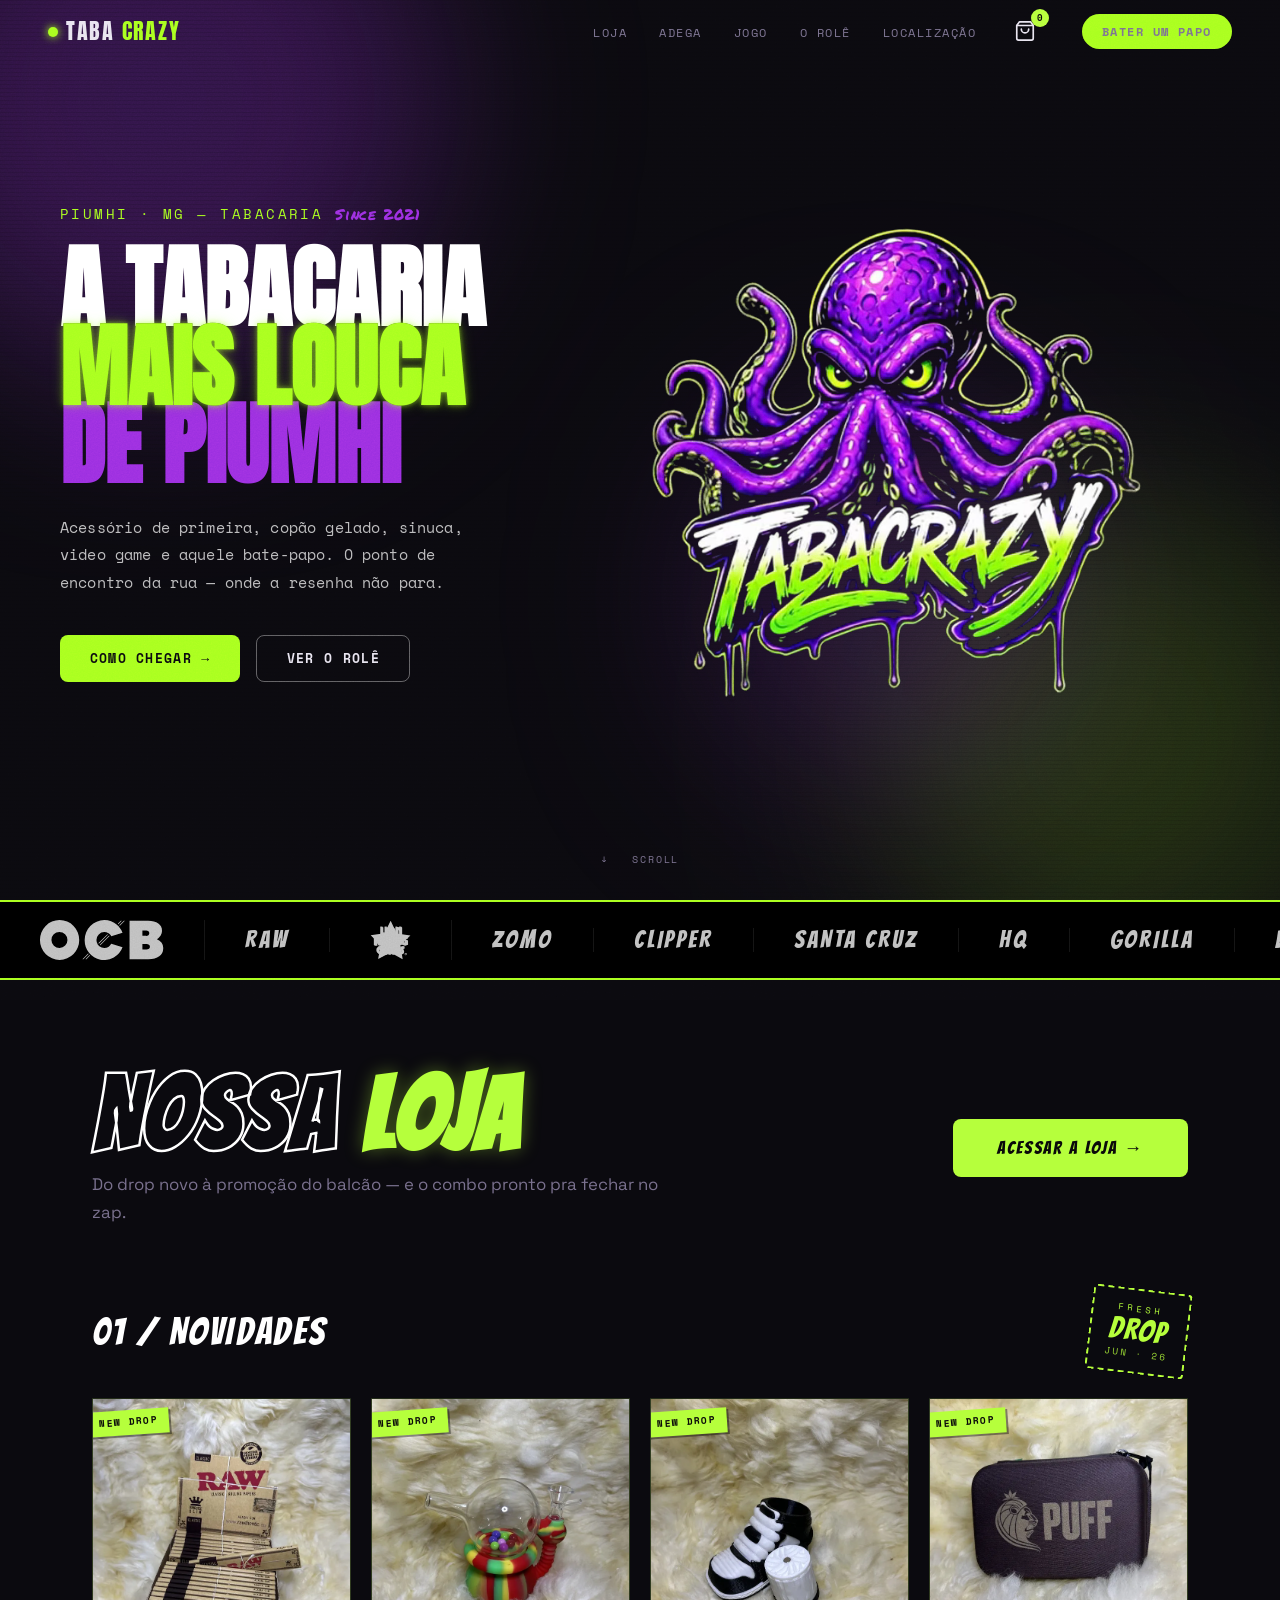
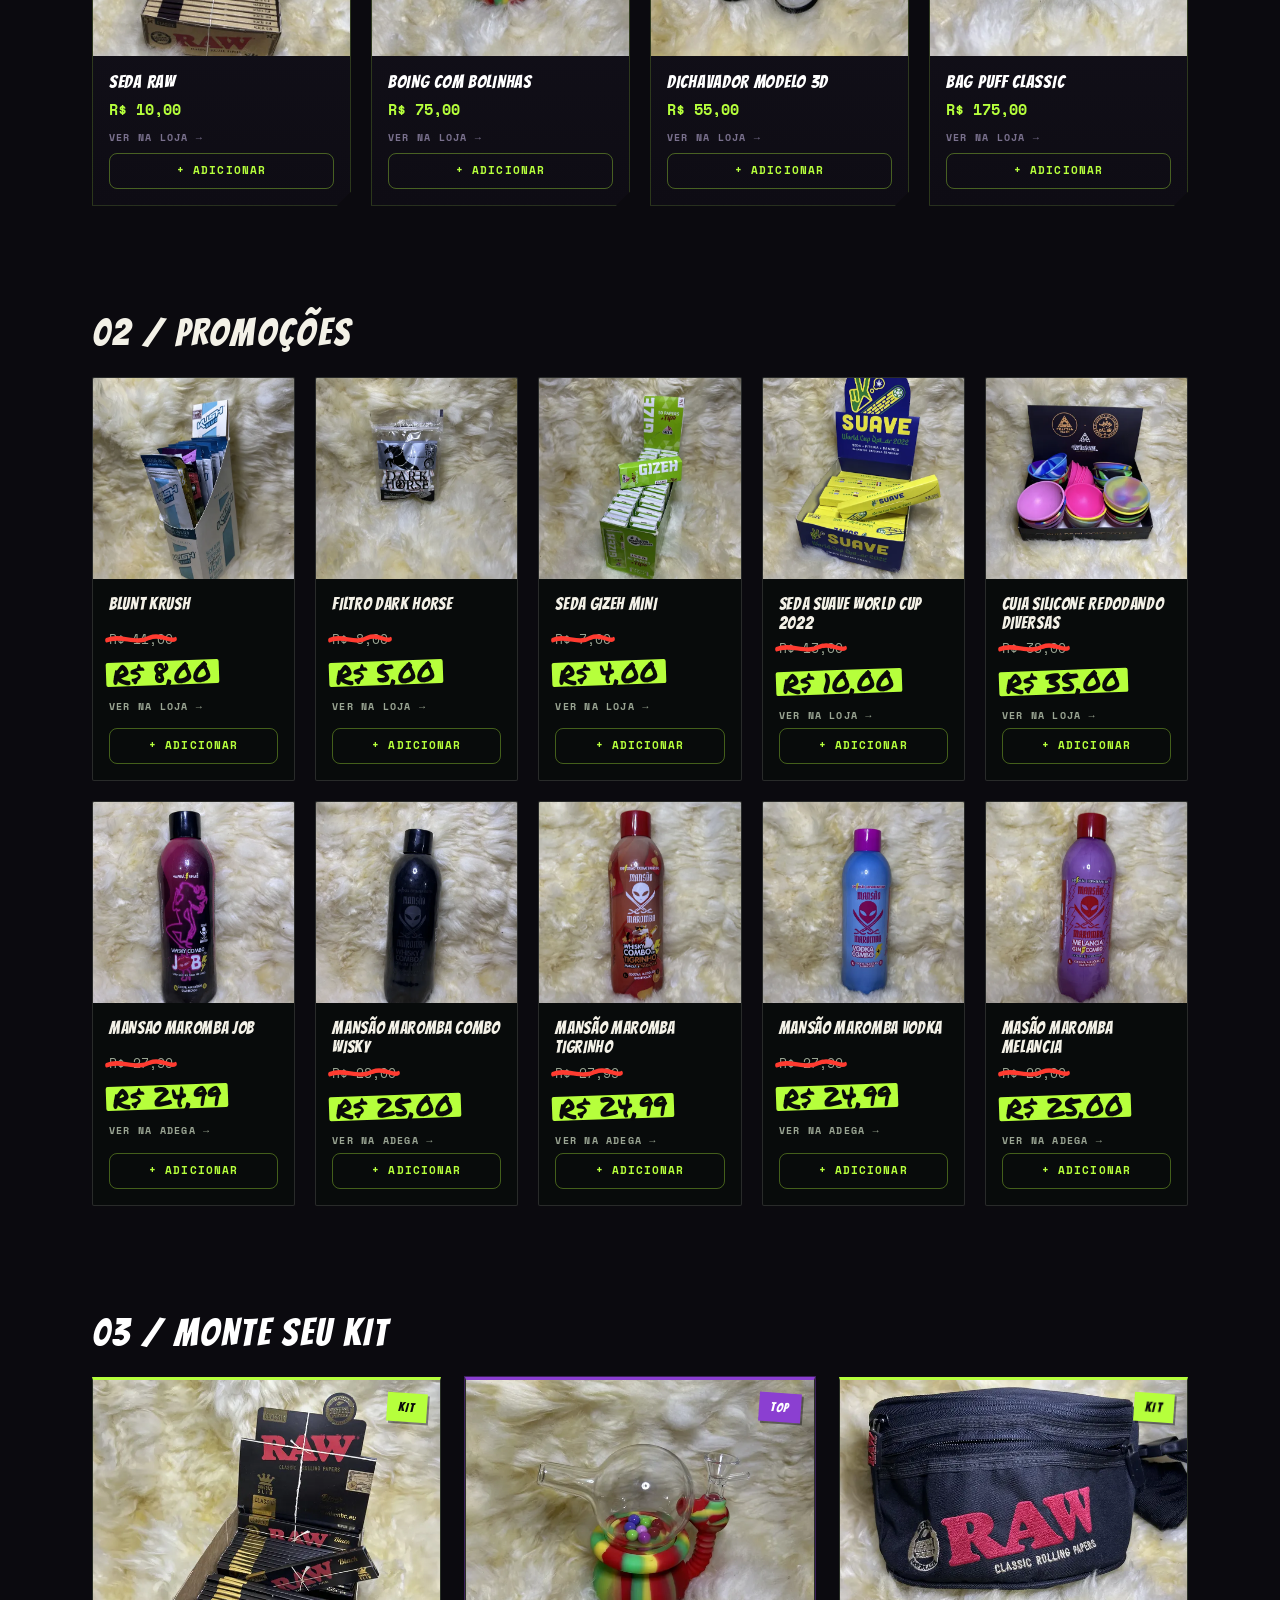
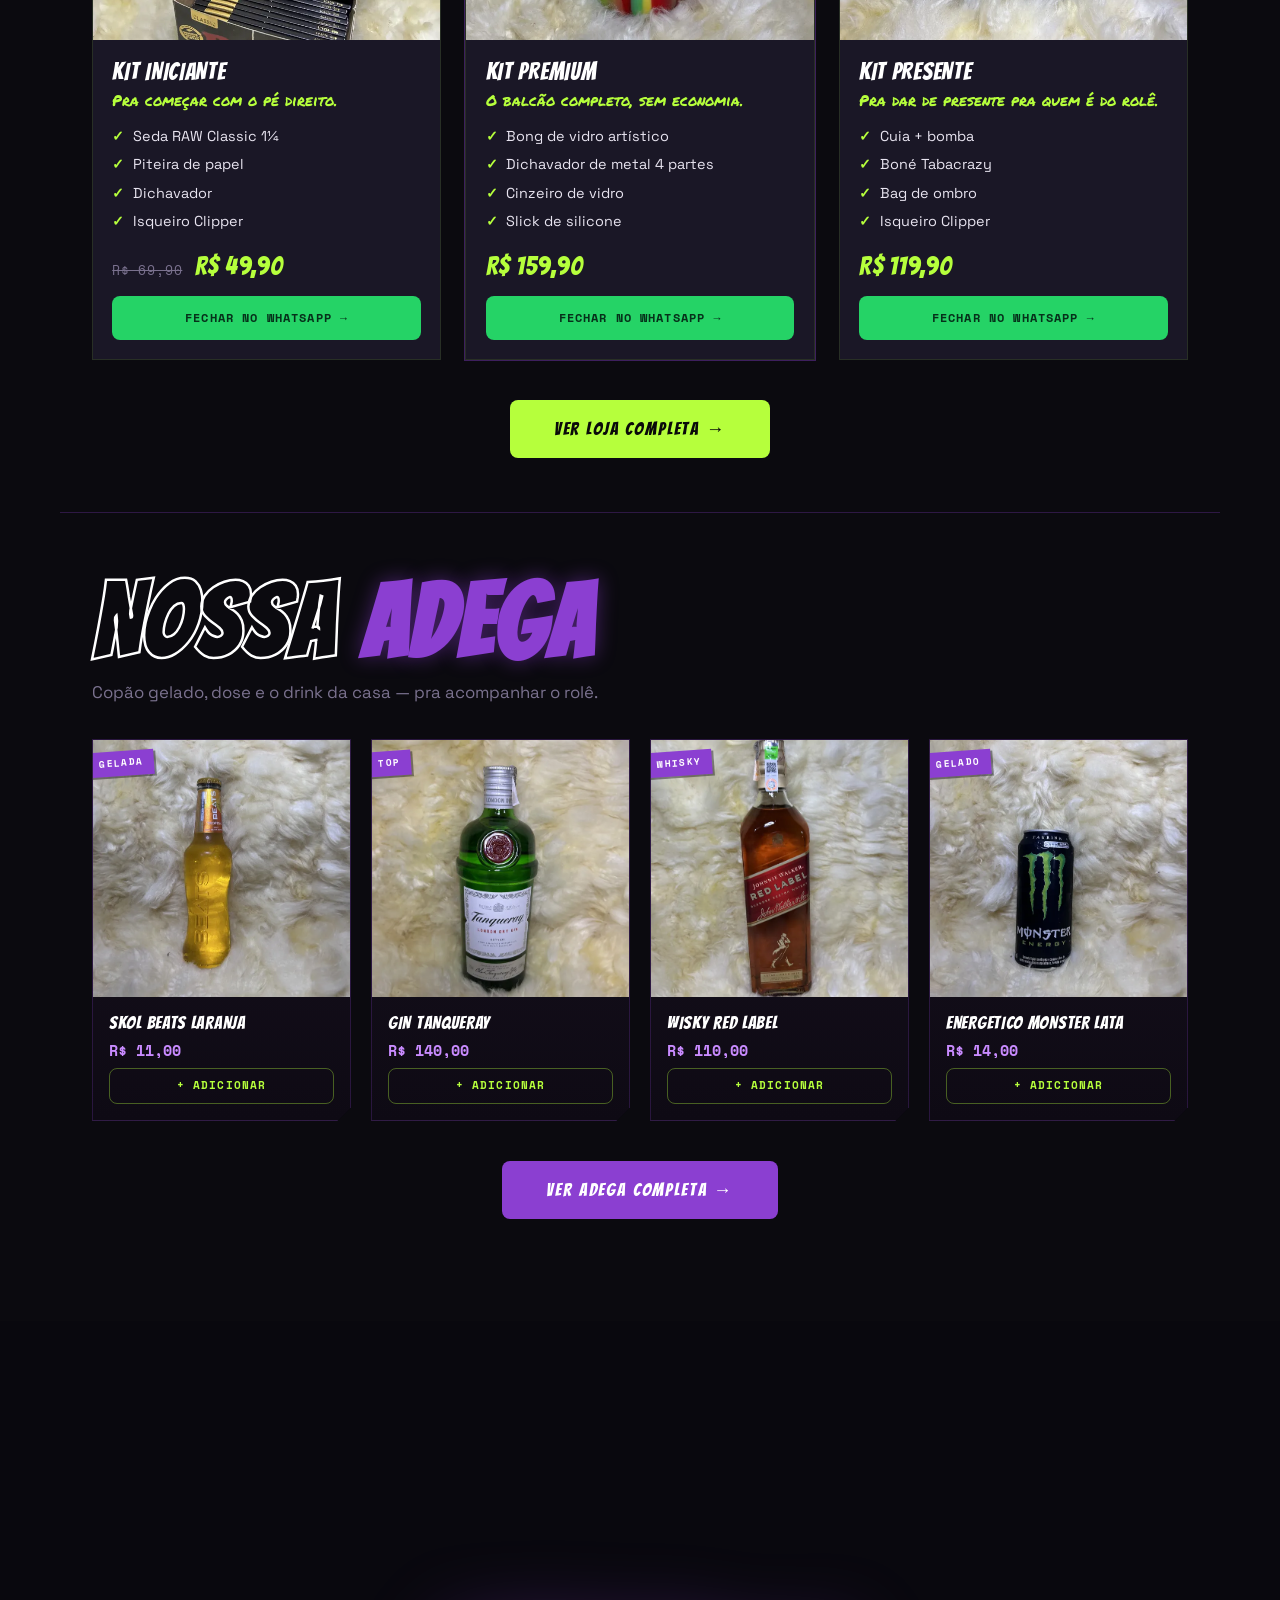
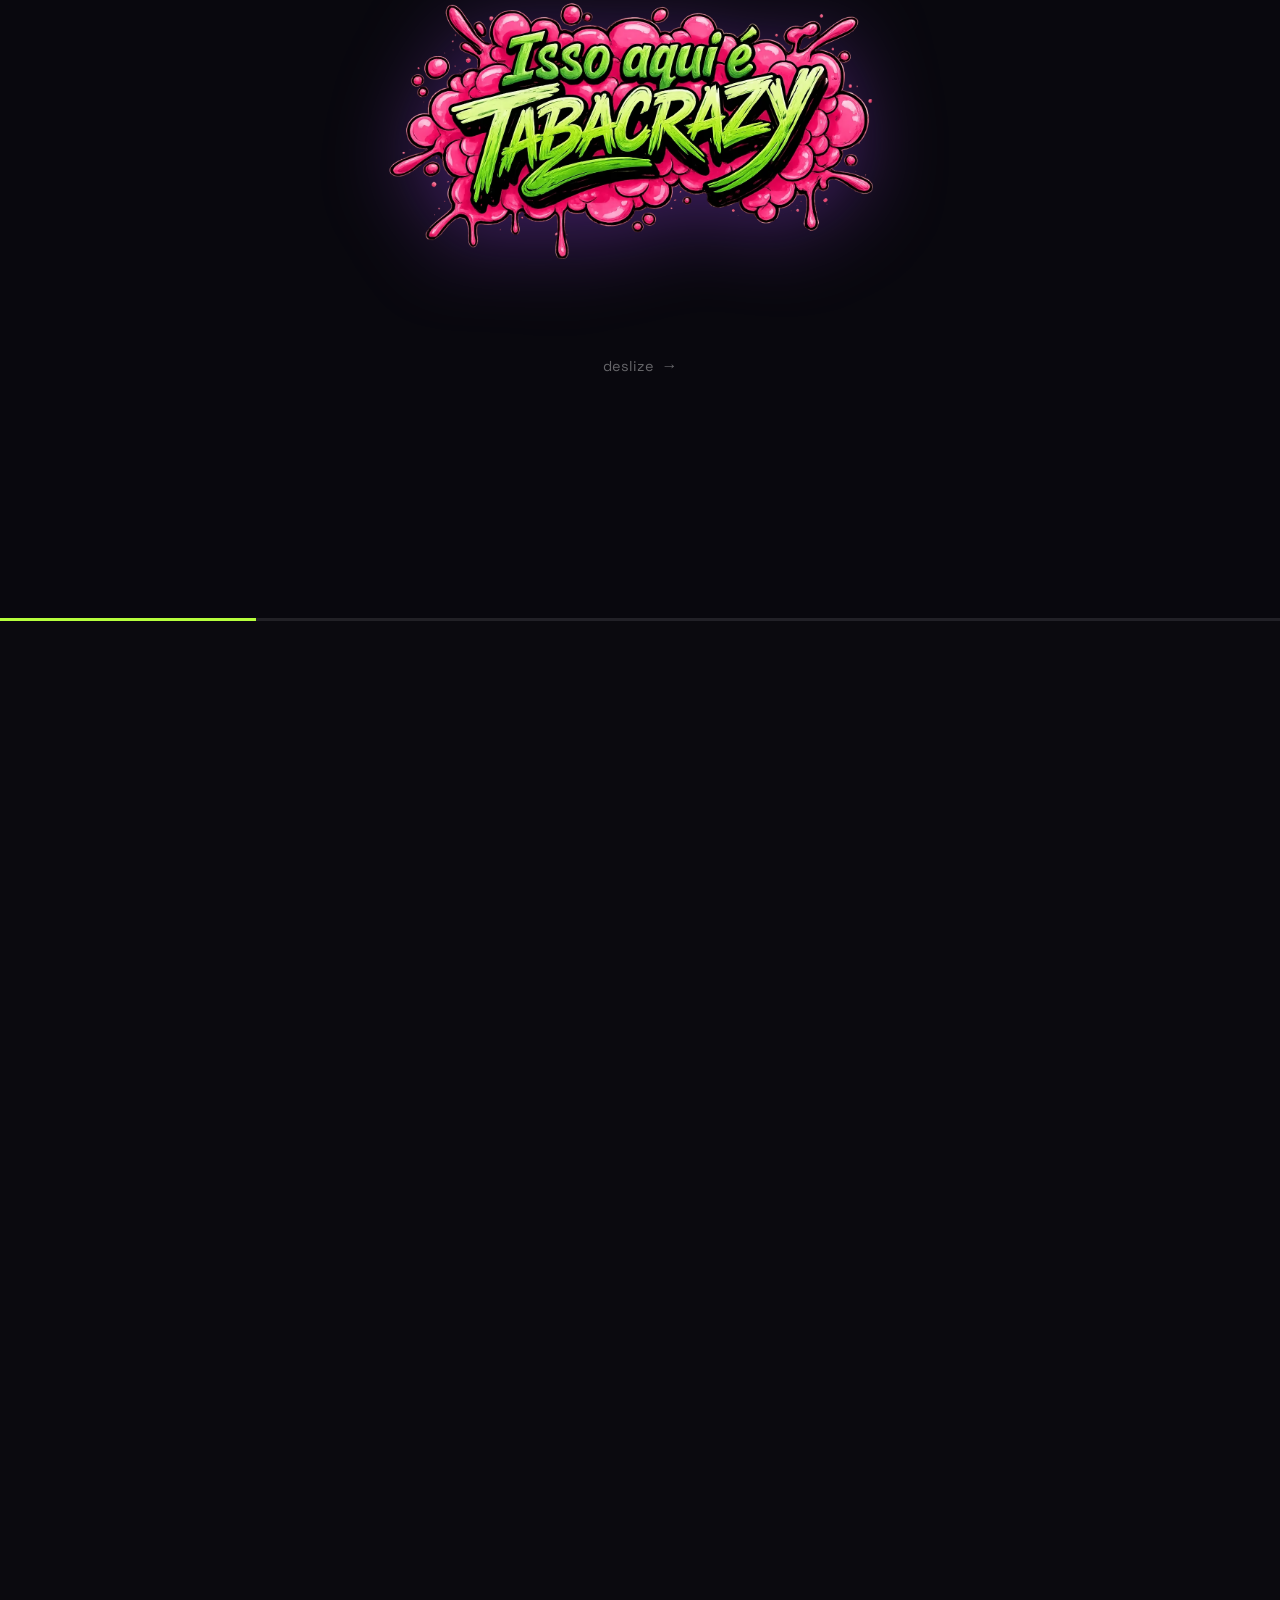
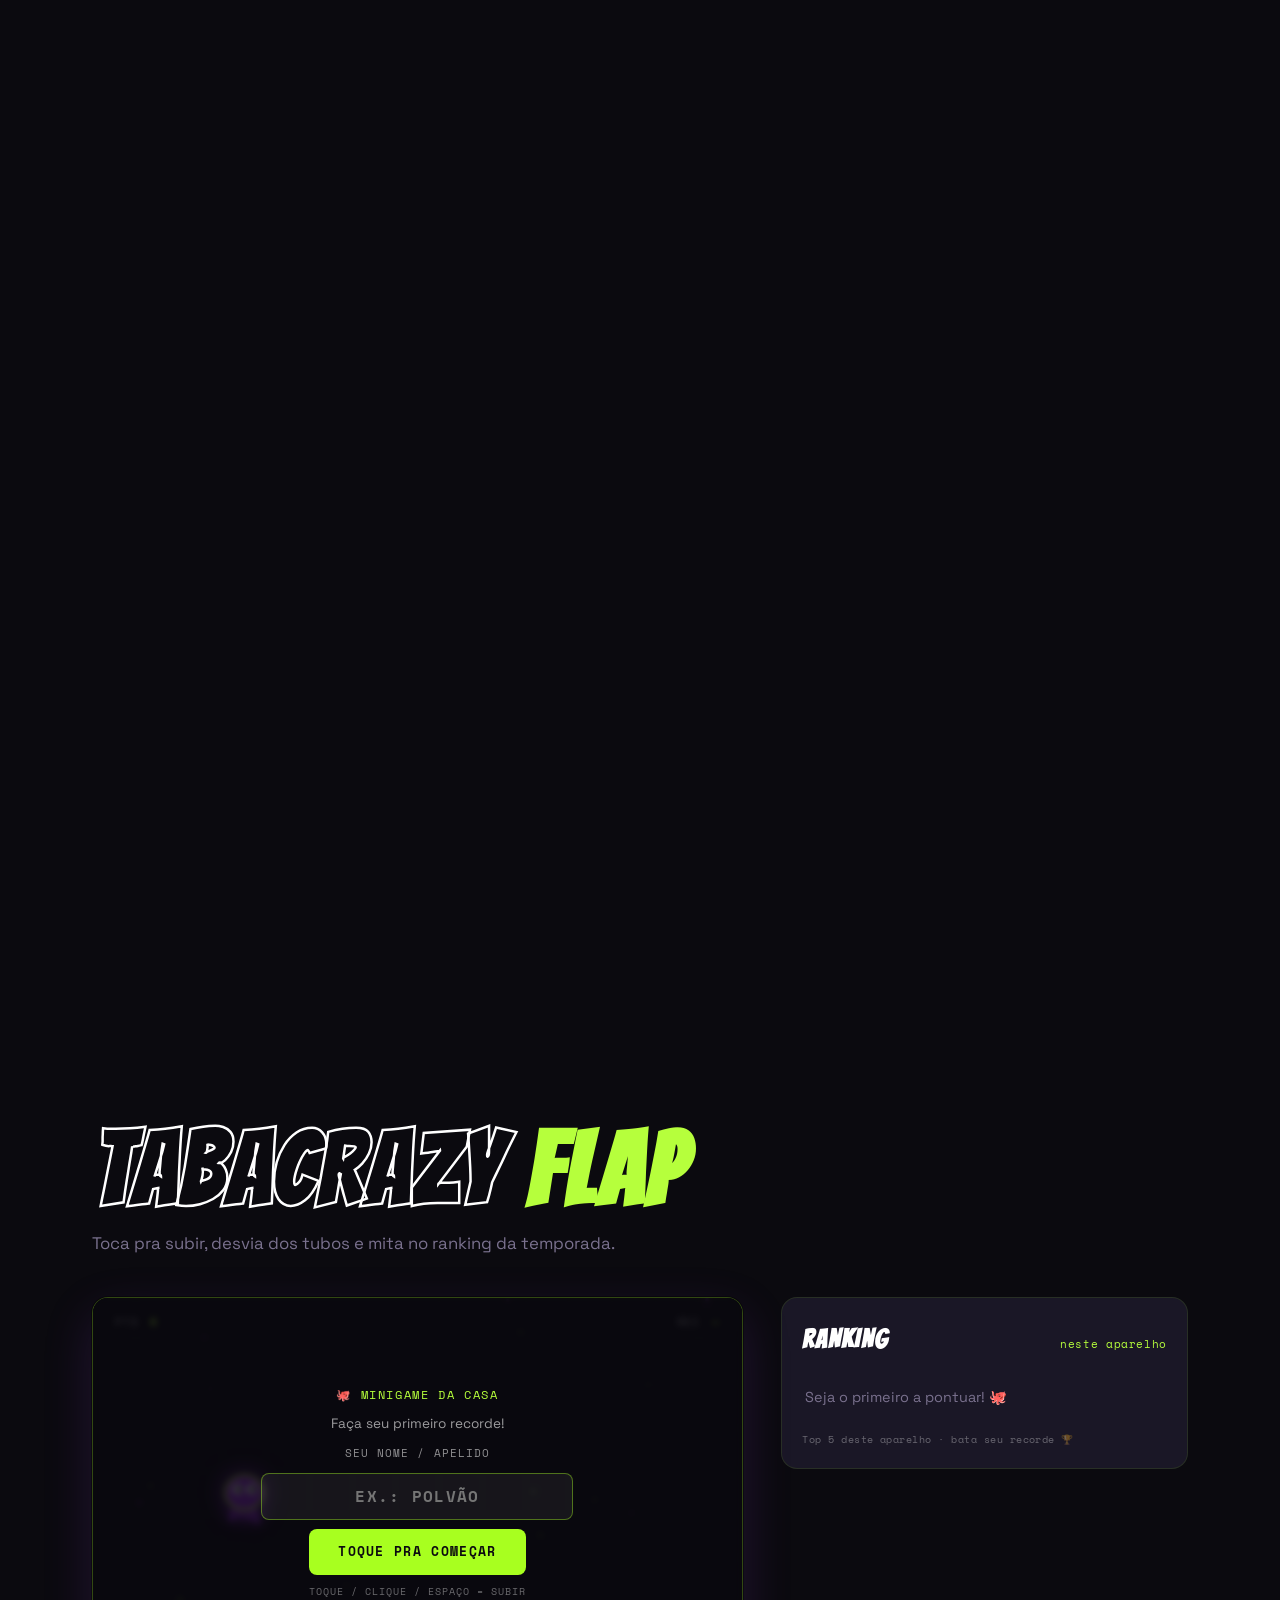
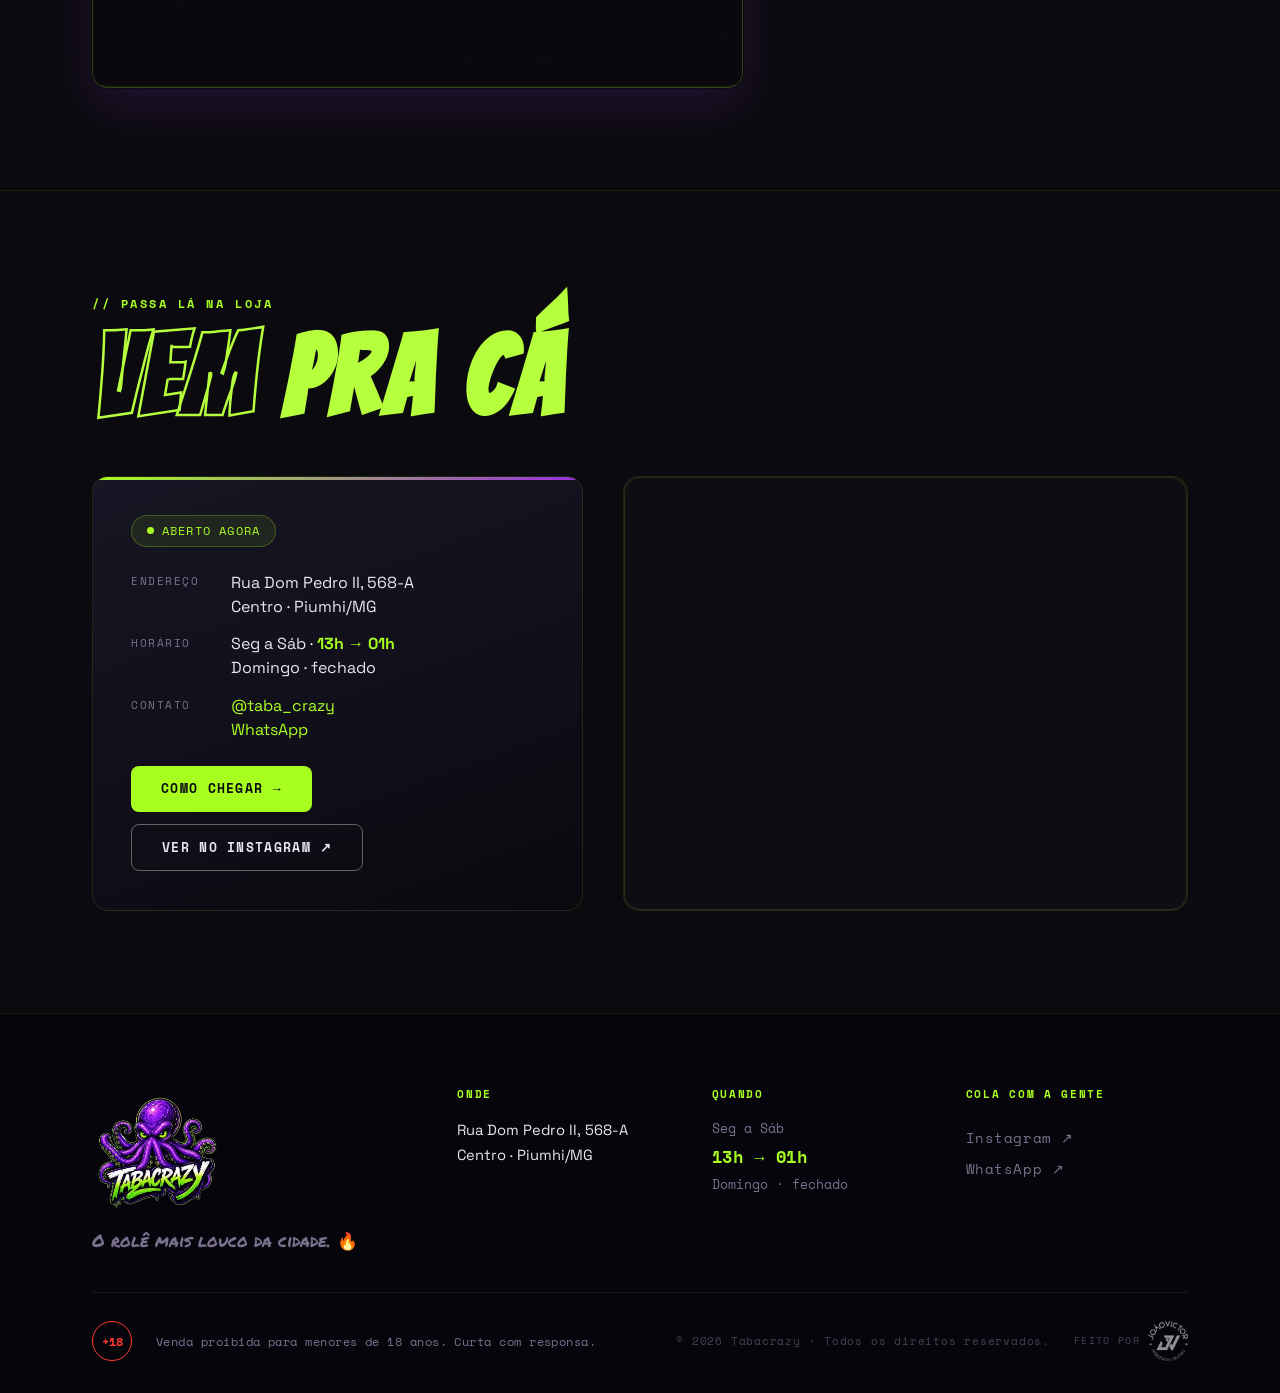
<file: index.html>
<!DOCTYPE html>
<html lang="pt-BR">
<head>
  <meta charset="UTF-8">
  <meta name="viewport" content="width=device-width, initial-scale=1.0, viewport-fit=cover">
  <meta name="description" content="Tabacrazy — smoke shop em Piumhi/MG. Narguiles, fumos premium, acessórios. Seg–Sáb 13h às 01h.">
  <meta property="og:title"       content="Tabacrazy – Smoke Shop">
  <meta property="og:description" content="O rolê mais louco da cidade.">
  <meta property="og:type"        content="website">
  <meta property="og:url"         content="https://www.tabacrazy.com.br/">
  <meta property="og:site_name"   content="Tabacrazy">
  <meta property="og:locale"      content="pt_BR">
  <meta property="og:image"       content="https://www.tabacrazy.com.br/assets/og/og-tabacrazy.jpg">
  <meta property="og:image:width"  content="1200">
  <meta property="og:image:height" content="630">
  <meta property="og:image:alt"   content="Tabacrazy — a tabacaria mais louca de Piumhi/MG">
  <meta name="twitter:card"        content="summary_large_image">
  <meta name="twitter:title"       content="Tabacrazy – Smoke Shop">
  <meta name="twitter:description" content="O rolê mais louco da cidade.">
  <meta name="twitter:image"       content="https://www.tabacrazy.com.br/assets/og/og-tabacrazy.jpg">
  <meta name="theme-color"        content="#0b0a0f">
  <title>Tabacrazy – Smoke Shop · Piumhi/MG</title>
  <link rel="canonical" href="https://www.tabacrazy.com.br/">

  <link rel="icon" type="image/png" sizes="32x32" href="logo/favicon-32.png">
  <link rel="apple-touch-icon"      href="logo/apple-touch-icon.png">

  <!-- Fontes auto-hospedadas: some o par de handshakes de origem terceira
       (fonts.googleapis.com + fonts.gstatic.com) do caminho crítico. -->
  <link rel="preload" href="assets/fonts/anton-400.woff2"      as="font" type="font/woff2" crossorigin>
  <link rel="preload" href="assets/fonts/space-mono-400.woff2" as="font" type="font/woff2" crossorigin>

  <!-- LCP da home: o octopus do hero. Descoberto já no <head>, antes do CSS. -->
  <link rel="preload" href="logo/logoSemFundo.webp" as="image" fetchpriority="high">

  <!-- ░ CSS CRÍTICO (primeira dobra) — inline pra pintar sem esperar requisição ░
       ESPELHO de css/fonts.css + seções § TOKENS até § HERO de css/style.css
       (tudo até o banner "§ SECTIONS (base)") mais o bloco § LOADER SINCE.
       O fonts.css entra aqui porque, com 906 bytes, um <link> próprio custava
       um round-trip bloqueante só pra declarar os @font-face.
       ⚠️ Editou alguma dessas seções lá? Atualize este espelho. O style.css completo carrega logo abaixo,
       de forma não-bloqueante, e reaplica estas mesmas regras. -->
  <style>
/* ═══════════════════════════════════════════════════
   TABACRAZY · fonts.css — fontes auto-hospedadas
   ───────────────────────────────────────────────────
   Antes vinham do Google Fonts, o que custava DOIS handshakes de
   origem terceira (fonts.googleapis.com p/ o CSS + fonts.gstatic.com
   p/ os arquivos) no caminho crítico de render. Agora saem do mesmo
   domínio, na mesma conexão HTTP/2 do resto do site.

   Só o subset `latin` — cobre todo o pt-BR (os acentos vivem em
   U+00C0–U+00FF) e é exatamente o que o navegador já baixava.
   Todas as famílias são OFL (auto-hospedagem permitida).

   font-display: swap → o texto aparece na hora com a fonte de
   sistema e troca quando a real chega; nunca fica invisível.
   ═══════════════════════════════════════════════════ */

@font-face {
  font-family: 'Anton';
  font-style: normal;
  font-weight: 400;
  font-display: swap;
  src: url('assets/fonts/anton-400.woff2') format('woff2');
  unicode-range: U+0000-00FF, U+0131, U+0152-0153, U+02BB-02BC, U+02C6, U+02DA, U+02DC, U+0304, U+0308, U+0329, U+2000-206F, U+20AC, U+2122, U+2191, U+2193, U+2212, U+2215, U+FEFF, U+FFFD;
}
@font-face {
  font-family: 'Bangers';
  font-style: normal;
  font-weight: 400;
  font-display: swap;
  src: url('assets/fonts/bangers-400.woff2') format('woff2');
  unicode-range: U+0000-00FF, U+0131, U+0152-0153, U+02BB-02BC, U+02C6, U+02DA, U+02DC, U+0304, U+0308, U+0329, U+2000-206F, U+20AC, U+2122, U+2191, U+2193, U+2212, U+2215, U+FEFF, U+FFFD;
}
@font-face {
  font-family: 'Permanent Marker';
  font-style: normal;
  font-weight: 400;
  font-display: swap;
  src: url('assets/fonts/permanent-marker-400.woff2') format('woff2');
  unicode-range: U+0000-00FF, U+0131, U+0152-0153, U+02BB-02BC, U+02C6, U+02DA, U+02DC, U+0304, U+0308, U+0329, U+2000-206F, U+20AC, U+2122, U+2191, U+2193, U+2212, U+2215, U+FEFF, U+FFFD;
}
@font-face {
  font-family: 'Space Grotesk';
  font-style: normal;
  font-weight: 300;
  font-display: swap;
  src: url('assets/fonts/space-grotesk-300.woff2') format('woff2');
  unicode-range: U+0000-00FF, U+0131, U+0152-0153, U+02BB-02BC, U+02C6, U+02DA, U+02DC, U+0304, U+0308, U+0329, U+2000-206F, U+20AC, U+2122, U+2191, U+2193, U+2212, U+2215, U+FEFF, U+FFFD;
}
@font-face {
  font-family: 'Space Grotesk';
  font-style: normal;
  font-weight: 400;
  font-display: swap;
  src: url('assets/fonts/space-grotesk-400.woff2') format('woff2');
  unicode-range: U+0000-00FF, U+0131, U+0152-0153, U+02BB-02BC, U+02C6, U+02DA, U+02DC, U+0304, U+0308, U+0329, U+2000-206F, U+20AC, U+2122, U+2191, U+2193, U+2212, U+2215, U+FEFF, U+FFFD;
}
@font-face {
  font-family: 'Space Grotesk';
  font-style: normal;
  font-weight: 700;
  font-display: swap;
  src: url('assets/fonts/space-grotesk-700.woff2') format('woff2');
  unicode-range: U+0000-00FF, U+0131, U+0152-0153, U+02BB-02BC, U+02C6, U+02DA, U+02DC, U+0304, U+0308, U+0329, U+2000-206F, U+20AC, U+2122, U+2191, U+2193, U+2212, U+2215, U+FEFF, U+FFFD;
}
@font-face {
  font-family: 'Space Mono';
  font-style: normal;
  font-weight: 400;
  font-display: swap;
  src: url('assets/fonts/space-mono-400.woff2') format('woff2');
  unicode-range: U+0000-00FF, U+0131, U+0152-0153, U+02BB-02BC, U+02C6, U+02DA, U+02DC, U+0304, U+0308, U+0329, U+2000-206F, U+20AC, U+2122, U+2191, U+2193, U+2212, U+2215, U+FEFF, U+FFFD;
}
@font-face {
  font-family: 'Space Mono';
  font-style: normal;
  font-weight: 700;
  font-display: swap;
  src: url('assets/fonts/space-mono-700.woff2') format('woff2');
  unicode-range: U+0000-00FF, U+0131, U+0152-0153, U+02BB-02BC, U+02C6, U+02DA, U+02DC, U+0304, U+0308, U+0329, U+2000-206F, U+20AC, U+2122, U+2191, U+2193, U+2212, U+2215, U+FEFF, U+FFFD;
}

/* ⚠️ SINCRONIA: as seções § TOKENS até § HERO (tudo daqui até o banner
   "§ SECTIONS (base)"), mais o bloco § LOADER SINCE, estão ESPELHADOS inline
   no <head> do index.html como CSS crítico da primeira dobra.
   Mexeu em qualquer uma dessas seções? Atualize o espelho lá também.
   O espelho é intencional: o navegador pinta o hero sem esperar esta folha,
   que carrega em seguida de forma não-bloqueante e reaplica as mesmas regras. */

/* ═══════════════════════════════════════════════════
   TABACRAZY · style.css
   Tokens → Reset → Atmosphere → Nav → Hero
   → Sections → Components → Footer
   ═══════════════════════════════════════════════════ */

/* ── § TOKENS ─────────────────────────────────────── */
:root {
  --neon:      #a8ff1f;
  --purple:    #9b2fe0;
  --black:     #0b0a0f;
  --surface:   #13111a;
  --panel:     #1a1726;
  --text:      #e8e4f0;
  --muted:     #7a718e;
  --border:    rgba(168,255,31,.1);
  --border-hi: rgba(168,255,31,.28);
  --red:       #ff3b30;

  --f-head: 'Anton', sans-serif;
  --f-hand: 'Permanent Marker', cursive;
  --f-body: 'Space Grotesk', sans-serif;
  --f-mono: 'Space Mono', monospace;

  --max: 1160px;
  --nav: 64px;
  --pad: clamp(1rem, 4vw, 2rem);
  --r:   8px;
  --r-lg:16px;

  --ease: cubic-bezier(.22,1,.36,1);
  --dur:  280ms;
}

/* ── § RESET ──────────────────────────────────────── */
*, *::before, *::after { box-sizing: border-box; margin: 0; padding: 0; }

html {
  font-size: 16px;
  scroll-behavior: smooth;
  -webkit-text-size-adjust: 100%;
}

@media (prefers-reduced-motion: reduce) {
  html { scroll-behavior: auto; }
  *, *::before, *::after {
    animation-duration: .01ms !important;
    animation-iteration-count: 1 !important;
    transition-duration: .01ms !important;
    scroll-behavior: auto !important;
  }
}

body {
  background: var(--black);
  color: var(--text);
  font-family: var(--f-body);
  font-size: 1rem;
  line-height: 1.65;
  overflow-x: hidden;
  min-height: 100dvh;
}

img, video { max-width: 100%; height: auto; display: block; }
ul, ol     { list-style: none; }
a          { color: inherit; text-decoration: none; }
button     { cursor: pointer; border: none; background: none; font: inherit; color: inherit; }
address    { font-style: normal; }

/* ── § FOCUS ──────────────────────────────────────── */
:focus-visible {
  outline: 2px solid var(--neon);
  outline-offset: 3px;
  border-radius: 3px;
}

/* ── § SCROLLBAR ──────────────────────────────────── */
::-webkit-scrollbar       { width: 5px; }
::-webkit-scrollbar-track { background: var(--black); }
::-webkit-scrollbar-thumb { background: var(--purple); border-radius: 3px; }

/* ── § SELECTION ──────────────────────────────────── */
::selection { background: var(--purple); color: var(--neon); }

/* ── § SKIP LINK ──────────────────────────────────── */
.skip-link {
  position: absolute;
  top: -100%;
  left: 1rem;
  padding: .5rem 1rem;
  background: var(--neon);
  color: var(--black);
  font-family: var(--f-mono);
  font-size: .8rem;
  font-weight: 700;
  text-transform: uppercase;
  border-radius: 0 0 var(--r) var(--r);
  z-index: 9999;
  transition: top var(--dur);
}
.skip-link:focus { top: 0; }

/* ── § LOADER ─────────────────────────────────────── */
.loader {
  position: fixed;
  inset: 0;
  z-index: 9000;
  background: var(--black);
  display: flex;
  align-items: center;
  justify-content: center;
  overflow: hidden;
}

.loader__video {
  width: min(60vw, 60vh);
  height: auto;
  display: block;
  max-width: none;
  position: relative;
  z-index: 1;
}

.loader__vignette { display: none; }

/* logo PNG transparente — fallback do vídeo no MOBILE
   (o webm não renderiza alpha em mobile → apareceria fundo preto) */
.loader__img, .hero__img { display: none; }

@media (max-width: 768px) {
  /* mobile: esconde os vídeos (nem baixa o webm de 3,6MB) e mostra o PNG */
  .loader__video { display: none; }
  .loader__img {
    display: block;
    width: min(72vw, 72vh);
    height: auto;
    position: relative;
    z-index: 1;
    /* entrada suave (one-shot): opacity 0 + scale .85 → 1 */
    animation: loader-in .6s ease-out both;
  }
  .hero__video { display: none; }
  .hero__img {
    display: block;
    width: 100%;
    max-width: 260px;
    height: auto;
    margin-inline: auto;
  }
}

@keyframes loader-in {
  0%   { opacity: 0; transform: scale(.85); }
  100% { opacity: 1; transform: scale(1); }
}
@media (prefers-reduced-motion: reduce) {
  .loader__img { animation: none; }
}

body.loader-active { overflow: hidden; }

@media (max-width: 480px) {
  .loader__video { width: min(80vw, 80vh); }
}

/* ─ GLITCH OUT ─ */
.loader.glitch-out {
  animation: loader-glitch .45s steps(2) forwards;
  pointer-events: none;   /* sem camada residual bloqueando o conteúdo */
}

.loader.glitch-out .loader__video {
  animation: video-glitch .45s steps(1) forwards;
}

/* camadas RGB fantasma sobre o vídeo */
.loader.glitch-out::before,
.loader.glitch-out::after {
  content: '';
  position: absolute;
  inset: 0;
  background: inherit;
  z-index: 2;
  mix-blend-mode: screen;
  pointer-events: none;
}

.loader.glitch-out::before {
  box-shadow: inset 0 0 0 9999px rgba(168,255,31,.12);
  animation: glitch-shift-r .45s steps(3) forwards;
}

.loader.glitch-out::after {
  box-shadow: inset 0 0 0 9999px rgba(155,47,224,.12);
  animation: glitch-shift-b .45s steps(3) forwards;
}

@keyframes loader-glitch {
  0%   { opacity: 1; clip-path: inset(0 0 0 0); }
  20%  { clip-path: inset(20% 0 35% 0); transform: translateX(-8px); }
  40%  { clip-path: inset(60% 0 8% 0);  transform: translateX(10px); }
  60%  { clip-path: inset(35% 0 50% 0); transform: translateX(-6px); }
  80%  { clip-path: inset(10% 0 70% 0); transform: translateX(4px); opacity: .6; }
  100% { opacity: 0; transform: translateX(0); }
}

@keyframes video-glitch {
  0%   { filter: none; transform: translate(0,0); }
  25%  { filter: hue-rotate(70deg) saturate(2); transform: translate(-6px,2px); }
  50%  { filter: hue-rotate(-40deg) contrast(1.6); transform: translate(8px,-3px); }
  75%  { filter: invert(.15) saturate(3); transform: translate(-4px,1px); }
  100% { filter: none; transform: translate(0,0); opacity: 0; }
}

/* MOBILE: saída do loader por fade limpo (sobrepõe o glitch do desktop).
   Vem depois das regras de .glitch-out → vence por ordem de fonte no mobile.

   ⚡ A saída é dirigida por CSS, não por JS. Antes o fade só começava quando
   o main.js rodava; com os scripts em `defer` isso caía depois do parse
   inteiro e o Lighthouse acusava ~2.128ms de "element render delay" no LCP
   — o octopus do hero já estava baixado (160ms) e ficava coberto esperando.
   Agora o relógio começa na primeira pintura. Mesmo hold, mesmo fade.
   O JS segue responsável só por soltar o scroll e remover o nó. */
@media (max-width: 768px) {
  .loader {
    transition: opacity .4s ease;
    animation: loader-fade-out .4s ease var(--loader-hold, 250ms) forwards;
    pointer-events: none;          /* nunca precisou capturar clique */
  }
  .loader.glitch-out { animation: none; opacity: 0; }
  .loader.glitch-out::before,
  .loader.glitch-out::after { display: none; }
}

@keyframes loader-fade-out {
  to { opacity: 0; visibility: hidden; }
}

@keyframes glitch-shift-r {
  0%, 100% { transform: translateX(0); opacity: 0; }
  30%      { transform: translateX(-12px); opacity: 1; }
  60%      { transform: translateX(8px);  opacity: .7; }
}

@keyframes glitch-shift-b {
  0%, 100% { transform: translateX(0); opacity: 0; }
  30%      { transform: translateX(12px);  opacity: 1; }
  60%      { transform: translateX(-8px); opacity: .7; }
}

@media (prefers-reduced-motion: reduce) {
  .loader { display: none; }
}

/* ── § GRAIN ──────────────────────────────────────── */
.grain {
  position: fixed;
  inset: -100px;
  width: calc(100% + 200px);
  height: calc(100% + 200px);
  pointer-events: none;
  z-index: 800;
  opacity: .45;
  mix-blend-mode: overlay;
  background-image: url("data:image/svg+xml,%3Csvg viewBox='0 0 256 256' xmlns='http://www.w3.org/2000/svg'%3E%3Cfilter id='n'%3E%3CfeTurbulence type='fractalNoise' baseFrequency='.72' numOctaves='4' stitchTiles='stitch'/%3E%3CfeColorMatrix type='saturate' values='0'/%3E%3C/filter%3E%3Crect width='100%25' height='100%25' filter='url(%23n)' opacity='.5'/%3E%3C/svg%3E");
  background-size: 256px 256px;
  animation: grain-shift .7s steps(2) infinite;
}

@keyframes grain-shift {
  0%   { transform: translate(0,0); }
  25%  { transform: translate(-2%,1%); }
  50%  { transform: translate(1%,-2%); }
  75%  { transform: translate(-1%,-1%); }
  100% { transform: translate(2%,0); }
}

/* ── § BLOBS ──────────────────────────────────────── */
.blobs {
  position: fixed;
  inset: 0;
  pointer-events: none;
  z-index: 0;
  overflow: hidden;
}

.blob {
  position: absolute;
  border-radius: 50%;
  filter: blur(90px);
  mix-blend-mode: screen;
  animation: blob-drift var(--bd,20s) var(--bo,0s) ease-in-out infinite alternate;
}

.b1 { width: 560px; height: 560px; background: var(--purple); top: -180px; left: -120px; opacity: .28; --bd: 24s; }
.b2 { width: 480px; height: 480px; background: var(--neon);   bottom: -80px; right: -80px; opacity: .14; --bd: 19s; --bo: -6s; }
.b3 { width: 380px; height: 380px; background: var(--purple); top: 45%; left: 55%; opacity: .18; --bd: 28s; --bo: -12s; }

@keyframes blob-drift {
  0%   { transform: translate(0,0)        scale(1); }
  33%  { transform: translate(50px,-40px) scale(1.08); }
  66%  { transform: translate(-40px,60px) scale(.93); }
  100% { transform: translate(30px,20px)  scale(1.04); }
}

/* ── § WRAPPER ────────────────────────────────────── */
.w {
  max-width: var(--max);
  margin-inline: auto;
  padding-inline: var(--pad);
  position: relative;
  z-index: 1;
}

/* ── § BUTTONS ────────────────────────────────────── */
.btn {
  display: inline-flex;
  align-items: center;
  justify-content: center;
  gap: .4rem;
  font-family: var(--f-mono);
  font-size: .82rem;
  font-weight: 700;
  letter-spacing: .1em;
  text-transform: uppercase;
  padding: .75rem 1.85rem;
  border-radius: var(--r);
  transition: all var(--dur) var(--ease);
  white-space: nowrap;
  cursor: pointer;
}

.btn--neon {
  background: var(--neon);
  color: var(--black);
}
.btn--neon:hover {
  background: #c0ff52;
  transform: translateY(-2px);
  box-shadow: 0 8px 28px rgba(168,255,31,.3);
}

.btn--ghost {
  background: transparent;
  color: var(--text);
  border: 1.5px solid rgba(255,255,255,.35);
}
.btn--ghost:hover {
  border-color: rgba(255,255,255,.7);
  transform: translateY(-2px);
}

.btn--outline {
  background: transparent;
  color: var(--neon);
  border: 1.5px solid var(--neon);
}
.btn--outline:hover {
  background: rgba(168,255,31,.07);
  transform: translateY(-2px);
}

/* ── § NAV ────────────────────────────────────────── */
.nav {
  position: fixed;
  inset-block-start: 0;
  inset-inline: 0;
  height: var(--nav);
  z-index: 700;
  transition: transform .3s ease,
              background var(--dur) var(--ease),
              backdrop-filter var(--dur) var(--ease),
              border-bottom var(--dur) var(--ease);
}

.nav.scrolled {
  background: rgba(11,10,15,.94);
  backdrop-filter: blur(18px) saturate(120%);
  -webkit-backdrop-filter: blur(18px) saturate(120%);
  border-bottom: 1px solid var(--border);
  box-shadow: 0 8px 24px rgba(0,0,0,.35);
}

/* esconde a navbar ao rolar p/ baixo (só o carrinho fica, via FAB) */
body.nav-hidden .nav { transform: translateY(-100%); }

/* carrinho flutuante — aparece só quando a navbar está oculta */
.cart-fab {
  display: none;
  position: fixed;
  top: 12px;
  right: clamp(1rem, 4vw, 3rem);
  z-index: 800;            /* acima da nav (700) */
  width: 44px;
  height: 44px;
  align-items: center;
  justify-content: center;
  border-radius: 50%;
  color: var(--text);
  background: rgba(168,255,31,.16);     /* círculo sutil na cor da marca */
  border: 1px solid rgba(168,255,31,.4);
  -webkit-backdrop-filter: blur(8px);
  backdrop-filter: blur(8px);
  cursor: pointer;
  transition: background var(--dur) var(--ease);
}
.cart-fab:hover { background: rgba(168,255,31,.3); }
body.nav-hidden .cart-fab { display: inline-flex; }

.nav__in {
  display: flex;
  align-items: center;
  justify-content: space-between;
  max-width: 100%;
  margin-inline: auto;
  padding-inline: clamp(1rem, 4vw, 3rem);
  height: 100%;
  gap: 2rem;
}

.nav__dot {
  display: inline-block;
  width: 10px;
  height: 10px;
  border-radius: 50%;
  background: var(--neon);
  box-shadow: 0 0 8px var(--neon);
  flex-shrink: 0;
}

.nav__brand {
  font-family: var(--f-head);
  font-size: 1.35rem;
  letter-spacing: .08em;
  color: var(--text);
}

.nav__brand--neon {
  color: var(--neon);
}

.nav__logo {
  display: flex;
  align-items: center;
  gap: .5rem;
  text-decoration: none;
}

.navlist__cta {
  margin-left: .5rem;
}

.navlist__cta .btn {
  padding: .5rem 1.25rem;
  font-size: .72rem;
  border-radius: 999px;
}
/* o CTA é um <a>, mas NÃO deve herdar o hover de link da navlist
   (que pintava o texto de neon por cima do fundo neon → sumia) */
.navlist__cta .btn:hover { color: var(--black); }
.navlist__cta .btn::after { display: none; }

.navlist {
  display: flex;
  align-items: center;
  gap: 2rem;
}

.navlist a {
  font-family: var(--f-mono);
  font-size: .72rem;
  letter-spacing: .13em;
  text-transform: uppercase;
  color: var(--muted);
  transition: color var(--dur) var(--ease);
  position: relative;
  padding-block-end: 2px;
}

.navlist a::after {
  content: '';
  position: absolute;
  bottom: -3px;
  left: 0;
  width: 0;
  height: 1.5px;
  background: var(--neon);
  transition: width var(--dur) var(--ease);
}

.navlist a:hover        { color: var(--neon); }
.navlist a:hover::after { width: 100%; }

.burger {
  display: none;
  flex-direction: column;
  align-items: center;
  justify-content: center;
  gap: 5px;
  width: 40px;
  height: 40px;
  border-radius: var(--r);
  transition: background var(--dur);
}
.burger:hover { background: rgba(168,255,31,.07); }

.burger span {
  display: block;
  width: 22px;
  height: 1.5px;
  background: var(--text);
  border-radius: 2px;
  transition: transform var(--dur) var(--ease),
              opacity var(--dur) var(--ease),
              background var(--dur);
  transform-origin: center;
}

.burger[aria-expanded="true"] span:nth-child(1) { transform: translateY(6.5px) rotate(45deg);   background: var(--neon); }
.burger[aria-expanded="true"] span:nth-child(2) { opacity: 0; }
.burger[aria-expanded="true"] span:nth-child(3) { transform: translateY(-6.5px) rotate(-45deg); background: var(--neon); }

@media (max-width: 768px) {
  .burger { display: flex; }

  .navlist {
    position: fixed;
    top: var(--nav);
    inset-inline: 0;
    flex-direction: column;
    align-items: flex-start;
    background: rgba(11,10,15,.97);
    backdrop-filter: blur(20px);
    -webkit-backdrop-filter: blur(20px);
    padding: 1.5rem var(--pad) 2rem;
    gap: 0;
    transform: translateY(-105%);
    opacity: 0;
    pointer-events: none;
    transition: transform var(--dur) var(--ease), opacity var(--dur) var(--ease);
    border-bottom: 1px solid var(--border);
    z-index: 699;
  }

  .navlist.open {
    transform: translateY(0);
    opacity: 1;
    pointer-events: all;
  }

  .navlist li  { width: 100%; }
  .navlist a   { display: block; font-size: .9rem; padding: .9rem 0; border-bottom: 1px solid rgba(255,255,255,.05); color: var(--text); }
  .navlist a::after { display: none; }
  .navlist a:hover  { color: var(--neon); }
  .navlist li:last-child a { border-bottom: none; }
}

/* ── § HERO ───────────────────────────────────────── */
.hero {
  position: relative;
  z-index: 1;
  min-height: 100svh;
  display: flex;
  align-items: center;
  padding: var(--nav) clamp(1rem, 4vw, 3rem) 5rem;
  overflow: hidden;
}

.hero::before {
  content: '';
  position: absolute;
  inset: 0;
  background: repeating-linear-gradient(
    0deg,
    transparent,
    transparent 3px,
    rgba(11,10,15,.12) 3px,
    rgba(11,10,15,.12) 4px
  );
  pointer-events: none;
  z-index: 0;
}

.hero__inner {
  position: relative;
  z-index: 1;
  width: 100%;
  max-width: var(--max);
  margin: 0 auto;
  display: grid;
  grid-template-columns: 48fr 52fr;
  align-items: center;
  gap: 2rem;
}

.hero__eyebrow {
  font-family: var(--f-mono);
  font-size: clamp(.65rem, 1.1vw, .85rem);
  letter-spacing: .18em;
  color: var(--neon);
  text-transform: uppercase;
  margin-bottom: 1.4rem;
  display: flex;
  align-items: center;
  gap: .75rem;
}

.hero__since {
  font-family: var(--f-hand);
  font-size: 1.1em;
  color: var(--purple);
  letter-spacing: .04em;
  text-transform: none;
}

.hero__title {
  font-family: var(--f-head);
  font-size: clamp(2.8rem, 7vw, 6rem);
  line-height: .88;
  text-transform: uppercase;
  margin-bottom: 1.8rem;
  display: flex;
  flex-direction: column;
  gap: 0;
}

.hero__title--white  { color: #fff; }
.hero__title--neon   {
  color: var(--neon);
  /* glow neon em camadas, numa var p/ reduzir no mobile (estado aceso) */
  --neon-glow: 0 0 4px rgba(168,255,31,.45), 0 0 8px rgba(168,255,31,.28), 0 0 15px rgba(168,255,31,.18);
  text-shadow: var(--neon-glow);
}
.hero__title--purple { color: var(--purple); }

/* ── Neon "acendendo" letra por letra (letreiro com contato ruim) ──
   Cada letra vira <span.neon-flicker> via JS (main.js), começa apagada
   e só acende quando a Hero entra na viewport (classe .lit, 1x). */
/* A letra APAGADA é o próprio span; a ACESA é uma cópia sobreposta no ::after.
   Antes o neon-ignite animava `color` + `text-shadow`, que o compositor não
   consegue promover pra GPU (repinta a cada frame). Agora a camada acesa
   existe o tempo todo, pronta, e o que anima é só a `opacity` dela —
   compositada. O flicker é o mesmo: onde o original apagava a letra, a
   camada vai a 0; onde acendia mais fraco, ela fica em opacity parcial,
   o que atenua cor e brilho juntos, igual ao original fazia. */
.neon-flicker {
  color: #1a1a1a;
  text-shadow: none;
  position: relative;
  /* inline-block é necessário: num elemento inline a caixa de referência do
     ::after absoluto é a line box, não o glifo — a cópia acesa saía desalinhada.
     Cada letra já é um span isolado, então o kerning não muda com isso. */
  display: inline-block;
}

.neon-flicker::after {
  content: attr(data-ch);          /* mesma letra, setada pelo JS em main.js */
  position: absolute;
  inset: 0;                         /* casa exatamente com a caixa do glifo */
  color: var(--neon);
  text-shadow: var(--neon-glow);
  opacity: 0;                       /* apagada até a ignição */
  pointer-events: none;
}

/* buzz infinito segue no span (já era só opacity, já compositava) */
.hero__title--neon.lit .neon-flicker {
  animation: neon-buzz 5s ease-in-out calc(var(--d, 0ms) + .9s) infinite;
}

/* ignição na camada acesa; --d (delay por letra) vem do span, por herança */
.hero__title--neon.lit .neon-flicker::after {
  animation: neon-ignite .9s ease-out var(--d, 0ms) both;
}

/* ignição: 3 flashes irregulares e firma no neon (só opacity → GPU) */
@keyframes neon-ignite {
  0%   { opacity: 0; }
  9%   { opacity: .85; }
  13%  { opacity: 0; }
  21%  { opacity: .92; }
  25%  { opacity: 0; }
  34%  { opacity: 0; }
  41%  { opacity: .88; }
  46%  { opacity: 0; }
  58%  { opacity: 1; }
  66%  { opacity: .8; }
  100% { opacity: 1; }
}
/* flicker sutil infinito: nunca fica 100% estático */
@keyframes neon-buzz {
  0%, 100% { opacity: 1; }
  42% { opacity: 1; } 44% { opacity: .96; } 46% { opacity: 1; }
  77% { opacity: 1; } 79% { opacity: .97; } 81% { opacity: 1; }
}

/* mobile: menos camadas de glow (performance) */
@media (max-width: 768px) {
  .hero__title--neon { --neon-glow: 0 0 3px rgba(168,255,31,.42), 0 0 6px rgba(168,255,31,.2); }
}
/* acessibilidade: sem flicker → neon estático */
@media (prefers-reduced-motion: reduce) {
  .hero__title--neon.lit .neon-flicker { animation: none; }
  .hero__title--neon.lit .neon-flicker::after { animation: none; opacity: 1; }
}

.hero__sub {
  font-family: var(--f-mono);       /* Space Mono — cara de etiqueta/streetwear */
  font-size: clamp(.82rem, 1.2vw, .95rem);
  color: rgba(255,255,255,.72);
  line-height: 1.8;
  letter-spacing: .01em;
  max-width: 46ch;
  margin-bottom: 2.4rem;
}

.hero__ctas {
  display: flex;
  gap: 1rem;
  flex-wrap: wrap;
}

.hero__video {
  width: 100%;
  max-width: 520px;
  height: auto;
  object-fit: contain;
}

.scroll-cue {
  position: absolute;
  bottom: 2rem;
  left: 50%;
  transform: translateX(-50%);
  font-family: var(--f-mono);
  font-size: .65rem;
  letter-spacing: .18em;
  color: var(--muted);
  text-transform: uppercase;
  animation: cue-bounce 2s var(--ease) infinite;
  z-index: 1;
}

@keyframes cue-bounce {
  0%, 100% { transform: translateX(-50%) translateY(0);   opacity: .5; }
  50%       { transform: translateX(-50%) translateY(7px); opacity: 1;  }
}

@media (max-width: 768px) {
  .hero { padding-inline: var(--pad); }

  .hero__inner {
    grid-template-columns: 1fr;
    text-align: center;
    gap: 2rem;
  }

  .hero__eyebrow { justify-content: center; }
  .hero__sub     { max-width: 100%; }
  .hero__ctas    { justify-content: center; }
  .hero__media   { order: -1; }
  .hero__video   { max-width: 260px; }
}

/* ── § LOADER SINCE ───────────────────────────── */
.loader { flex-direction: column; gap: 1.5rem; }

.loader__since {
  font-family: var(--f-body);
  font-size: 14px;
  color: #B6FF3C;
  letter-spacing: 4px;
  text-transform: uppercase;
  text-align: center;
  position: relative;
  z-index: 1;
}
  </style>

  <!-- resto do CSS: não bloqueia o render (media=print engana o parser; o
       onload devolve pra all assim que chega). noscript cobre JS desligado. -->
  <link rel="stylesheet" href="css/style.css" media="print" onload="this.media='all'">
  <noscript><link rel="stylesheet" href="css/style.css"></noscript>
</head>
<body>

  <!-- ░ LOADER ░ -->
  <div id="loader" class="loader" aria-hidden="true">
    <!-- desktop: vídeo animado (src promovido via JS p/ não baixar no mobile);
         mobile: PNG transparente (webm não tem alpha em mobile → fundo preto) -->
    <video
        id="loader-video"
        class="loader__video"
        data-src="logo/logoAnimadaHero.webm"
        autoplay
        muted
        playsinline
        preload="auto"
      ></video>
    <img class="loader__img" src="logo/logoSemFundo.webp" alt="" width="500" height="500" aria-hidden="true">
    <canvas id="loader-vignette" class="loader__vignette"></canvas>
    <p class="loader__since">Since 2021</p>
  </div>

  <a class="skip-link" href="#main">Ir ao conteúdo</a>

  <!-- ░ ATMOSFERA ░ -->
  <div class="grain"  aria-hidden="true"></div>
  <div class="blobs"  aria-hidden="true">
    <div class="blob b1"></div>
    <div class="blob b2"></div>
    <div class="blob b3"></div>
  </div>

  <!-- ░ NAV ░ -->
  <header class="nav" role="banner">
    <div class="nav__in">
      <a href="/" class="nav__logo" aria-label="Tabacrazy — início">
        <span class="nav__dot" aria-hidden="true"></span>
        <span class="nav__brand">TABA <span class="nav__brand--neon">CRAZY</span></span>
      </a>
      <nav aria-label="Principal">
        <button class="burger" aria-label="Abrir menu" aria-expanded="false" aria-controls="navlist">
          <span></span><span></span><span></span>
        </button>
        <ul class="navlist" id="navlist" role="list">
          <li><a href="#store">Loja</a></li>
          <li><a href="/adega">Adega</a></li>
          <li><a href="#jogo">Jogo</a></li>
          <li><a href="#role">O Rolê</a></li>
          <li><a href="#vem">Localização</a></li>
          <li>
            <button class="cart-btn" id="cartBtn" aria-label="Abrir carrinho">
              <svg viewBox="0 0 24 24" fill="none" stroke="currentColor" stroke-width="1.8"
                   stroke-linecap="round" stroke-linejoin="round" width="22" height="22" aria-hidden="true">
                <path d="M6 2L3 6v14a2 2 0 002 2h14a2 2 0 002-2V6l-3-4z"/>
                <line x1="3" y1="6" x2="21" y2="6"/>
                <path d="M16 10a4 4 0 01-8 0"/>
              </svg>
              <span class="cart-count" id="cartCount" aria-live="polite" hidden>0</span>
            </button>
          </li>
          <li class="navlist__cta"><a href="https://wa.me/5537976010739" target="_blank" rel="noopener noreferrer" class="btn btn--neon">BATER UM PAPO</a></li>
        </ul>
      </nav>
    </div>
  </header>

  <!-- carrinho flutuante: aparece quando a navbar some ao rolar -->
  <button id="cartFab" class="cart-fab" aria-label="Abrir carrinho">
    <svg viewBox="0 0 24 24" fill="none" stroke="currentColor" stroke-width="1.8"
         stroke-linecap="round" stroke-linejoin="round" width="22" height="22" aria-hidden="true">
      <path d="M6 2L3 6v14a2 2 0 002 2h14a2 2 0 002-2V6l-3-4z"/>
      <line x1="3" y1="6" x2="21" y2="6"/>
      <path d="M16 10a4 4 0 01-8 0"/>
    </svg>
  </button>

  <main id="main">

    <!-- ░░ HERO ░░ -->
    <section id="hero" class="hero" aria-label="Hero">
      <div class="hero__inner">

        <div class="hero__copy">
          <p class="hero__eyebrow">
            PIUMHI&nbsp;·&nbsp;MG&nbsp;—&nbsp;TABACARIA
            <span class="hero__since">Since 2021</span>
          </p>

          <h1 class="hero__title">
            <span class="hero__title--white">A TABACARIA</span>
            <span class="hero__title--neon" aria-label="MAIS LOUCA">MAIS LOUCA</span>
            <span class="hero__title--purple">DE PIUMHI</span>
          </h1>

          <p class="hero__sub">
            Acessório de primeira, copão gelado, sinuca, video
            game e aquele bate-papo. O ponto de encontro da rua
            — onde a resenha não para.
          </p>

          <div class="hero__ctas">
            <a href="#vem" class="btn btn--neon">COMO CHEGAR →</a>
            <a href="#role" class="btn btn--ghost">VER O ROLÊ</a>
          </div>
        </div>

        <div class="hero__media">
          <!-- desktop: vídeo (preload metadata, src promovido via JS);
               mobile: PNG transparente (sem baixar o webm de 3,6MB) -->
          <video
            class="hero__video"
            data-src="logo/logoAnimadaHero.webm"
            autoplay
            loop
            muted
            playsinline
            preload="metadata"
            aria-hidden="true"
          ></video>
          <img class="hero__img" src="logo/logoSemFundo.webp" alt="Tabacrazy" width="500" height="500">
        </div>

      </div>

      <span class="scroll-cue" aria-hidden="true">↓ &nbsp; scroll</span>
    </section>

 <!-- ░ TICKER ░ -->
<div class="ticker-wrap" aria-hidden="true">
  <div class="ticker-track">
    <span class="ti-item ti-brand"><img src="assets/marcas/ocb.svg" alt="OCB" class="ti-brand__img" loading="lazy" width="105" height="34"></span>
    <span class="ti-item ti-brand ti-brand--text">RAW</span>
    <span class="ti-item ti-brand"><img src="assets/marcas/lion.svg" alt="Lion Rolling Circus" class="ti-brand__img" loading="lazy" width="156" height="150"></span>
    <span class="ti-item ti-brand ti-brand--text">ZOMO</span>
    <span class="ti-item ti-brand ti-brand--text">CLIPPER</span>
    <span class="ti-item ti-brand ti-brand--text">SANTA CRUZ</span>
    <span class="ti-item ti-brand ti-brand--text">HQ</span>
    <span class="ti-item ti-brand ti-brand--text">GORILLA</span>
    <span class="ti-item ti-brand ti-brand--text">BLUE ICE</span>
    <span class="ti-item ti-brand"><img src="assets/marcas/ocb.svg" alt="OCB" class="ti-brand__img" loading="lazy" width="105" height="34"></span>
    <span class="ti-item ti-brand ti-brand--text">RAW</span>
    <span class="ti-item ti-brand"><img src="assets/marcas/lion.svg" alt="Lion Rolling Circus" class="ti-brand__img" loading="lazy" width="156" height="150"></span>
    <span class="ti-item ti-brand ti-brand--text">ZOMO</span>
    <span class="ti-item ti-brand ti-brand--text">CLIPPER</span>
    <span class="ti-item ti-brand ti-brand--text">SANTA CRUZ</span>
    <span class="ti-item ti-brand ti-brand--text">HQ</span>
    <span class="ti-item ti-brand ti-brand--text">GORILLA</span>
    <span class="ti-item ti-brand ti-brand--text">BLUE ICE</span>
    <span class="ti-item ti-brand"><img src="assets/marcas/ocb.svg" alt="OCB" class="ti-brand__img" loading="lazy" width="105" height="34"></span>
    <span class="ti-item ti-brand ti-brand--text">RAW</span>
    <span class="ti-item ti-brand"><img src="assets/marcas/lion.svg" alt="Lion Rolling Circus" class="ti-brand__img" loading="lazy" width="156" height="150"></span>
    <span class="ti-item ti-brand ti-brand--text">ZOMO</span>
    <span class="ti-item ti-brand ti-brand--text">CLIPPER</span>
    <span class="ti-item ti-brand ti-brand--text">SANTA CRUZ</span>
    <span class="ti-item ti-brand ti-brand--text">HQ</span>
    <span class="ti-item ti-brand ti-brand--text">GORILLA</span>
    <span class="ti-item ti-brand ti-brand--text">BLUE ICE</span>
  
  </div>
</div>

    <!-- ░░ LOJA — vitrine única (3 subseções) ░░ -->
<section id="store" class="vitrine" aria-label="Loja">

  <div class="w vitrine__head">
    <div class="vitrine__head-text">
      <h2 class="vitrine__heading">
        <span class="vitrine__heading--outline">NOSSA</span>
        <span class="vitrine__heading--neon">LOJA</span>
      </h2>
      <p class="vitrine__lead">Do drop novo à promoção do balcão — e o combo pronto pra fechar no zap.</p>
    </div>
    <a href="/store" class="shop-see-all vitrine__cta">ACESSAR A LOJA →</a>
  </div>

  <!-- 01 — NOVIDADES -->
  <div class="vitrine__band drop-sec">
    <div class="w">

    <div class="band-head drop-head">
      <p class="vitrine__num">01 / NOVIDADES</p>
      <span class="drop-stamp" aria-hidden="true">
        <span class="drop-stamp__kicker">FRESH</span>
        <span class="drop-stamp__big">DROP</span>
        <span class="drop-stamp__date">JUN · 26</span>
      </span>
    </div>

    <ul class="drop-grid" role="list">

      <!-- Seda RAW -->
      <li class="drop-card">
        <div class="drop-card__media">
          <img src="assets/produtos/seda-raw.webp" alt="Seda RAW" loading="lazy" width="900" height="900">
          <span class="drop-card__tag">NEW DROP</span>
        </div>
        <div class="drop-card__body">
          <p class="drop-card__name">Seda RAW</p>
          <p class="drop-card__price">R$ 10,00</p>
          <a class="drop-card__link" href="/store">VER NA LOJA →</a>
        </div>
      </li>

      <!-- Boing com Bolinhas -->
      <li class="drop-card">
        <div class="drop-card__media">
          <img src="assets/produtos/boing-com-bolinhas.webp" alt="Boing com Bolinhas" loading="lazy" width="900" height="900">
          <span class="drop-card__tag">NEW DROP</span>
        </div>
        <div class="drop-card__body">
          <p class="drop-card__name">Boing com Bolinhas</p>
          <p class="drop-card__price">R$ 75,00</p>
          <a class="drop-card__link" href="/store">VER NA LOJA →</a>
        </div>
      </li>

      <!-- Dichavador Modelo 3D -->
      <li class="drop-card">
        <div class="drop-card__media">
          <img src="assets/produtos/dichavador-modelo-3d.webp" alt="Dichavador Modelo 3D" loading="lazy" width="900" height="900">
          <span class="drop-card__tag">NEW DROP</span>
        </div>
        <div class="drop-card__body">
          <p class="drop-card__name">Dichavador Modelo 3D</p>
          <p class="drop-card__price">R$ 55,00</p>
          <a class="drop-card__link" href="/store">VER NA LOJA →</a>
        </div>
      </li>

      <!-- Bag Puff Classic -->
      <li class="drop-card">
        <div class="drop-card__media">
          <img src="assets/produtos/bag-puff-classic.webp" alt="Bag Puff Classic" loading="lazy" width="900" height="900">
          <span class="drop-card__tag">NEW DROP</span>
        </div>
        <div class="drop-card__body">
          <p class="drop-card__name">Bag Puff Classic</p>
          <p class="drop-card__price">R$ 175,00</p>
          <a class="drop-card__link" href="/store">VER NA LOJA →</a>
        </div>
      </li>

    </ul>
    </div>
  </div><!-- /01 NOVIDADES -->

  <!-- 02 — PROMOÇÕES -->
  <div class="vitrine__band promo-sec">
    <div class="w">

    <div class="band-head promo-head">
      <p class="vitrine__num vitrine__num--chalk">02 / PROMOÇÕES</p>
    </div>

    <ul class="promo-grid" role="list">

      <!-- Blunt Krush -->
      <li class="promo-card">
        <div class="promo-card__media">
          <img src="assets/produtos/blunt-krush.webp" alt="Blunt Krush" loading="lazy" width="900" height="900">
        </div>
        <div class="promo-card__body">
          <p class="promo-card__name">Blunt Krush</p>
          <p class="promo-card__old">
            <span class="promo-card__old-num">R$ 11,00</span>
            <svg class="promo-strike" viewBox="0 0 100 20" preserveAspectRatio="none" aria-hidden="true"><path pathLength="200" d="M2,11 C22,6 42,15 62,9 78,5 90,13 98,10"/></svg>
          </p>
          <p class="promo-card__new">R$ 8,00</p>
          <a class="promo-card__link" href="/store">VER NA LOJA →</a>
        </div>
      </li>

      <!-- Filtro Dark Horse -->
      <li class="promo-card">
        <div class="promo-card__media">
          <img src="assets/produtos/filtro-dark-horse.webp" alt="Filtro Dark Horse" loading="lazy" width="900" height="900">
        </div>
        <div class="promo-card__body">
          <p class="promo-card__name">Filtro Dark Horse</p>
          <p class="promo-card__old">
            <span class="promo-card__old-num">R$ 8,00</span>
            <svg class="promo-strike" viewBox="0 0 100 20" preserveAspectRatio="none" aria-hidden="true"><path pathLength="200" d="M2,11 C22,6 42,15 62,9 78,5 90,13 98,10"/></svg>
          </p>
          <p class="promo-card__new">R$ 5,00</p>
          <a class="promo-card__link" href="/store">VER NA LOJA →</a>
        </div>
      </li>

      <!-- Seda Gizeh Mini -->
      <li class="promo-card">
        <div class="promo-card__media">
          <img src="assets/produtos/seda-gizeh-mini.webp" alt="Seda Gizeh Mini" loading="lazy" width="900" height="900">
        </div>
        <div class="promo-card__body">
          <p class="promo-card__name">Seda Gizeh Mini</p>
          <p class="promo-card__old">
            <span class="promo-card__old-num">R$ 7,00</span>
            <svg class="promo-strike" viewBox="0 0 100 20" preserveAspectRatio="none" aria-hidden="true"><path pathLength="200" d="M2,11 C22,6 42,15 62,9 78,5 90,13 98,10"/></svg>
          </p>
          <p class="promo-card__new">R$ 4,00</p>
          <a class="promo-card__link" href="/store">VER NA LOJA →</a>
        </div>
      </li>

      <!-- Seda Suave World Cup 2022 -->
      <li class="promo-card">
        <div class="promo-card__media">
          <img src="assets/produtos/seda-suave-world-cup-2022.webp" alt="Seda Suave World Cup 2022" loading="lazy" width="900" height="900">
        </div>
        <div class="promo-card__body">
          <p class="promo-card__name">Seda Suave World Cup 2022</p>
          <p class="promo-card__old">
            <span class="promo-card__old-num">R$ 13,00</span>
            <svg class="promo-strike" viewBox="0 0 100 20" preserveAspectRatio="none" aria-hidden="true"><path pathLength="200" d="M2,11 C22,6 42,15 62,9 78,5 90,13 98,10"/></svg>
          </p>
          <p class="promo-card__new">R$ 10,00</p>
          <a class="promo-card__link" href="/store">VER NA LOJA →</a>
        </div>
      </li>

      <!-- Cuia Silicone Redodando Diversas -->
      <li class="promo-card">
        <div class="promo-card__media">
          <img src="assets/produtos/cuia-silicone-redodando-diversas.webp" alt="Cuia Silicone Redodando Diversas" loading="lazy" width="900" height="900">
        </div>
        <div class="promo-card__body">
          <p class="promo-card__name">Cuia Silicone Redodando Diversas</p>
          <p class="promo-card__old">
            <span class="promo-card__old-num">R$ 38,00</span>
            <svg class="promo-strike" viewBox="0 0 100 20" preserveAspectRatio="none" aria-hidden="true"><path pathLength="200" d="M2,11 C22,6 42,15 62,9 78,5 90,13 98,10"/></svg>
          </p>
          <p class="promo-card__new">R$ 35,00</p>
          <a class="promo-card__link" href="/store">VER NA LOJA →</a>
        </div>
      </li>

      <!-- Mansao Maromba JOB -->
      <li class="promo-card" data-origin="Adega">
        <div class="promo-card__media">
          <img src="assets/produtos/mansao-maromba-job.webp" alt="Mansao Maromba JOB" loading="lazy" width="900" height="900">
        </div>
        <div class="promo-card__body">
          <p class="promo-card__name">Mansao Maromba JOB</p>
          <p class="promo-card__old">
            <span class="promo-card__old-num">R$ 27,99</span>
            <svg class="promo-strike" viewBox="0 0 100 20" preserveAspectRatio="none" aria-hidden="true"><path pathLength="200" d="M2,11 C22,6 42,15 62,9 78,5 90,13 98,10"/></svg>
          </p>
          <p class="promo-card__new">R$ 24,99</p>
          <a class="promo-card__link" href="/adega">VER NA ADEGA →</a>
        </div>
      </li>

      <!-- Mansão Maromba Combo Wisky -->
      <li class="promo-card" data-origin="Adega">
        <div class="promo-card__media">
          <img src="assets/produtos/mansao-maromba-combo-wisky.webp" alt="Mansão Maromba Combo Wisky" loading="lazy" width="900" height="900">
        </div>
        <div class="promo-card__body">
          <p class="promo-card__name">Mansão Maromba Combo Wisky</p>
          <p class="promo-card__old">
            <span class="promo-card__old-num">R$ 28,00</span>
            <svg class="promo-strike" viewBox="0 0 100 20" preserveAspectRatio="none" aria-hidden="true"><path pathLength="200" d="M2,11 C22,6 42,15 62,9 78,5 90,13 98,10"/></svg>
          </p>
          <p class="promo-card__new">R$ 25,00</p>
          <a class="promo-card__link" href="/adega">VER NA ADEGA →</a>
        </div>
      </li>

      <!-- Mansão Maromba Tigrinho -->
      <li class="promo-card" data-origin="Adega">
        <div class="promo-card__media">
          <img src="assets/produtos/mansao-maromba-tigrinho.webp" alt="Mansão Maromba Tigrinho" loading="lazy" width="900" height="900">
        </div>
        <div class="promo-card__body">
          <p class="promo-card__name">Mansão Maromba Tigrinho</p>
          <p class="promo-card__old">
            <span class="promo-card__old-num">R$ 27,99</span>
            <svg class="promo-strike" viewBox="0 0 100 20" preserveAspectRatio="none" aria-hidden="true"><path pathLength="200" d="M2,11 C22,6 42,15 62,9 78,5 90,13 98,10"/></svg>
          </p>
          <p class="promo-card__new">R$ 24,99</p>
          <a class="promo-card__link" href="/adega">VER NA ADEGA →</a>
        </div>
      </li>

      <!-- Mansão Maromba Vodka -->
      <li class="promo-card" data-origin="Adega">
        <div class="promo-card__media">
          <img src="assets/produtos/mansao-maromba-vodka.webp" alt="Mansão Maromba Vodka" loading="lazy" width="900" height="900">
        </div>
        <div class="promo-card__body">
          <p class="promo-card__name">Mansão Maromba Vodka</p>
          <p class="promo-card__old">
            <span class="promo-card__old-num">R$ 27,99</span>
            <svg class="promo-strike" viewBox="0 0 100 20" preserveAspectRatio="none" aria-hidden="true"><path pathLength="200" d="M2,11 C22,6 42,15 62,9 78,5 90,13 98,10"/></svg>
          </p>
          <p class="promo-card__new">R$ 24,99</p>
          <a class="promo-card__link" href="/adega">VER NA ADEGA →</a>
        </div>
      </li>

      <!-- Masão Maromba Melancia -->
      <li class="promo-card" data-origin="Adega">
        <div class="promo-card__media">
          <img src="assets/produtos/masao-maromba-melancia.webp" alt="Masão Maromba Melancia" loading="lazy" width="900" height="900">
        </div>
        <div class="promo-card__body">
          <p class="promo-card__name">Masão Maromba Melancia</p>
          <p class="promo-card__old">
            <span class="promo-card__old-num">R$ 28,00</span>
            <svg class="promo-strike" viewBox="0 0 100 20" preserveAspectRatio="none" aria-hidden="true"><path pathLength="200" d="M2,11 C22,6 42,15 62,9 78,5 90,13 98,10"/></svg>
          </p>
          <p class="promo-card__new">R$ 25,00</p>
          <a class="promo-card__link" href="/adega">VER NA ADEGA →</a>
        </div>
      </li>

    </ul>
    </div>
  </div><!-- /02 PROMOÇÕES -->

  <!-- 03 — MONTE SEU KIT -->
  <div class="vitrine__band kit-sec">
    <div class="w">

    <div class="band-head kit-head">
      <p class="vitrine__num">03 / MONTE SEU KIT</p>
    </div>

    <ul class="kit-grid" role="list">

      <!-- Kit Iniciante -->
      <li class="kit-card">
        <div class="kit-card__media">
          <img src="assets/produtos/seda-raw-classic.webp" alt="Kit Iniciante montado" loading="lazy" width="900" height="900">
          <span class="kit-card__tag">KIT</span>
        </div>
        <div class="kit-card__body">
          <p class="kit-card__name">Kit Iniciante</p>
          <p class="kit-card__sub">Pra começar com o pé direito.</p>
          <ul class="kit-card__list" role="list">
            <li>Seda RAW Classic 1¼</li>
            <li>Piteira de papel</li>
            <li>Dichavador</li>
            <li>Isqueiro Clipper</li>
          </ul>
          <p class="kit-card__price"><span class="kit-card__price-old">R$ 69,90</span> R$ 49,90</p>
          <a class="kit-card__wa" href="https://wa.me/5537976010739?text=Ol%C3%A1!%20Quero%20fechar%20o%20Kit%20Iniciante%20(R%24%2049%2C90).%20Pode%20me%20ajudar%3F" target="_blank" rel="noopener noreferrer">
            FECHAR NO WHATSAPP →
          </a>
        </div>
      </li>

      <!-- Kit Premium -->
      <li class="kit-card kit-card--featured">
        <div class="kit-card__media">
          <img src="assets/produtos/boing-com-bolinhas.webp" alt="Kit Premium montado" loading="lazy" width="900" height="900">
          <span class="kit-card__tag kit-card__tag--top">TOP</span>
        </div>
        <div class="kit-card__body">
          <p class="kit-card__name">Kit Premium</p>
          <p class="kit-card__sub">O balcão completo, sem economia.</p>
          <ul class="kit-card__list" role="list">
            <li>Bong de vidro artístico</li>
            <li>Dichavador de metal 4 partes</li>
            <li>Cinzeiro de vidro</li>
            <li>Slick de silicone</li>
          </ul>
          <p class="kit-card__price">R$ 159,90</p>
          <a class="kit-card__wa" href="https://wa.me/5537976010739?text=Ol%C3%A1!%20Quero%20fechar%20o%20Kit%20Premium%20(R%24%20159%2C90).%20Pode%20me%20ajudar%3F" target="_blank" rel="noopener noreferrer">
            FECHAR NO WHATSAPP →
          </a>
        </div>
      </li>

      <!-- Kit Presente -->
      <li class="kit-card">
        <div class="kit-card__media">
          <img src="assets/produtos/pochete-raw.webp" alt="Kit Presente montado" loading="lazy" width="900" height="900">
          <span class="kit-card__tag">KIT</span>
        </div>
        <div class="kit-card__body">
          <p class="kit-card__name">Kit Presente</p>
          <p class="kit-card__sub">Pra dar de presente pra quem é do rolê.</p>
          <ul class="kit-card__list" role="list">
            <li>Cuia + bomba</li>
            <li>Boné Tabacrazy</li>
            <li>Bag de ombro</li>
            <li>Isqueiro Clipper</li>
          </ul>
          <p class="kit-card__price">R$ 119,90</p>
          <a class="kit-card__wa" href="https://wa.me/5537976010739?text=Ol%C3%A1!%20Quero%20fechar%20o%20Kit%20Presente%20(R%24%20119%2C90).%20Pode%20me%20ajudar%3F" target="_blank" rel="noopener noreferrer">
            FECHAR NO WHATSAPP →
          </a>
        </div>
      </li>

    </ul>

    <div class="shop-cta-wrap">
      <a href="/store" class="shop-see-all">VER LOJA COMPLETA →</a>
    </div>
    </div>
  </div><!-- /03 KIT -->
</section>

    <!-- ░░ ADEGA — teaser (página completa: adega.html, a criar) ░░ -->
<section class="adega" aria-label="Adega">

  <div class="w adega__head">
    <h2 class="adega__heading">
      <span class="adega__heading--outline">NOSSA</span>
      <span class="adega__heading--purple">ADEGA</span>
    </h2>
    <p class="adega__lead">Copão gelado, dose e o drink da casa — pra acompanhar o rolê.</p>
  </div>

  <div class="w">
    <ul class="adega-grid" role="list">

      <!-- Skol Beats Laranja -->
      <li class="adega-card">
        <div class="adega-card__media">
          <img src="assets/produtos/skol-beats-laranja.webp" alt="Skol Beats Laranja" loading="lazy" width="900" height="900">
          <span class="adega-card__tag">GELADA</span>
        </div>
        <div class="adega-card__body">
          <p class="adega-card__name">Skol Beats Laranja</p>
          <p class="adega-card__price">R$ 11,00</p>
        </div>
      </li>

      <!-- Gin Tanqueray -->
      <li class="adega-card">
        <div class="adega-card__media">
          <img src="assets/produtos/gin-tanqueray.webp" alt="Gin Tanqueray" loading="lazy" width="900" height="900">
          <span class="adega-card__tag">TOP</span>
        </div>
        <div class="adega-card__body">
          <p class="adega-card__name">Gin Tanqueray</p>
          <p class="adega-card__price">R$ 140,00</p>
        </div>
      </li>

      <!-- Wisky Red Label -->
      <li class="adega-card">
        <div class="adega-card__media">
          <img src="assets/produtos/wisky-red-label.webp" alt="Wisky Red Label" loading="lazy" width="900" height="900">
          <span class="adega-card__tag">WHISKY</span>
        </div>
        <div class="adega-card__body">
          <p class="adega-card__name">Wisky Red Label</p>
          <p class="adega-card__price">R$ 110,00</p>
        </div>
      </li>

      <!-- Energético Monster -->
      <li class="adega-card">
        <div class="adega-card__media">
          <img src="assets/produtos/energetico-monster-lata.webp" alt="Energetico Monster Lata" loading="lazy" width="900" height="900">
          <span class="adega-card__tag">GELADO</span>
        </div>
        <div class="adega-card__body">
          <p class="adega-card__name">Energetico Monster Lata</p>
          <p class="adega-card__price">R$ 14,00</p>
        </div>
      </li>

    </ul>

    <div class="shop-cta-wrap">
      <a href="/adega" class="shop-see-all shop-see-all--purple">VER ADEGA COMPLETA →</a>
    </div>
  </div>
</section>

  <!-- ░ SEÇÃO X — Grafite + Scroll Horizontal ░ -->
  <div class="role-hs-wrap">
  <section id="role" class="role-hs" aria-label="O Rolê — grafite e espaço">
      <div class="role-hs__track" id="roleTrack">

        <!-- Painel 1 — Entrada -->
        <div class="role-panel role-panel--intro" aria-label="Introdução — O Rolê">
          <div class="role-panel__ctr">
            <picture>
              <!-- AVIF corta 65% aqui: a arte tem canal alpha, que é caro no WebP. -->
              <source srcset="logo/intro-quem-somos.avif" type="image/avif">
              <img src="logo/intro-quem-somos.webp" alt="Isso aqui é Tabacrazy — Piumhi/MG, since 2021"
                   class="role-intro__fig" width="669" height="373" loading="lazy" decoding="async">
            </picture>
            <p class="role-intro__hint">
              <span class="rih-web">deslize</span>
              <span class="rih-mob">role</span>
              <span class="role-intro__arrow rih-arr-web" aria-hidden="true">→</span>
              <span class="role-intro__arrow rih-arr-mob" aria-hidden="true">↓</span>
            </p>
          </div>
        </div>

        <!-- Painel 2 — Sinuca -->
        <div class="role-panel role-panel--sinuca"
             data-bg="assets/role/sinuca.webp"
             aria-label="Sinuca — Uma mesa. Muita resenha.">
          <div class="role-panel__overlay" aria-hidden="true"></div>
          <div class="role-panel__info">
            <p class="role-panel__num">01 / SINUCA</p>
            <p class="role-panel__sub">Uma mesa. Muita resenha.</p>
            <button type="button" class="role-badge" title="Em breve — campeonatos">INSCREVER-SE</button>
          </div>
        </div>

        <!-- Painel 3 — PS5 -->
        <div class="role-panel role-panel--ps5"
             data-bg="assets/role/ps5.webp"
             aria-label="PS5 — Partidas, campeonatos e aquele game raiz.">
          <div class="role-panel__overlay" aria-hidden="true"></div>
          <div class="role-panel__info">
            <p class="role-panel__num">02 / PS5</p>
            <p class="role-panel__sub">Partidas, campeonatos e aquele game raiz.</p>
            <button type="button" class="role-badge" title="Em breve — campeonatos">INSCREVER-SE</button>
          </div>
        </div>

        <!-- Painel 4 — Drinks -->
        <div class="role-panel role-panel--drinks"
             data-bg="assets/role/drinks.webp"
             aria-label="Drinks — Gelado, colorido e na medida certa.">
          <div class="role-panel__overlay" aria-hidden="true"></div>
          <div class="role-panel__info">
            <p class="role-panel__num">03 / DRINKS</p>
            <p class="role-panel__sub">Gelado, colorido e na medida certa.</p>
            <a href="/adega" class="role-badge">VER A ADEGA →</a>
          </div>
        </div>

        <!-- Painel 5 — O Kit -->
        <div class="role-panel role-panel--kit"
             data-bg="assets/role/kit.webp"
             aria-label="O Kit — Monte o seu kit completo na store.">
          <div class="role-panel__overlay" aria-hidden="true"></div>
          <div class="role-panel__info">
            <p class="role-panel__num">04 / O KIT</p>
            <p class="role-panel__sub">Tudo que você precisa, num lugar só.</p>
            <a href="/store" class="role-badge">MONTE O SEU →</a>
          </div>
        </div>

      </div>

      <!-- Barra de progresso -->
      <div class="role-progress" aria-hidden="true">
        <div class="role-progress__fill" id="roleProgress"></div>
      </div>

    </section>
  </div><!-- /.role-hs-wrap -->

  <!-- ░ CONSCIENTIZAÇÃO — DESATIVADA (ALT 4) ░
       Removida do fluxo de renderização, mas PRESERVADA para reativação futura.
       Para reativar: apague a linha <template ...> abaixo e a </template> ao final
       da seção. O conteúdo dentro de <template> não é renderizado pelo browser. -->
  <template id="consciencia-disabled">
  <section id="consciencia" class="cons-sec" aria-label="Cultura e Conscientização">
    <div class="w">

      <div class="cons-head">
        <p class="cons-eyebrow">SAÚDE · HARM REDUCTION · NOTÍCIAS THC</p>
        <h2 class="cons-title">
          <span class="cons-title--outline">FUMA</span>
          <span class="cons-title--neon">COM</span>
          <span class="cons-title--purple">CABEÇA</span>
        </h2>
        <p class="cons-lead">Informação é o maior acessório. Descubra por que usar piteira faz diferença, acompanhe as últimas do universo cannabis e eleve sua cultura.</p>
      </div>

      <!-- Destaque — Canal THC: substitua href pelo link real do canal -->
      <a href="#" target="_blank" rel="noopener noreferrer" class="cons-feature" aria-label="Canal de notícias THC">
        <span class="cons-feature__ribbon">CANAL THC</span>
        <div class="cons-feature__body">
          <p class="cons-feature__kicker">CANAL DE NOTÍCIAS</p>
          <h3 class="cons-feature__title">THC Brasil — Notícias, legislação e cultura cannabis</h3>
          <p class="cons-feature__text">Entrevistas, atualizações legais e cultura do cânhamo num canal só. Conteúdo de qualidade para quem quer entender de verdade — sem sensacionalismo, sem fake news.</p>
          <span class="cons-feature__cta">ACESSAR O CANAL →</span>
        </div>
      </a>

      <!-- Grade de reportagens: substitua cada href="#" pelo link real do artigo -->
      <div class="cons-grid">

        <article class="cons-card">
          <p class="cons-card__cat">SAÚDE</p>
          <h3 class="cons-card__title">Por que usar piteira protege seus pulmões</h3>
          <p class="cons-card__text">A piteira filtra alcatrão, resfria a fumaça e reduz a exposição a resíduos da combustão. Um hábito pequeno com impacto enorme na sua saúde.</p>
          <a href="#" class="cons-card__link" aria-label="Leia sobre piteiras e saúde">LER MAIS →</a>
        </article>

        <article class="cons-card">
          <p class="cons-card__cat">HARM REDUCTION</p>
          <h3 class="cons-card__title">Vidro ou papel? Qual piteira escolher?</h3>
          <p class="cons-card__text">O vidro resfria melhor e é reutilizável; o papel é prático e descartável. Conheça as diferenças antes de escolher a certa pra você.</p>
          <a href="#" class="cons-card__link" aria-label="Compare piteiras de vidro e papel">LER MAIS →</a>
        </article>

        <article class="cons-card">
          <p class="cons-card__cat">LEGISLAÇÃO</p>
          <h3 class="cons-card__title">Cannabis no Brasil: o que mudou?</h3>
          <p class="cons-card__text">Das primeiras licenças médicas ao debate sobre regulamentação, o cenário mudou muito. Fique por dentro sem fake news e com fontes confiáveis.</p>
          <a href="#" class="cons-card__link" aria-label="Leia sobre legislação cannabis">LER MAIS →</a>
        </article>

        <article class="cons-card">
          <p class="cons-card__cat">DICAS</p>
          <h3 class="cons-card__title">Guia do primeiro fumante de cachimbo</h3>
          <p class="cons-card__text">Do fumo certo ao cachimbo ideal, passando pela brasa perfeita. Sem pressa, sem desperdício — tudo o que você precisa saber pra começar bem.</p>
          <a href="#" class="cons-card__link" aria-label="Guia para iniciantes no cachimbo">LER MAIS →</a>
        </article>

        <article class="cons-card">
          <p class="cons-card__cat">CULTURA</p>
          <h3 class="cons-card__title">Narguilé: a arte de compartilhar o rolê</h3>
          <p class="cons-card__text">Do Oriente Médio para Piumhi — o narguilé virou sinônimo de papo bom. Saiba escolher o tabaco, regular o calor e curtir o momento.</p>
          <a href="#" class="cons-card__link" aria-label="Leia sobre cultura de narguilé">LER MAIS →</a>
        </article>

        <article class="cons-card">
          <p class="cons-card__cat">SAÚDE</p>
          <h3 class="cons-card__title">Redução de danos: o que é e por que importa</h3>
          <p class="cons-card__text">Harm reduction não é incentivo ao uso — é respeito. Conheça os princípios que guiam uma cultura de consumo mais consciente e segura.</p>
          <a href="#" class="cons-card__link" aria-label="Leia sobre redução de danos">LER MAIS →</a>
        </article>

      </div>

    </div>
  </section>
  </template><!-- /#consciencia-disabled -->

  <!-- ░ JOGO — TABACRAZY FLAP ░ -->
  <section id="jogo" class="game-sec" aria-label="Tabacrazy Flap — minigame da casa">
    <div class="w">

      <div class="shop-head">
        <h2 class="shop-heading shop-heading--inline">
          <span class="shop-heading--outline">TABACRAZY</span>
          <span class="shop-heading--neon">FLAP</span>
        </h2>
        <p class="shop-lead">Toca pra subir, desvia dos tubos e mita no ranking da temporada.</p>
      </div>

      <div class="game-layout">

        <!-- ── Palco do jogo ── -->
        <div class="game-stage">
          <div class="gframe">
            <canvas id="gc" width="600" height="360" tabindex="0" aria-label="Tabacrazy Flap — área de jogo"></canvas>

            <!-- HUD -->
            <div class="ghud" aria-hidden="true">
              <span class="ghud__chip">PTS <b id="g-pts">0</b></span>
              <span class="ghud__chip">REC <b id="g-rec">—</b></span>
            </div>

            <!-- Overlays (início / game over) -->
            <div class="gover" id="gover">

              <div class="gscreen" id="screen-start">
                <p class="gscreen__kicker">🐙 MINIGAME DA CASA</p>
                <p class="gscreen__rec" id="rec-start"></p>
                <label class="gscreen__label" for="pl-name">Seu nome / apelido</label>
                <input id="pl-name" class="gscreen__input" type="text" maxlength="14"
                       placeholder="ex.: POLVÃO" autocomplete="off" autocapitalize="characters"
                       spellcheck="false" inputmode="text" aria-label="Seu nome ou apelido (até 14 caracteres)">
                <button class="btn btn--neon" id="btn-start" type="button">TOQUE PRA COMEÇAR</button>
                <p class="gscreen__hint">toque / clique / espaço = subir</p>
              </div>

              <div class="gscreen" id="screen-over" hidden>
                <p class="gscreen__medal" id="over-medal">💀</p>
                <p class="gscreen__title" id="over-title">CAIU!</p>
                <p class="gscreen__sub" id="over-sub"></p>
                <p class="gscreen__rec" id="rec-over"></p>
                <div class="gscreen__btns">
                  <button class="btn btn--neon" id="btn-again" type="button">JOGAR DE NOVO</button>
                  <button class="btn btn--ghost" id="btn-rename" type="button">TROCAR NOME</button>
                </div>
              </div>

            </div>
          </div>
        </div>

        <!-- ── Ranking / Torneio ── -->
        <aside class="lb" aria-label="Ranking deste aparelho">
          <div class="lb__head">
            <h3 class="lb__title">RANKING</h3>
            <span class="lb__season" id="lb-season">—</span>
          </div>
          <ol class="lb__list" id="lb-list" role="list">
            <li class="lb__empty">Seja o primeiro a pontuar! 🐙</li>
          </ol>
          <p class="lb__note" id="lb-note"></p>
          <p class="lb__legend">Top 5 deste aparelho · bata seu recorde 🏆</p>
        </aside>

      </div>
    </div>
  </section>

  <!-- ░ VEM PRA CÁ ░ -->
  <section id="vem" class="vem-sec">
    <div class="w">

      <p class="vem-sec__eyebrow">// PASSA LÁ NA LOJA</p>
      <h2 class="vem-sec__h">
        <span class="vem-sec__h--outline">VEM</span>
        <span class="vem-sec__h--neon">PRA CÁ</span>
      </h2>

      <div class="vem-grid">

        <div class="vem-card">
          <span class="venue__status closed" id="vstatus">Fechado agora</span>

          <dl class="venue__dl">
            <dt>Endereço</dt>
            <dd>Rua Dom Pedro II, 568-A<br>Centro · Piumhi/MG</dd>

            <dt>Horário</dt>
            <dd>Seg a Sáb · <span class="vem-hi">13h → 01h</span><br>Domingo · fechado</dd>

            <dt>Contato</dt>
            <dd>
              <a href="https://instagram.com/taba_crazy" target="_blank" rel="noopener noreferrer">@taba_crazy</a><br>
              <a href="https://wa.me/5537976010739" target="_blank" rel="noopener noreferrer">WhatsApp</a>
            </dd>
          </dl>

          <div class="vem-info__btns">
            <a href="https://www.google.com/maps/search/Tabacrazy+Piumhi"
               target="_blank" rel="noopener noreferrer"
               class="btn btn--neon">COMO CHEGAR →</a>
            <a href="https://instagram.com/taba_crazy"
               target="_blank" rel="noopener noreferrer"
               class="btn btn--ghost">VER NO INSTAGRAM ↗</a>
          </div>
        </div>

        <div class="vem-map">
          <iframe
            src="https://www.google.com/maps?q=Tabacrazy%2C%20Piumhi%20-%20MG&hl=pt-BR&z=16&output=embed"
            title="Mapa — Tabacrazy, Rua Dom Pedro II, 568-A, Piumhi/MG"
            loading="lazy" referrerpolicy="no-referrer-when-downgrade"></iframe>
        </div>

      </div>
    </div>
  </section>

  <!-- ░ FOOTER ░ -->
  <footer class="footer" role="contentinfo">
    <div class="w">
      <div class="footer__top">

        <div class="footer__brand">
          <img src="logo/logoSemFundo.webp" alt="Tabacrazy" width="130" height="52" loading="lazy">
          <p class="footer__tag">O rolê mais louco da cidade.&nbsp;🔥</p>
        </div>

        <div class="footer__col">
          <h3 class="footer__col-title">Onde</h3>
          <address class="footer__addr">Rua Dom Pedro II, 568-A<br>Centro · Piumhi/MG</address>
        </div>

        <div class="footer__col">
          <h3 class="footer__col-title">Quando</h3>
          <p class="footer__hours"><span>Seg a Sáb</span><strong>13h → 01h</strong><span>Domingo · fechado</span></p>
        </div>

        <nav class="footer__col footer__links" aria-label="Redes sociais">
          <h3 class="footer__col-title">Cola com a gente</h3>
          <a href="https://instagram.com/taba_crazy" target="_blank" rel="noopener noreferrer">Instagram ↗</a>
          <a href="https://wa.me/5537976010739" target="_blank" rel="noopener noreferrer">WhatsApp ↗</a>
        </nav>

      </div>

      <div class="footer__bottom">
        <span class="badge-18" aria-label="+18 — proibido vender a menores de 18 anos">+18</span>
        <p class="footer__legal">Venda proibida para menores de 18 anos. Curta com responsa.</p>
        <p class="footer__copy">© <span id="ano"></span> Tabacrazy · Todos os direitos reservados.</p>
        <div class="footer__maker">
          <span class="footer__maker-label">feito por</span>
          <img src="logo/logoJoaoVictor.png" alt="João Victor — Web Design Craft" width="40" height="40" loading="lazy">
        </div>
      </div>
    </div>
  </footer>

  <script src="js/main.js" defer></script>
  <script>
    (function roleHScroll() {
      var wrap  = document.querySelector('.role-hs-wrap');
      var track = document.getElementById('roleTrack');
      var bar   = document.getElementById('roleProgress');
      if (!wrap || !track) return;
      // mobile e reduced-motion: layout empilhado (CSS) — sem hijack de scroll
      if (window.matchMedia('(prefers-reduced-motion: reduce)').matches ||
          window.matchMedia('(max-width: 768px)').matches) return;

      var total = track.querySelectorAll('.role-panel').length; // 5

      /* Antes o tick LIA layout (getBoundingClientRect + offsetHeight) e ESCREVIA
         (transform + width) no mesmo evento de scroll. Como o scroll dispara em
         rajada, cada leitura era forçada a esperar o layout da escrita anterior
         — o "reflow forçado" que o PSI acusava.

         Agora: as medidas de geometria ficam em cache (só mudam no resize), o
         scroll lê apenas window.scrollY (barato, não força layout) e a escrita
         acontece uma vez por frame, dentro do requestAnimationFrame. */
      var wrapTop = 0, wrapAltura = 0, vh = 0, agendado = false;

      function medir() {
        var r = wrap.getBoundingClientRect();
        wrapTop    = r.top + window.scrollY;   // posição absoluta na página
        wrapAltura = wrap.offsetHeight;
        vh         = window.innerHeight;
      }

      function pintar() {
        agendado = false;
        var scrollMax = wrapAltura - vh;
        if (scrollMax <= 0) return;

        var scrolled = window.scrollY - wrapTop;
        var progress = Math.max(0, Math.min(1, scrolled / scrollMax));
        var xVw      = progress * (total - 1) * 100;

        track.style.transform = 'translateX(-' + xVw + 'vw)';
        if (bar) bar.style.width = ((progress * (total - 1) + 1) / total * 100) + '%';
      }

      function tick() {
        if (agendado) return;                  // no máx. uma escrita por frame
        agendado = true;
        requestAnimationFrame(pintar);
      }

      window.addEventListener('scroll', tick, { passive: true });
      window.addEventListener('resize', function () { medir(); tick(); }, { passive: true });

      /* ⚠️ Medir só na inicialização NÃO basta: o style.css carrega de forma
         não-bloqueante, e é ele que dá height:100vh aos painéis. No instante em
         que este script roda, wrap.offsetHeight ainda é o layout sem essa folha
         — scrollMax saía <= 0 e o pintar() abortava pra sempre.
         O ResizeObserver refaz a medida sempre que a caixa muda de verdade
         (CSS chegando, fonte trocando, imagem carregando), sem custo por scroll. */
      if ('ResizeObserver' in window) {
        new ResizeObserver(function () { medir(); tick(); }).observe(wrap);
      } else {
        window.addEventListener('load', function () { medir(); tick(); });
      }

      medir();
      tick();
    })();

  </script>

  <!-- ░ CARRINHO — overlay ░ -->
  <div class="cart-overlay" id="cartOverlay" aria-hidden="true"></div>

  <!-- ░ CARRINHO — sidebar ░ -->
  <aside class="cart-drawer" id="cartDrawer"
         role="dialog" aria-modal="true" aria-label="Carrinho de compras" tabindex="-1">
    <div class="cart-drawer__head">
      <h2 class="cart-drawer__title">CARRINHO</h2>
      <button class="cart-drawer__close" id="cartClose" aria-label="Fechar carrinho">✕</button>
    </div>
    <div class="cart-drawer__body" id="cartBody"></div>
    <div class="cart-drawer__foot" id="cartFoot"></div>
  </aside>

  <!-- motor compartilhado (Vitrine + carrinho integrado Loja/Adega) -->
  <script src="js/shop.js" defer></script>

  <!-- minigame Tabacrazy Flap + ranking local (seção #jogo) -->
  <script src="js/game.js" defer></script>
</body>
</html>
</file>
<file: css/style.css>
/* ⚠️ SINCRONIA: as seções § TOKENS até § HERO (tudo daqui até o banner
   "§ SECTIONS (base)"), mais o bloco § LOADER SINCE, estão ESPELHADOS inline
   no <head> do index.html como CSS crítico da primeira dobra.
   Mexeu em qualquer uma dessas seções? Atualize o espelho lá também.
   O espelho é intencional: o navegador pinta o hero sem esperar esta folha,
   que carrega em seguida de forma não-bloqueante e reaplica as mesmas regras. */

/* ═══════════════════════════════════════════════════
   TABACRAZY · style.css
   Tokens → Reset → Atmosphere → Nav → Hero
   → Sections → Components → Footer
   ═══════════════════════════════════════════════════ */

/* ── § TOKENS ─────────────────────────────────────── */
:root {
  --neon:      #a8ff1f;
  --purple:    #9b2fe0;
  --black:     #0b0a0f;
  --surface:   #13111a;
  --panel:     #1a1726;
  --text:      #e8e4f0;
  --muted:     #7a718e;
  --border:    rgba(168,255,31,.1);
  --border-hi: rgba(168,255,31,.28);
  --red:       #ff3b30;

  --f-head: 'Anton', sans-serif;
  --f-hand: 'Permanent Marker', cursive;
  --f-body: 'Space Grotesk', sans-serif;
  --f-mono: 'Space Mono', monospace;

  --max: 1160px;
  --nav: 64px;
  --pad: clamp(1rem, 4vw, 2rem);
  --r:   8px;
  --r-lg:16px;

  --ease: cubic-bezier(.22,1,.36,1);
  --dur:  280ms;
}

/* ── § RESET ──────────────────────────────────────── */
*, *::before, *::after { box-sizing: border-box; margin: 0; padding: 0; }

html {
  font-size: 16px;
  scroll-behavior: smooth;
  -webkit-text-size-adjust: 100%;
}

@media (prefers-reduced-motion: reduce) {
  html { scroll-behavior: auto; }
  *, *::before, *::after {
    animation-duration: .01ms !important;
    animation-iteration-count: 1 !important;
    transition-duration: .01ms !important;
    scroll-behavior: auto !important;
  }
}

body {
  background: var(--black);
  color: var(--text);
  font-family: var(--f-body);
  font-size: 1rem;
  line-height: 1.65;
  overflow-x: hidden;
  min-height: 100dvh;
}

img, video { max-width: 100%; height: auto; display: block; }
ul, ol     { list-style: none; }
a          { color: inherit; text-decoration: none; }
button     { cursor: pointer; border: none; background: none; font: inherit; color: inherit; }
address    { font-style: normal; }

/* ── § FOCUS ──────────────────────────────────────── */
:focus-visible {
  outline: 2px solid var(--neon);
  outline-offset: 3px;
  border-radius: 3px;
}

/* ── § SCROLLBAR ──────────────────────────────────── */
::-webkit-scrollbar       { width: 5px; }
::-webkit-scrollbar-track { background: var(--black); }
::-webkit-scrollbar-thumb { background: var(--purple); border-radius: 3px; }

/* ── § SELECTION ──────────────────────────────────── */
::selection { background: var(--purple); color: var(--neon); }

/* ── § SKIP LINK ──────────────────────────────────── */
.skip-link {
  position: absolute;
  top: -100%;
  left: 1rem;
  padding: .5rem 1rem;
  background: var(--neon);
  color: var(--black);
  font-family: var(--f-mono);
  font-size: .8rem;
  font-weight: 700;
  text-transform: uppercase;
  border-radius: 0 0 var(--r) var(--r);
  z-index: 9999;
  transition: top var(--dur);
}
.skip-link:focus { top: 0; }

/* ── § LOADER ─────────────────────────────────────── */
.loader {
  position: fixed;
  inset: 0;
  z-index: 9000;
  background: var(--black);
  display: flex;
  align-items: center;
  justify-content: center;
  overflow: hidden;
}

.loader__video {
  width: min(60vw, 60vh);
  height: auto;
  display: block;
  max-width: none;
  position: relative;
  z-index: 1;
}

.loader__vignette { display: none; }

/* logo PNG transparente — fallback do vídeo no MOBILE
   (o webm não renderiza alpha em mobile → apareceria fundo preto) */
.loader__img, .hero__img { display: none; }

@media (max-width: 768px) {
  /* mobile: esconde os vídeos (nem baixa o webm de 3,6MB) e mostra o PNG */
  .loader__video { display: none; }
  .loader__img {
    display: block;
    width: min(72vw, 72vh);
    height: auto;
    position: relative;
    z-index: 1;
    /* entrada suave (one-shot): opacity 0 + scale .85 → 1 */
    animation: loader-in .6s ease-out both;
  }
  .hero__video { display: none; }
  .hero__img {
    display: block;
    width: 100%;
    max-width: 260px;
    height: auto;
    margin-inline: auto;
  }
}

@keyframes loader-in {
  0%   { opacity: 0; transform: scale(.85); }
  100% { opacity: 1; transform: scale(1); }
}
@media (prefers-reduced-motion: reduce) {
  .loader__img { animation: none; }
}

body.loader-active { overflow: hidden; }

@media (max-width: 480px) {
  .loader__video { width: min(80vw, 80vh); }
}

/* ─ GLITCH OUT ─ */
.loader.glitch-out {
  animation: loader-glitch .45s steps(2) forwards;
  pointer-events: none;   /* sem camada residual bloqueando o conteúdo */
}

.loader.glitch-out .loader__video {
  animation: video-glitch .45s steps(1) forwards;
}

/* camadas RGB fantasma sobre o vídeo */
.loader.glitch-out::before,
.loader.glitch-out::after {
  content: '';
  position: absolute;
  inset: 0;
  background: inherit;
  z-index: 2;
  mix-blend-mode: screen;
  pointer-events: none;
}

.loader.glitch-out::before {
  box-shadow: inset 0 0 0 9999px rgba(168,255,31,.12);
  animation: glitch-shift-r .45s steps(3) forwards;
}

.loader.glitch-out::after {
  box-shadow: inset 0 0 0 9999px rgba(155,47,224,.12);
  animation: glitch-shift-b .45s steps(3) forwards;
}

@keyframes loader-glitch {
  0%   { opacity: 1; clip-path: inset(0 0 0 0); }
  20%  { clip-path: inset(20% 0 35% 0); transform: translateX(-8px); }
  40%  { clip-path: inset(60% 0 8% 0);  transform: translateX(10px); }
  60%  { clip-path: inset(35% 0 50% 0); transform: translateX(-6px); }
  80%  { clip-path: inset(10% 0 70% 0); transform: translateX(4px); opacity: .6; }
  100% { opacity: 0; transform: translateX(0); }
}

@keyframes video-glitch {
  0%   { filter: none; transform: translate(0,0); }
  25%  { filter: hue-rotate(70deg) saturate(2); transform: translate(-6px,2px); }
  50%  { filter: hue-rotate(-40deg) contrast(1.6); transform: translate(8px,-3px); }
  75%  { filter: invert(.15) saturate(3); transform: translate(-4px,1px); }
  100% { filter: none; transform: translate(0,0); opacity: 0; }
}

/* MOBILE: saída do loader por fade limpo (sobrepõe o glitch do desktop).
   Vem depois das regras de .glitch-out → vence por ordem de fonte no mobile.

   ⚡ A saída é dirigida por CSS, não por JS. Antes o fade só começava quando
   o main.js rodava; com os scripts em `defer` isso caía depois do parse
   inteiro e o Lighthouse acusava ~2.128ms de "element render delay" no LCP
   — o octopus do hero já estava baixado (160ms) e ficava coberto esperando.
   Agora o relógio começa na primeira pintura. Mesmo hold, mesmo fade.
   O JS segue responsável só por soltar o scroll e remover o nó. */
@media (max-width: 768px) {
  .loader {
    transition: opacity .4s ease;
    animation: loader-fade-out .4s ease var(--loader-hold, 250ms) forwards;
    pointer-events: none;          /* nunca precisou capturar clique */
  }
  .loader.glitch-out { animation: none; opacity: 0; }
  .loader.glitch-out::before,
  .loader.glitch-out::after { display: none; }
}

@keyframes loader-fade-out {
  to { opacity: 0; visibility: hidden; }
}

@keyframes glitch-shift-r {
  0%, 100% { transform: translateX(0); opacity: 0; }
  30%      { transform: translateX(-12px); opacity: 1; }
  60%      { transform: translateX(8px);  opacity: .7; }
}

@keyframes glitch-shift-b {
  0%, 100% { transform: translateX(0); opacity: 0; }
  30%      { transform: translateX(12px);  opacity: 1; }
  60%      { transform: translateX(-8px); opacity: .7; }
}

@media (prefers-reduced-motion: reduce) {
  .loader { display: none; }
}

/* ── § GRAIN ──────────────────────────────────────── */
.grain {
  position: fixed;
  inset: -100px;
  width: calc(100% + 200px);
  height: calc(100% + 200px);
  pointer-events: none;
  z-index: 800;
  opacity: .45;
  mix-blend-mode: overlay;
  background-image: url("data:image/svg+xml,%3Csvg viewBox='0 0 256 256' xmlns='http://www.w3.org/2000/svg'%3E%3Cfilter id='n'%3E%3CfeTurbulence type='fractalNoise' baseFrequency='.72' numOctaves='4' stitchTiles='stitch'/%3E%3CfeColorMatrix type='saturate' values='0'/%3E%3C/filter%3E%3Crect width='100%25' height='100%25' filter='url(%23n)' opacity='.5'/%3E%3C/svg%3E");
  background-size: 256px 256px;
  animation: grain-shift .7s steps(2) infinite;
}

@keyframes grain-shift {
  0%   { transform: translate(0,0); }
  25%  { transform: translate(-2%,1%); }
  50%  { transform: translate(1%,-2%); }
  75%  { transform: translate(-1%,-1%); }
  100% { transform: translate(2%,0); }
}

/* ── § BLOBS ──────────────────────────────────────── */
.blobs {
  position: fixed;
  inset: 0;
  pointer-events: none;
  z-index: 0;
  overflow: hidden;
}

.blob {
  position: absolute;
  border-radius: 50%;
  filter: blur(90px);
  mix-blend-mode: screen;
  animation: blob-drift var(--bd,20s) var(--bo,0s) ease-in-out infinite alternate;
}

.b1 { width: 560px; height: 560px; background: var(--purple); top: -180px; left: -120px; opacity: .28; --bd: 24s; }
.b2 { width: 480px; height: 480px; background: var(--neon);   bottom: -80px; right: -80px; opacity: .14; --bd: 19s; --bo: -6s; }
.b3 { width: 380px; height: 380px; background: var(--purple); top: 45%; left: 55%; opacity: .18; --bd: 28s; --bo: -12s; }

@keyframes blob-drift {
  0%   { transform: translate(0,0)        scale(1); }
  33%  { transform: translate(50px,-40px) scale(1.08); }
  66%  { transform: translate(-40px,60px) scale(.93); }
  100% { transform: translate(30px,20px)  scale(1.04); }
}

/* ── § WRAPPER ────────────────────────────────────── */
.w {
  max-width: var(--max);
  margin-inline: auto;
  padding-inline: var(--pad);
  position: relative;
  z-index: 1;
}

/* ── § BUTTONS ────────────────────────────────────── */
.btn {
  display: inline-flex;
  align-items: center;
  justify-content: center;
  gap: .4rem;
  font-family: var(--f-mono);
  font-size: .82rem;
  font-weight: 700;
  letter-spacing: .1em;
  text-transform: uppercase;
  padding: .75rem 1.85rem;
  border-radius: var(--r);
  transition: all var(--dur) var(--ease);
  white-space: nowrap;
  cursor: pointer;
}

.btn--neon {
  background: var(--neon);
  color: var(--black);
}
.btn--neon:hover {
  background: #c0ff52;
  transform: translateY(-2px);
  box-shadow: 0 8px 28px rgba(168,255,31,.3);
}

.btn--ghost {
  background: transparent;
  color: var(--text);
  border: 1.5px solid rgba(255,255,255,.35);
}
.btn--ghost:hover {
  border-color: rgba(255,255,255,.7);
  transform: translateY(-2px);
}

.btn--outline {
  background: transparent;
  color: var(--neon);
  border: 1.5px solid var(--neon);
}
.btn--outline:hover {
  background: rgba(168,255,31,.07);
  transform: translateY(-2px);
}

/* ── § NAV ────────────────────────────────────────── */
.nav {
  position: fixed;
  inset-block-start: 0;
  inset-inline: 0;
  height: var(--nav);
  z-index: 700;
  transition: transform .3s ease,
              background var(--dur) var(--ease),
              backdrop-filter var(--dur) var(--ease),
              border-bottom var(--dur) var(--ease);
}

.nav.scrolled {
  background: rgba(11,10,15,.94);
  backdrop-filter: blur(18px) saturate(120%);
  -webkit-backdrop-filter: blur(18px) saturate(120%);
  border-bottom: 1px solid var(--border);
  box-shadow: 0 8px 24px rgba(0,0,0,.35);
}

/* esconde a navbar ao rolar p/ baixo (só o carrinho fica, via FAB) */
body.nav-hidden .nav { transform: translateY(-100%); }

/* carrinho flutuante — aparece só quando a navbar está oculta */
.cart-fab {
  display: none;
  position: fixed;
  top: 12px;
  right: clamp(1rem, 4vw, 3rem);
  z-index: 800;            /* acima da nav (700) */
  width: 44px;
  height: 44px;
  align-items: center;
  justify-content: center;
  border-radius: 50%;
  color: var(--text);
  background: rgba(168,255,31,.16);     /* círculo sutil na cor da marca */
  border: 1px solid rgba(168,255,31,.4);
  -webkit-backdrop-filter: blur(8px);
  backdrop-filter: blur(8px);
  cursor: pointer;
  transition: background var(--dur) var(--ease);
}
.cart-fab:hover { background: rgba(168,255,31,.3); }
body.nav-hidden .cart-fab { display: inline-flex; }

.nav__in {
  display: flex;
  align-items: center;
  justify-content: space-between;
  max-width: 100%;
  margin-inline: auto;
  padding-inline: clamp(1rem, 4vw, 3rem);
  height: 100%;
  gap: 2rem;
}

.nav__dot {
  display: inline-block;
  width: 10px;
  height: 10px;
  border-radius: 50%;
  background: var(--neon);
  box-shadow: 0 0 8px var(--neon);
  flex-shrink: 0;
}

.nav__brand {
  font-family: var(--f-head);
  font-size: 1.35rem;
  letter-spacing: .08em;
  color: var(--text);
}

.nav__brand--neon {
  color: var(--neon);
}

.nav__logo {
  display: flex;
  align-items: center;
  gap: .5rem;
  text-decoration: none;
}

.navlist__cta {
  margin-left: .5rem;
}

.navlist__cta .btn {
  padding: .5rem 1.25rem;
  font-size: .72rem;
  border-radius: 999px;
}
/* o CTA é um <a>, mas NÃO deve herdar o hover de link da navlist
   (que pintava o texto de neon por cima do fundo neon → sumia) */
.navlist__cta .btn:hover { color: var(--black); }
.navlist__cta .btn::after { display: none; }

.navlist {
  display: flex;
  align-items: center;
  gap: 2rem;
}

.navlist a {
  font-family: var(--f-mono);
  font-size: .72rem;
  letter-spacing: .13em;
  text-transform: uppercase;
  color: var(--muted);
  transition: color var(--dur) var(--ease);
  position: relative;
  padding-block-end: 2px;
}

.navlist a::after {
  content: '';
  position: absolute;
  bottom: -3px;
  left: 0;
  width: 0;
  height: 1.5px;
  background: var(--neon);
  transition: width var(--dur) var(--ease);
}

.navlist a:hover        { color: var(--neon); }
.navlist a:hover::after { width: 100%; }

.burger {
  display: none;
  flex-direction: column;
  align-items: center;
  justify-content: center;
  gap: 5px;
  width: 40px;
  height: 40px;
  border-radius: var(--r);
  transition: background var(--dur);
}
.burger:hover { background: rgba(168,255,31,.07); }

.burger span {
  display: block;
  width: 22px;
  height: 1.5px;
  background: var(--text);
  border-radius: 2px;
  transition: transform var(--dur) var(--ease),
              opacity var(--dur) var(--ease),
              background var(--dur);
  transform-origin: center;
}

.burger[aria-expanded="true"] span:nth-child(1) { transform: translateY(6.5px) rotate(45deg);   background: var(--neon); }
.burger[aria-expanded="true"] span:nth-child(2) { opacity: 0; }
.burger[aria-expanded="true"] span:nth-child(3) { transform: translateY(-6.5px) rotate(-45deg); background: var(--neon); }

@media (max-width: 768px) {
  .burger { display: flex; }

  .navlist {
    position: fixed;
    top: var(--nav);
    inset-inline: 0;
    flex-direction: column;
    align-items: flex-start;
    background: rgba(11,10,15,.97);
    backdrop-filter: blur(20px);
    -webkit-backdrop-filter: blur(20px);
    padding: 1.5rem var(--pad) 2rem;
    gap: 0;
    transform: translateY(-105%);
    opacity: 0;
    pointer-events: none;
    transition: transform var(--dur) var(--ease), opacity var(--dur) var(--ease);
    border-bottom: 1px solid var(--border);
    z-index: 699;
  }

  .navlist.open {
    transform: translateY(0);
    opacity: 1;
    pointer-events: all;
  }

  .navlist li  { width: 100%; }
  .navlist a   { display: block; font-size: .9rem; padding: .9rem 0; border-bottom: 1px solid rgba(255,255,255,.05); color: var(--text); }
  .navlist a::after { display: none; }
  .navlist a:hover  { color: var(--neon); }
  .navlist li:last-child a { border-bottom: none; }
}

/* ── § HERO ───────────────────────────────────────── */
.hero {
  position: relative;
  z-index: 1;
  min-height: 100svh;
  display: flex;
  align-items: center;
  padding: var(--nav) clamp(1rem, 4vw, 3rem) 5rem;
  overflow: hidden;
}

.hero::before {
  content: '';
  position: absolute;
  inset: 0;
  background: repeating-linear-gradient(
    0deg,
    transparent,
    transparent 3px,
    rgba(11,10,15,.12) 3px,
    rgba(11,10,15,.12) 4px
  );
  pointer-events: none;
  z-index: 0;
}

.hero__inner {
  position: relative;
  z-index: 1;
  width: 100%;
  max-width: var(--max);
  margin: 0 auto;
  display: grid;
  grid-template-columns: 48fr 52fr;
  align-items: center;
  gap: 2rem;
}

.hero__eyebrow {
  font-family: var(--f-mono);
  font-size: clamp(.65rem, 1.1vw, .85rem);
  letter-spacing: .18em;
  color: var(--neon);
  text-transform: uppercase;
  margin-bottom: 1.4rem;
  display: flex;
  align-items: center;
  gap: .75rem;
}

.hero__since {
  font-family: var(--f-hand);
  font-size: 1.1em;
  color: var(--purple);
  letter-spacing: .04em;
  text-transform: none;
}

.hero__title {
  font-family: var(--f-head);
  font-size: clamp(2.8rem, 7vw, 6rem);
  line-height: .88;
  text-transform: uppercase;
  margin-bottom: 1.8rem;
  display: flex;
  flex-direction: column;
  gap: 0;
}

.hero__title--white  { color: #fff; }
.hero__title--neon   {
  color: var(--neon);
  /* glow neon em camadas, numa var p/ reduzir no mobile (estado aceso) */
  --neon-glow: 0 0 4px rgba(168,255,31,.45), 0 0 8px rgba(168,255,31,.28), 0 0 15px rgba(168,255,31,.18);
  text-shadow: var(--neon-glow);
}
.hero__title--purple { color: var(--purple); }

/* ── Neon "acendendo" letra por letra (letreiro com contato ruim) ──
   Cada letra vira <span.neon-flicker> via JS (main.js), começa apagada
   e só acende quando a Hero entra na viewport (classe .lit, 1x). */
/* A letra APAGADA é o próprio span; a ACESA é uma cópia sobreposta no ::after.
   Antes o neon-ignite animava `color` + `text-shadow`, que o compositor não
   consegue promover pra GPU (repinta a cada frame). Agora a camada acesa
   existe o tempo todo, pronta, e o que anima é só a `opacity` dela —
   compositada. O flicker é o mesmo: onde o original apagava a letra, a
   camada vai a 0; onde acendia mais fraco, ela fica em opacity parcial,
   o que atenua cor e brilho juntos, igual ao original fazia. */
.neon-flicker {
  color: #1a1a1a;
  text-shadow: none;
  position: relative;
  /* inline-block é necessário: num elemento inline a caixa de referência do
     ::after absoluto é a line box, não o glifo — a cópia acesa saía desalinhada.
     Cada letra já é um span isolado, então o kerning não muda com isso. */
  display: inline-block;
}

.neon-flicker::after {
  content: attr(data-ch);          /* mesma letra, setada pelo JS em main.js */
  position: absolute;
  inset: 0;                         /* casa exatamente com a caixa do glifo */
  color: var(--neon);
  text-shadow: var(--neon-glow);
  opacity: 0;                       /* apagada até a ignição */
  pointer-events: none;
}

/* buzz infinito segue no span (já era só opacity, já compositava) */
.hero__title--neon.lit .neon-flicker {
  animation: neon-buzz 5s ease-in-out calc(var(--d, 0ms) + .9s) infinite;
}

/* ignição na camada acesa; --d (delay por letra) vem do span, por herança */
.hero__title--neon.lit .neon-flicker::after {
  animation: neon-ignite .9s ease-out var(--d, 0ms) both;
}

/* ignição: 3 flashes irregulares e firma no neon (só opacity → GPU) */
@keyframes neon-ignite {
  0%   { opacity: 0; }
  9%   { opacity: .85; }
  13%  { opacity: 0; }
  21%  { opacity: .92; }
  25%  { opacity: 0; }
  34%  { opacity: 0; }
  41%  { opacity: .88; }
  46%  { opacity: 0; }
  58%  { opacity: 1; }
  66%  { opacity: .8; }
  100% { opacity: 1; }
}
/* flicker sutil infinito: nunca fica 100% estático */
@keyframes neon-buzz {
  0%, 100% { opacity: 1; }
  42% { opacity: 1; } 44% { opacity: .96; } 46% { opacity: 1; }
  77% { opacity: 1; } 79% { opacity: .97; } 81% { opacity: 1; }
}

/* mobile: menos camadas de glow (performance) */
@media (max-width: 768px) {
  .hero__title--neon { --neon-glow: 0 0 3px rgba(168,255,31,.42), 0 0 6px rgba(168,255,31,.2); }
}
/* acessibilidade: sem flicker → neon estático */
@media (prefers-reduced-motion: reduce) {
  .hero__title--neon.lit .neon-flicker { animation: none; }
  .hero__title--neon.lit .neon-flicker::after { animation: none; opacity: 1; }
}

.hero__sub {
  font-family: var(--f-mono);       /* Space Mono — cara de etiqueta/streetwear */
  font-size: clamp(.82rem, 1.2vw, .95rem);
  color: rgba(255,255,255,.72);
  line-height: 1.8;
  letter-spacing: .01em;
  max-width: 46ch;
  margin-bottom: 2.4rem;
}

.hero__ctas {
  display: flex;
  gap: 1rem;
  flex-wrap: wrap;
}

.hero__video {
  width: 100%;
  max-width: 520px;
  height: auto;
  object-fit: contain;
}

.scroll-cue {
  position: absolute;
  bottom: 2rem;
  left: 50%;
  transform: translateX(-50%);
  font-family: var(--f-mono);
  font-size: .65rem;
  letter-spacing: .18em;
  color: var(--muted);
  text-transform: uppercase;
  animation: cue-bounce 2s var(--ease) infinite;
  z-index: 1;
}

@keyframes cue-bounce {
  0%, 100% { transform: translateX(-50%) translateY(0);   opacity: .5; }
  50%       { transform: translateX(-50%) translateY(7px); opacity: 1;  }
}

@media (max-width: 768px) {
  .hero { padding-inline: var(--pad); }

  .hero__inner {
    grid-template-columns: 1fr;
    text-align: center;
    gap: 2rem;
  }

  .hero__eyebrow { justify-content: center; }
  .hero__sub     { max-width: 100%; }
  .hero__ctas    { justify-content: center; }
  .hero__media   { order: -1; }
  .hero__video   { max-width: 260px; }
}

/* ── § SECTIONS (base) ────────────────────────────── */
.sec {
  position: relative;
  padding-block: clamp(5rem, 10vw, 8rem);
  z-index: 1;
}

.sec--alt { background: var(--surface); }

.sec__num {
  position: absolute;
  top: 1.5rem;
  right: var(--pad);
  font-family: var(--f-head);
  font-size: clamp(5.5rem, 13vw, 11rem);
  line-height: 1;
  color: transparent;
  -webkit-text-stroke: 1px rgba(168,255,31,.07);
  user-select: none;
  pointer-events: none;
  z-index: 0;
}

.sec__h {
  font-family: var(--f-head);
  font-size: clamp(2.4rem, 6vw, 4.8rem);
  line-height: 1;
  letter-spacing: .02em;
  text-transform: uppercase;
  color: var(--neon);
  margin-bottom: 1rem;
}

.sec__lead {
  font-size: 1.1rem;
  color: var(--muted);
  margin-bottom: 3rem;
  max-width: 55ch;
}

/* ── § MANIFESTO ──────────────────────────────────── */
.manifesto { max-width: 700px; }

.manifesto__big {
  font-family: var(--f-head);
  font-size: clamp(2rem, 5.5vw, 4.2rem);
  text-transform: uppercase;
  line-height: 1;
  color: var(--neon);
  margin-bottom: 1.75rem;
}

.manifesto__body {
  font-size: 1.1rem;
  color: var(--text);
  line-height: 1.75;
  margin-bottom: 1rem;
}

.manifesto__quote {
  font-family: var(--f-hand);
  font-size: clamp(1.25rem, 3vw, 1.85rem);
  color: var(--purple);
  border-left: 3px solid var(--purple);
  padding-left: 1.25rem;
  margin-top: 2rem;
  line-height: 1.45;
}

/* ── § O ROLÊ ─────────────────────────────────────── */
.role__head {
  display: grid;
  grid-template-columns: 1fr auto;
  align-items: start;
  gap: 2rem;
  margin-bottom: 3rem;
}

@media (max-width: 768px) {
  .role__head {
    grid-template-columns: 1fr;
    gap: 1rem;
  }
}

.role__title {
  font-family: var(--f-head);
  font-size: clamp(2.4rem, 6vw, 4.8rem);
  line-height: 1;
  letter-spacing: .02em;
  text-transform: uppercase;
  color: #fff;
  margin: 0;
}

.role__title--neon { color: var(--neon); }

.role__lead {
  font-family: var(--f-body);
  font-size: 1.05rem;
  color: rgba(232,228,240,.7);
  line-height: 1.5;
  text-align: right;
  padding-top: .6rem;
}

@media (max-width: 768px) {
  .role__lead { text-align: left; }
}

.rolecards {
  display: grid;
  grid-template-columns: repeat(3, 1fr);
  gap: 1.5rem;
}

@media (max-width: 900px) {
  .rolecards { grid-template-columns: repeat(2, 1fr); }
}

@media (max-width: 560px) {
  .rolecards { grid-template-columns: 1fr; }
}

.rolecard {
  position: relative;
  background: var(--panel);
  border: 1px solid var(--border);
  border-radius: var(--r-lg);
  padding: 1.85rem;
  min-height: 250px;
  transition: transform var(--dur) var(--ease),
              border-color var(--dur) var(--ease);
}

.rolecard:hover {
  transform: translateY(-12px);
  border-color: var(--neon);
  box-shadow:
    0 0 0 1px var(--neon),
    0 0 20px rgba(168,255,31,.35),
    0 0 40px rgba(168,255,31,.15),
    inset 0 0 24px rgba(168,255,31,.05);
}

.rolecard__num {
  position: absolute;
  top: 1.5rem;
  right: 1.5rem;
  font-family: var(--f-mono);
  font-size: .75rem;
  letter-spacing: .12em;
  color: var(--muted);
}

.rolecard__ico {
  display: inline-flex;
  align-items: center;
  justify-content: center;
  width: 50px;
  height: 50px;
  border-radius: 12px;
  background: rgba(168,255,31,.06);
  border: 1px solid var(--border);
  color: var(--neon);
  margin-bottom: 1.5rem;
}

.rolecard__ico svg {
  width: 24px;
  height: 24px;
}

.rolecard h3 {
  font-family: var(--f-head);
  font-size: 1.5rem;
  letter-spacing: .03em;
  text-transform: uppercase;
  color: #fff;
  margin-bottom: .65rem;
}

.rolecard p {
  font-size: .9375rem;
  color: var(--muted);
  line-height: 1.6;
}

/* card destaque (roxo) */
.rolecard--feature {
  background: var(--purple);
  border-color: var(--purple);
  display: flex;
  flex-direction: column;
  align-items: center;
  justify-content: center;
  text-align: center;
}

.rolecard--feature h3 { color: #fff; }

.rolecard--feature p {
  color: rgba(255,255,255,.88);
  max-width: 24ch;
}

.rolecard--feature:hover {
  transform: translateY(-12px);
  border-color: var(--purple);
  box-shadow:
    0 0 0 1px var(--purple),
    0 0 20px rgba(155,47,224,.45),
    0 0 40px rgba(155,47,224,.2);
  filter: brightness(1.06);
}

/* ── § ARSENAL ────────────────────────────────────── */

/* bloco 3D destaque */
.ars3d {
  display: grid;
  grid-template-columns: 1fr 1.1fr;
  gap: 2.5rem;
  align-items: center;
  background: var(--panel);
  border: 1px solid var(--border);
  border-radius: var(--r-lg);
  padding: clamp(1.5rem, 4vw, 3.5rem);
  margin-bottom: 3rem;
}

@media (max-width: 820px) {
  .ars3d { grid-template-columns: 1fr; gap: 2rem; }
}

.ars3d__stage {
  display: flex;
  align-items: center;
  justify-content: center;
  min-height: 320px;
}

.ars3d__placeholder {
  width: 200px;
  height: 300px;
  border: 2px dashed var(--purple);
  border-radius: var(--r-lg);
  display: flex;
  align-items: center;
  justify-content: center;
  text-align: center;
  font-family: var(--f-mono);
  font-size: .75rem;
  letter-spacing: .12em;
  color: var(--purple);
  background: rgba(155,47,224,.05);
}

.ars3d__eyebrow {
  font-family: var(--f-mono);
  font-size: .72rem;
  letter-spacing: .25em;
  color: var(--neon);
  text-transform: uppercase;
  margin-bottom: 1rem;
}

.ars3d__title {
  font-family: var(--f-head);
  font-size: clamp(2rem, 4.5vw, 3.2rem);
  line-height: 1;
  text-transform: uppercase;
  color: #fff;
  margin-bottom: 1.25rem;
}

.ars3d__title span { color: var(--neon); }

.ars3d__desc {
  font-size: 1rem;
  color: rgba(232,228,240,.72);
  line-height: 1.65;
  margin-bottom: 1.5rem;
  max-width: 42ch;
}

.ars3d__tags {
  display: flex;
  flex-wrap: wrap;
  gap: .6rem;
  margin-bottom: 1.5rem;
}

.ars3d__hint {
  font-family: var(--f-hand);
  font-size: 1rem;
  color: var(--purple);
  letter-spacing: .03em;
}

/* tags pill */
.tag {
  font-family: var(--f-mono);
  font-size: .7rem;
  font-weight: 700;
  letter-spacing: .1em;
  text-transform: uppercase;
  color: var(--muted);
  padding: .45rem 1rem;
  border: 1px solid var(--border);
  border-radius: 999px;
  background: rgba(255,255,255,.02);
  transition: border-color var(--dur), color var(--dur);
}

.tag--sm {
  font-size: .62rem;
  padding: .35rem .75rem;
}

/* grid de produtos */
.arsgrid {
  display: grid;
  grid-template-columns: repeat(4, 1fr);
  gap: 1.25rem;
  margin-bottom: 2rem;
}

@media (max-width: 900px) {
  .arsgrid { grid-template-columns: repeat(2, 1fr); }
}

@media (max-width: 480px) {
  .arsgrid { grid-template-columns: 1fr; }
}

.arscard {
  position: relative;
  background: var(--panel);
  border: 1px solid var(--border);
  border-radius: var(--r-lg);
  padding: 1.75rem 1.5rem;
  display: flex;
  flex-direction: column;
  align-items: center;
  text-align: center;
  transition: transform var(--dur) var(--ease),
              border-color var(--dur) var(--ease),
              box-shadow var(--dur) var(--ease);
}

.arscard:hover {
  transform: translateY(-8px);
  border-color: var(--neon);
  box-shadow:
    0 0 0 1px var(--neon),
    0 0 20px rgba(168,255,31,.3),
    0 0 40px rgba(168,255,31,.12);
}

.arscard__num {
  position: absolute;
  top: 1.25rem;
  right: 1.25rem;
  font-family: var(--f-mono);
  font-size: .7rem;
  letter-spacing: .12em;
  color: var(--muted);
}

.arscard__media {
  width: 100%;
  height: 130px;
  display: flex;
  align-items: center;
  justify-content: center;
  border: 1px dashed rgba(168,255,31,.25);
  border-radius: var(--r);
  background: rgba(168,255,31,.02);
  font-family: var(--f-mono);
  font-size: .7rem;
  letter-spacing: .15em;
  color: rgba(168,255,31,.3);
  margin-bottom: 1.25rem;
}

.arscard h4 {
  font-family: var(--f-head);
  font-size: 1.35rem;
  letter-spacing: .03em;
  text-transform: uppercase;
  color: #fff;
  margin-bottom: 1rem;
}

.arscard__tags {
  display: flex;
  flex-wrap: wrap;
  gap: .5rem;
  justify-content: center;
}

.arsgrid__foot {
  text-align: center;
  font-family: var(--f-mono);
  font-size: .8rem;
  letter-spacing: .06em;
  color: var(--muted);
}

.arsgrid__foot strong { color: var(--neon); font-weight: 700; }

/* ── § MURAL (colagem de adesivos reais) ──────────── */
.mural {
  position: relative;
  width: 100%;
  aspect-ratio: 16 / 11;          /* mexe aqui pra deixar a "parede" mais alta/baixa */
  container-type: inline-size;     /* habilita unidades cqw → tudo escala junto */
  border-radius: var(--r-lg);
  overflow: hidden;
  isolation: isolate;
  border: 1px solid var(--border);
  /* superfície tipo porta de metal escovado escuro */
  background:
    radial-gradient(120% 90% at 50% -10%, rgba(255,255,255,.05), transparent 55%),
    repeating-linear-gradient(90deg, #141019, #141019 2px, #17131f 2px, #17131f 5px),
    var(--panel);
}

.mural-sticker {
  position: absolute;
  left: var(--x);
  top:  var(--y);
  width: var(--w);
  height: auto;
  z-index: var(--z, 1);
  transform: translate(-50%, -50%) rotate(var(--r, 0deg));
  /* sombra que segue o recorte (die-cut) do WebP transparente */
  filter:
    drop-shadow(1px 2px 1px rgba(0,0,0,.45))
    drop-shadow(3px 6px 6px rgba(0,0,0,.38));
  transition: transform var(--dur) var(--ease),
              filter var(--dur) var(--ease);
  cursor: default;
  -webkit-user-select: none;
  user-select: none;
  -webkit-user-drag: none;
}

.mural-sticker:hover {
  transform: translate(-50%, -50%) rotate(0deg) scale(1.07);
  z-index: 99;
  filter:
    drop-shadow(2px 4px 2px rgba(0,0,0,.5))
    drop-shadow(6px 12px 14px rgba(0,0,0,.55));
}

/* ── § ARCADE · VOA NO ROLÊ ───────────────────────── */
.game {
  display: flex;
  flex-direction: column;
  align-items: center;
  gap: .75rem;
}

.game__hud {
  display: flex;
  gap: 2.5rem;
  font-family: var(--f-mono);
  font-size: .85rem;
  color: var(--muted);
  letter-spacing: .06em;
}
.game__hud strong { color: var(--neon); font-weight: 700; }

.game__wrap {
  position: relative;
  width: 100%;
  max-width: 600px;
  border-radius: var(--r-lg);
  overflow: hidden;
  border: 1px solid var(--border);
  aspect-ratio: 5 / 3;
  container-type: inline-size;     /* ← ativa unidades cqw (escala pela caixa) */
}

#gc {
  width: 100%;
  height: 100%;
  display: block;
  cursor: pointer;
  touch-action: none;
  background: var(--black);
}

.game__over {
  position: absolute;
  inset: 0;
  display: flex;
  align-items: center;
  justify-content: center;
  background: rgba(11,10,15,.92);
  backdrop-filter: blur(4px);
  -webkit-backdrop-filter: blur(4px);
  transition: opacity var(--dur) var(--ease);
}
.game__over.off { opacity: 0; pointer-events: none; }

.gscreen {
  display: flex;
  flex-direction: column;
  align-items: center;
  justify-content: center;
  gap: clamp(.5rem, 1.6cqw, 1rem);
  padding: clamp(.6rem, 2.5cqw, 1.5rem);
  text-align: center;
  width: 100%;
}
.gscreen[hidden] { display: none; }

.go__title {
  font-family: var(--f-head);
  font-size: clamp(1.7rem, 8.5cqw, 3rem);   /* antes: 8vw → estourava */
  line-height: .92;
  text-transform: uppercase;
  color: var(--neon);
  text-shadow: 0 0 40px rgba(168,255,31,.5);
}
.go__title--sm { font-size: clamp(1.4rem, 6cqw, 2.4rem); }

.go__medal { font-size: clamp(2rem, 8cqw, 3.2rem); line-height: 1; }

.go__sub {
  font-family: var(--f-mono);
  font-size: clamp(.65rem, 2.4cqw, .82rem);
  letter-spacing: .04em;
  color: var(--muted);
  max-width: 34ch;
  line-height: 1.45;
}

.name-input {
  width: min(280px, 82%);
  padding: clamp(.5rem, 1.3cqw, .8rem) clamp(.7rem, 2cqw, 1.1rem);
  background: rgba(255,255,255,.04);
  border: 1.5px solid var(--border-hi);
  border-radius: var(--r);
  color: #fff;
  font-family: var(--f-mono);
  font-size: clamp(.72rem, 2.4cqw, .9rem);
  font-weight: 700;
  letter-spacing: .12em;
  text-align: center;
  text-transform: uppercase;
  transition: border-color var(--dur), box-shadow var(--dur);
}
.name-input::placeholder { color: var(--muted); letter-spacing: .12em; }
.name-input:focus {
  outline: none;
  border-color: var(--neon);
  box-shadow: 0 0 0 3px rgba(168,255,31,.15);
}

/* botão da tela do jogo escala junto com a caixa */
.gscreen .btn {
  padding: clamp(.5rem, 1.3cqw, .75rem) clamp(1.1rem, 4cqw, 1.85rem);
  font-size: clamp(.7rem, 2.3cqw, .82rem);
}

.link-btn {
  font-family: var(--f-mono);
  font-size: clamp(.62rem, 2cqw, .72rem);
  letter-spacing: .08em;
  text-transform: uppercase;
  color: var(--muted);
  text-decoration: underline;
  text-underline-offset: 3px;
  transition: color var(--dur);
}
.link-btn:hover { color: var(--neon); }

.record-line {
  font-family: var(--f-mono);
  font-size: clamp(.62rem, 2cqw, .78rem);
  letter-spacing: .06em;
  color: var(--purple);
  margin-top: .25rem;
  min-height: 1em;
}
.record-line strong { color: var(--neon); }

/* ── § VENUE ──────────────────────────────────────── */
.venue {
  display: grid;
  grid-template-columns: 1fr 1fr;
  gap: 3.5rem;
  align-items: start;
}

@media (max-width: 768px) {
  .venue { grid-template-columns: 1fr; gap: 2rem; }
}

.venue__status {
  display: inline-flex;
  align-items: center;
  gap: .5rem;
  font-family: var(--f-mono);
  font-size: .75rem;
  letter-spacing: .1em;
  text-transform: uppercase;
  padding: .3rem .9rem;
  border-radius: 100px;
  margin-bottom: 1.5rem;
}

.venue__status::before {
  content: '';
  width: 7px;
  height: 7px;
  border-radius: 50%;
  background: currentColor;
  animation: pulse-dot 2s ease-in-out infinite;
}

@keyframes pulse-dot {
  0%, 100% { opacity: 1; transform: scale(1); }
  50%       { opacity: .55; transform: scale(.8); }
}

.venue__status.open {
  background: rgba(168,255,31,.08);
  color: var(--neon);
  border: 1px solid rgba(168,255,31,.25);
}

.venue__status.closed {
  background: rgba(255,59,48,.07);
  color: var(--red);
  border: 1px solid rgba(255,59,48,.2);
}

.venue__dl {
  display: grid;
  grid-template-columns: auto 1fr;
  gap: .85rem 2rem;
  margin-bottom: 2rem;
}

.venue__dl dt {
  font-family: var(--f-mono);
  font-size: .7rem;
  letter-spacing: .13em;
  text-transform: uppercase;
  color: var(--muted);
  padding-top: .15em;
}

.venue__dl dd { font-size: 1rem; line-height: 1.5; }

.venue__dl a {
  color: var(--neon);
  text-underline-offset: 3px;
  text-decoration: underline;
  text-decoration-color: transparent;
  transition: text-decoration-color var(--dur);
}
.venue__dl a:hover { text-decoration-color: var(--neon); }

.venue__map {
  border-radius: var(--r-lg);
  overflow: hidden;
  border: 1px solid var(--border);
}

.venue__map iframe {
  display: block;
  filter: invert(.92) hue-rotate(180deg) saturate(.75) brightness(.88);
}

/* ── § FOOTER ─────────────────────────────────────── */
.footer {
  background: #07050c;
  border-top: 1px solid var(--border);
  padding-block: clamp(3rem, 6vw, 4.5rem) 2rem;
  position: relative;
  z-index: 1;
}

/* topo: 4 colunas (marca + onde + quando + redes) */
.footer__top {
  display: grid;
  grid-template-columns: 1.5fr 1fr 1fr 1fr;
  gap: 2.5rem 2rem;
  padding-bottom: 2.5rem;
  border-bottom: 1px solid var(--border);
}

@media (max-width: 860px) {
  .footer__top { grid-template-columns: 1fr 1fr; }
}
.footer__brand {
  display: flex;
  flex-direction: column;
  align-items: flex-start;
  gap: .8rem;
}
.footer__brand img { display: block; }

.footer__tag {
  font-family: var(--f-hand);
  font-size: 1.05rem;
  color: var(--muted);
  line-height: 1.4;
  white-space: nowrap;   /* mantém a frase + o foguinho numa linha só */
}
@media (max-width: 380px) {
  .footer__tag { white-space: normal; }   /* telas mínimas: pode quebrar */
}

.footer__col-title {
  font-family: var(--f-mono);
  font-size: .66rem;
  font-weight: 700;
  letter-spacing: .16em;
  text-transform: uppercase;
  color: var(--neon);
  margin-bottom: .9rem;
}

.footer__addr {
  font-style: normal;
  font-size: .92rem;
  line-height: 1.7;
  color: var(--text);
}

.footer__hours {
  display: flex;
  flex-direction: column;
  gap: .1rem;
  font-family: var(--f-mono);
  font-size: .82rem;
  color: var(--muted);
}
.footer__hours strong {
  font-size: 1.05rem;
  color: var(--neon);
  letter-spacing: .04em;
  margin: .1rem 0;
}

.footer__links {
  display: flex;
  flex-direction: column;
  gap: .55rem;
}
.footer__links a {
  font-family: var(--f-mono);
  font-size: .85rem;
  letter-spacing: .04em;
  color: var(--muted);
  transition: color var(--dur);
}
.footer__links a:hover { color: var(--neon); }

/* Mobile: uma coluna e tudo centralizado.
   Precisa vir DEPOIS de .footer__brand/.footer__hours/.footer__links — mesma
   especificidade, então quem estiver por último no arquivo vence. Estando
   acima, o `align-items: flex-start` do .footer__brand anulava o `center`
   daqui e a logo ficava encostada na esquerda. */
@media (max-width: 520px) {
  .footer__top { grid-template-columns: 1fr; text-align: center; }
  .footer__brand, .footer__links, .footer__hours { align-items: center; }
}

/* barra inferior: selo +18 · aviso legal · copyright */
.footer__bottom {
  display: flex;
  align-items: center;
  flex-wrap: wrap;
  gap: 1rem 1.5rem;
  padding-top: 1.75rem;
}
@media (max-width: 640px) {
  .footer__bottom { flex-direction: column; text-align: center; gap: 1rem; }
  .footer__legal { margin-right: 0; }
}

.badge-18 {
  display: inline-flex;
  align-items: center;
  justify-content: center;
  width: 40px;
  height: 40px;
  flex-shrink: 0;
  border-radius: 50%;
  border: 1.5px solid var(--red);
  font-family: var(--f-mono);
  font-size: .72rem;
  font-weight: 700;
  color: var(--red);
}

.footer__legal {
  font-family: var(--f-mono);
  font-size: .72rem;
  letter-spacing: .04em;
  color: var(--muted);
  margin-right: auto;   /* empurra o copyright p/ a direita no desktop */
}

address {
  font-size: .85rem;
  color: var(--muted);
  line-height: 1.6;
}

.footer__copy {
  font-family: var(--f-mono);
  font-size: .7rem;
  letter-spacing: .07em;
  color: rgba(122,113,142,.55);
}

/* crédito do desenvolvedor — logo no final do rodapé */
.footer__maker {
  display: inline-flex;
  align-items: center;
  gap: .5rem;
  opacity: .55;
  transition: opacity var(--dur) var(--ease);
}
.footer__maker:hover { opacity: 1; }
.footer__maker-label {
  font-family: var(--f-mono);
  font-size: .6rem;
  letter-spacing: .14em;
  text-transform: uppercase;
  color: var(--muted);
}
.footer__maker img {
  display: block;
  width: 40px;
  height: 40px;
}

/* ── § MANIFESTO HERO ─────────────────────────────── */
.manifesto-hero {
  position: relative;
  z-index: 1;
  padding-block: 1rem;
}

.manifesto-hero__title {
  font-family: var(--f-head);
  display: flex;
  flex-direction: column;
  line-height: .9;
  margin-bottom: 2.4rem;
}

.mh-outline-white {
  font-size: clamp(3.2rem, 7.5vw, 7rem);
  color: transparent;
  -webkit-text-stroke: 2.5px #fff;
  letter-spacing: .02em;
}

.mh-neon {
  font-size: clamp(3.2rem, 7.5vw, 7rem);
  color: var(--neon);
  letter-spacing: .02em;
  text-shadow: none;
}

.mh-outline-purple {
  font-size: clamp(1.9rem, 5vw, 4.8rem);
  color: transparent;
  -webkit-text-stroke: 2px var(--purple);
  letter-spacing: .02em;
  margin-top: .05em;
}

.manifesto-hero__body {
  display: grid;
  grid-template-columns: 1fr 1fr;
  gap: 2.5rem;
  max-width: 880px;
}

.manifesto-hero__left {
  font-family: var(--f-hand);
  font-size: clamp(.85rem, 1.35vw, 1rem);
  color: var(--purple);
  line-height: 1.65;
  text-transform: uppercase;
}

.manifesto-hero__right {
  font-family: var(--f-body);
  font-size: clamp(.9rem, 1.25vw, 1rem);
  color: rgba(232,228,240,.78);
  line-height: 1.72;
}

.manifesto-hero__right a {
  color: var(--neon);
  font-weight: 700;
  text-underline-offset: 3px;
  text-decoration: underline;
  text-decoration-color: transparent;
  transition: text-decoration-color var(--dur);
}
.manifesto-hero__right a:hover {
  text-decoration-color: var(--neon);
}

@media (max-width: 640px) {
  .manifesto-hero__body {
    grid-template-columns: 1fr;
    gap: 1.5rem;
  }

  .mh-outline-purple {
    font-size: clamp(1.4rem, 6vw, 2.2rem);
  }
}

/* ── § TICKER ─────────────────────────────────────── */
.ticker-wrap {
  width: 100%;
  overflow: hidden;
  background: #000000;
  border-top: 2px solid var(--neon);
  border-bottom: 2px solid var(--neon);
  padding: 18px 0;
  position: relative;
  z-index: 2;
}

.ticker-track {
  display: flex;
  align-items: center;
  width: max-content;
  animation: ticker-scroll 35s linear infinite;
}

.ticker-track:hover { animation-play-state: paused; }

@keyframes ticker-scroll {
  from { transform: translateX(0); }
  to   { transform: translateX(-50%); }
}

.ti-item {
  font-family: var(--f-head);
  font-size: 1.56rem;
  letter-spacing: .12em;
  text-transform: uppercase;
  white-space: nowrap;
  padding: 0 2.2rem;
  line-height: 1;
}

.ti-white { color: #ffffff; }
.ti-neon  { color: var(--neon); }

/* ══════════════════════════════════════════════
   STORE SECTION
   ══════════════════════════════════════════════ */

:root {
  --store-neon:   #B6FF3C;
  --store-purple: #8B3FD1;
  --f-bangers:    'Bangers', cursive;
}

/* ── § STORE HEADING ──────────────────────────── */
.store__head {
  margin-bottom: 3rem;
}

.store__heading {
  font-family: var(--f-bangers);
  font-size: clamp(3rem, 8vw, 7rem);
  line-height: .92;
  text-transform: uppercase;
  display: flex;
  flex-direction: column;
  gap: 0;
  margin-bottom: .75rem;
}

.store__heading--outline {
  color: transparent;
  -webkit-text-stroke: 2.5px #fff;
  letter-spacing: .03em;
}

.store__heading--neon {
  color: var(--store-neon);
  letter-spacing: .03em;
}

.store__lead {
  font-family: var(--f-body);
  font-size: 1.05rem;
  color: var(--muted);
}

/* ── § STORE GRID ─────────────────────────────── */
.store-grid {
  display: grid;
  grid-template-columns: repeat(7, 1fr);
  gap: 1rem;
}

@media (max-width: 1100px) {
  .store-grid { grid-template-columns: repeat(4, 1fr); }
}

@media (max-width: 580px) {
  .store-grid { grid-template-columns: repeat(2, 1fr); }
}

/* ── § STORE CARD ─────────────────────────────── */
.store-card {
  animation: store-float 3.5s ease-in-out infinite;
}

.store-card:nth-child(2n)  { animation-delay:  -.5s; }
.store-card:nth-child(3n)  { animation-delay:  -1s;  }
.store-card:nth-child(5n)  { animation-delay: -1.5s; }
.store-card:nth-child(7n)  { animation-delay:  -2s;  }
.store-card:nth-child(11n) { animation-delay: -2.5s; }

@keyframes store-float {
  0%, 100% { transform: translateY(0); }
  50%       { transform: translateY(-7px); }
}

@media (prefers-reduced-motion: reduce) {
  .store-card { animation: none; }
}

.store-card:hover { animation-play-state: paused; }

.store-card__link {
  display: flex;
  flex-direction: column;
  align-items: center;
  gap: .85rem;
  background: var(--panel);
  border: 1px solid var(--border);
  border-radius: var(--r-lg);
  padding: 1.5rem 1rem;
  text-align: center;
  text-decoration: none;
  transition: border-color var(--dur) var(--ease),
              box-shadow    var(--dur) var(--ease),
              transform     var(--dur) var(--ease);
}

.store-card:hover .store-card__link {
  border-color: var(--store-neon);
  box-shadow:
    0 0 0 1px var(--store-neon),
    0 0 22px rgba(182,255,60,.38),
    0 0 50px rgba(182,255,60,.14),
    inset 0 0 20px rgba(182,255,60,.05);
  transform: scale(1.04);
}

.store-card__img {
  width: 60px;
  height: 60px;
  background: #1a1a1a;
  border-radius: 12px;
  display: flex;
  align-items: center;
  justify-content: center;
  color: var(--store-neon);
  border: 1px solid rgba(182,255,60,.12);
  flex-shrink: 0;
  transition: background var(--dur), border-color var(--dur);
}

.store-card:hover .store-card__img {
  background: rgba(182,255,60,.07);
  border-color: rgba(182,255,60,.32);
}

.store-card__img svg {
  width: 28px;
  height: 28px;
}

.store-card__name {
  font-family: var(--f-bangers);
  font-size: 1rem;
  letter-spacing: .06em;
  text-transform: uppercase;
  color: #fff;
  line-height: 1.15;
  transition: color var(--dur);
}

.store-card:hover .store-card__name {
  color: var(--store-neon);
}

/* ══════════════════════════════════════════════
   PRODUCT / CATEGORY PAGE
   ══════════════════════════════════════════════ */

.prod-section {
  padding-block: clamp(6rem, 12vw, 9rem);
}

.prod-back {
  display: inline-flex;
  align-items: center;
  gap: .4rem;
  font-family: var(--f-mono);
  font-size: .72rem;
  letter-spacing: .12em;
  text-transform: uppercase;
  color: var(--muted);
  margin-bottom: 1.5rem;
  text-decoration: none;
  transition: color var(--dur);
}
.prod-back:hover { color: var(--store-neon); }

.prod-title {
  font-family: var(--f-bangers);
  font-size: clamp(3.5rem, 10vw, 8rem);
  line-height: .9;
  text-transform: uppercase;
  color: var(--store-neon);
  letter-spacing: .03em;
  margin-bottom: 3rem;
}

/* ── § PRODUCT GRID ───────────────────────────── */
.prod-grid {
  display: grid;
  grid-template-columns: repeat(3, 1fr);
  gap: 1.5rem;
}

@media (max-width: 768px) {
  .prod-grid { grid-template-columns: repeat(2, 1fr); }
}

@media (max-width: 480px) {
  .prod-grid { grid-template-columns: 1fr; }
}

/* ── § PRODUCT CARD ───────────────────────────── */
.prod-card {
  background: var(--panel);
  border: 1px solid var(--border);
  border-radius: var(--r-lg);
  overflow: hidden;
  display: flex;
  flex-direction: column;
  transition: transform     var(--dur) var(--ease),
              border-color  var(--dur) var(--ease),
              box-shadow    var(--dur) var(--ease);
}

.prod-card:hover {
  transform: translateY(-8px);
  border-color: var(--store-neon);
  box-shadow:
    0 0 0 1px var(--store-neon),
    0 0 22px rgba(182,255,60,.32),
    0 0 50px rgba(182,255,60,.12);
}

.prod-card__img {
  width: 100%;
  aspect-ratio: 1;
  background: #1a1a1a;
  display: flex;
  align-items: center;
  justify-content: center;
  font-family: var(--f-mono);
  font-size: .7rem;
  letter-spacing: .2em;
  color: rgba(182,255,60,.22);
  border-bottom: 1px solid var(--border);
}

.prod-card__body {
  padding: 1.25rem;
  display: flex;
  flex-direction: column;
  gap: .6rem;
  flex: 1;
}

.prod-card__name {
  font-family: var(--f-bangers);
  font-size: 1.4rem;
  letter-spacing: .04em;
  text-transform: uppercase;
  color: #fff;
  line-height: 1;
}

.prod-card__price {
  font-family: var(--f-mono);
  font-size: .88rem;
  color: var(--store-neon);
  font-weight: 700;
  letter-spacing: .05em;
}

.prod-card__btn {
  display: inline-flex;
  align-items: center;
  justify-content: center;
  gap: .4rem;
  font-family: var(--f-mono);
  font-size: .72rem;
  font-weight: 700;
  letter-spacing: .1em;
  text-transform: uppercase;
  padding: .65rem 1rem;
  border-radius: var(--r);
  background: var(--store-neon);
  color: var(--black);
  text-decoration: none;
  margin-top: auto;
  transition: background var(--dur), transform var(--dur);
}

.prod-card__btn:hover {
  background: #cfff6e;
  transform: translateY(-2px);
}

/* ── § LOADER SINCE ───────────────────────────── */
.loader { flex-direction: column; gap: 1.5rem; }

.loader__since {
  font-family: var(--f-body);
  font-size: 14px;
  color: #B6FF3C;
  letter-spacing: 4px;
  text-transform: uppercase;
  text-align: center;
  position: relative;
  z-index: 1;
}

/* ══════════════════════════════════════════════
   NOVA LOJA — SHOP SECTION
   ══════════════════════════════════════════════ */

.shop-section {
  background: var(--black);
  padding-block: clamp(4rem, 8vw, 7rem);
}

.shop-head { margin-bottom: 2.5rem; }

.shop-heading {
  font-family: var(--f-bangers);
  font-size: clamp(3rem, 8vw, 7rem);
  line-height: .92;
  text-transform: uppercase;
  display: flex;
  flex-direction: column;
  gap: 0;
  margin-bottom: .75rem;
}

/* frase única (1 linha) — mesmo padrão de .vitrine__heading / .adega__heading */
.shop-heading--inline {
  flex-direction: row;
  flex-wrap: wrap;
  align-items: baseline;
  gap: .25em;
}

.shop-heading--outline {
  color: transparent;
  -webkit-text-stroke: 2.5px #fff;
  letter-spacing: .03em;
}

.shop-heading--neon {
  color: var(--store-neon);
  letter-spacing: .03em;
}

.shop-lead {
  font-family: var(--f-body);
  font-size: 1.05rem;
  color: var(--muted);
}

.shop-filters {
  display: flex;
  gap: .5rem;
  overflow-x: auto;
  padding-bottom: .75rem;
  margin-bottom: 2.5rem;
  scrollbar-width: none;
  -webkit-overflow-scrolling: touch;
  /* bleed out of .w padding so scroll area reaches the edges */
  margin-inline: calc(-1 * var(--pad));
  padding-inline: var(--pad);
}

.shop-filters::-webkit-scrollbar { display: none; }

.shop-pill {
  flex-shrink: 0;
  font-family: var(--f-mono);
  font-size: .72rem;
  font-weight: 700;
  letter-spacing: .1em;
  text-transform: uppercase;
  padding: .5rem 1.1rem;
  border-radius: 999px;
  border: 1.5px solid #333;
  background: transparent;
  color: #fff;
  cursor: pointer;
  transition: background var(--dur), color var(--dur), border-color var(--dur);
  white-space: nowrap;
}

.shop-pill.active,
.shop-pill:hover {
  background: var(--store-neon);
  color: #0A0A0A;
  border-color: var(--store-neon);
}

.shop-grid {
  display: grid;
  grid-template-columns: repeat(4, 1fr);
  gap: 1.25rem;
}

@media (max-width: 1024px) {
  .shop-grid { grid-template-columns: repeat(3, 1fr); }
}

@media (max-width: 640px) {
  .shop-grid { grid-template-columns: repeat(2, 1fr); }
}

.shop-card {
  animation: shop-float 3.5s ease-in-out infinite;
}

.shop-card:nth-child(2n)  { animation-delay:  -.6s; }
.shop-card:nth-child(3n)  { animation-delay: -1.2s; }
.shop-card:nth-child(5n)  { animation-delay: -1.8s; }
.shop-card:nth-child(7n)  { animation-delay: -2.4s; }
.shop-card:nth-child(11n) { animation-delay:    -3s; }

@keyframes shop-float {
  0%, 100% { transform: translateY(0); }
  50%       { transform: translateY(-7px); }
}

@media (prefers-reduced-motion: reduce) {
  .shop-card { animation: none; }
}

.shop-card--hidden { display: none; }

/* ── § SEÇÕES POR CATEGORIA (Loja / Adega) ────────────
   Geradas dinamicamente por js/shop.js: cada categoria vira
   uma faixa empilhada com título + a mesma .shop-grid. */
.shop-cat {
  margin-bottom: clamp(2.5rem, 5vw, 4rem);
  scroll-margin-top: 96px; /* respiro sob o nav ao rolar via filtro */
}
.shop-cat:last-child { margin-bottom: 0; }
.shop-cat--hidden { display: none; }

.shop-cat__title {
  font-family: var(--f-bangers);
  font-size: clamp(1.6rem, 4vw, 2.6rem);
  line-height: 1;
  letter-spacing: .04em;
  text-transform: uppercase;
  color: #fff;
  margin-bottom: 1.25rem;
  display: flex;
  align-items: center;
  gap: .7rem;
}
.shop-cat__title::before {
  content: "";
  flex-shrink: 0;
  width: 16px;
  height: 16px;
  background: var(--store-neon);
  clip-path: polygon(0 0, 100% 0, 100% 70%, 70% 100%, 0 100%);
}

/* ── Variante ADEGA: acento roxo (espelha a Loja) ── */
.shop-section--adega .shop-pill.active,
.shop-section--adega .shop-pill:hover {
  background: var(--store-purple);
  border-color: var(--store-purple);
  color: #fff;
}
.shop-section--adega .shop-cat__title::before { background: var(--store-purple); }
.shop-heading--purple { color: var(--store-purple); }

.shop-card__inner {
  background: var(--panel);
  border: 1px solid var(--border);
  border-radius: var(--r-lg);
  overflow: hidden;
  display: flex;
  flex-direction: column;
  height: 100%;
  transition: border-color var(--dur) var(--ease),
              box-shadow    var(--dur) var(--ease);
}

.shop-card:hover .shop-card__inner {
  border-color: var(--store-neon);
  box-shadow:
    0 0 0 1px var(--store-neon),
    0 0 22px rgba(182,255,60,.32),
    0 0 50px rgba(182,255,60,.12);
}

.shop-card__media {
  position: relative;
  aspect-ratio: 1;
  overflow: hidden;
  background: #111;
}

.shop-card__media img {
  width: 100%;
  height: 100%;
  object-fit: cover;
  display: block;
  transition: transform .4s var(--ease);
}

.shop-card:hover .shop-card__media img {
  transform: scale(1.05);
}

.shop-badge {
  position: absolute;
  top: .75rem;
  left: .75rem;
  font-family: var(--f-mono);
  font-size: .62rem;
  font-weight: 700;
  letter-spacing: .1em;
  text-transform: uppercase;
  padding: .3rem .7rem;
  border-radius: 999px;
  z-index: 1;
  pointer-events: none;
}

.shop-badge--novo    { background: var(--store-neon);   color: #0A0A0A; }
.shop-badge--limited { background: var(--store-purple); color: #fff; }

.shop-card__cta {
  position: absolute;
  inset: 0;
  display: flex;
  align-items: center;
  justify-content: center;
  background: rgba(10,10,10,.82);
  opacity: 0;
  transition: opacity var(--dur) var(--ease);
}

.shop-card__cta a {
  font-family: var(--f-mono);
  font-size: .7rem;
  font-weight: 700;
  letter-spacing: .1em;
  text-transform: uppercase;
  background: var(--store-neon);
  color: #0A0A0A;
  padding: .65rem 1.1rem;
  border-radius: var(--r);
  text-decoration: none;
  transition: background var(--dur);
  white-space: nowrap;
}

.shop-card__cta a:hover { background: #cfff6e; }

.shop-card:hover .shop-card__cta { opacity: 1; }

.shop-card__body {
  padding: 1rem;
  display: flex;
  flex-direction: column;
  gap: .25rem;
  flex: 1;
}

.shop-card__old {
  font-family: var(--f-mono);
  font-size: .65rem;
  color: var(--muted);
  text-decoration: line-through;
  letter-spacing: .04em;
  min-height: 1em;
}

.shop-card__name {
  font-family: var(--f-bangers);
  font-size: 1.1rem;
  letter-spacing: .04em;
  text-transform: uppercase;
  color: #fff;
  line-height: 1.1;
}

.shop-card__price {
  font-family: var(--f-mono);
  font-size: .92rem;
  font-weight: 700;
  color: var(--store-neon);
  letter-spacing: .04em;
}

/* botão da CTA (abre a foto ampliada) — mesmo visual do antigo link */
.shop-card__media { cursor: zoom-in; }

.shop-card__cta button {
  font-family: var(--f-mono);
  font-size: .7rem;
  font-weight: 700;
  letter-spacing: .1em;
  text-transform: uppercase;
  background: var(--store-neon);
  color: #0A0A0A;
  padding: .65rem 1.1rem;
  border: none;
  border-radius: var(--r);
  cursor: pointer;
  transition: background var(--dur);
  white-space: nowrap;
}
.shop-card__cta button:hover { background: #cfff6e; }

/* ── § LIGHTBOX — foto ampliada do produto ───────────
   Clicar na foto de um .shop-card abre a imagem maior num
   modal (nome + preço + atalho pra pedir no Instagram). */
.lightbox {
  position: fixed;
  inset: 0;
  z-index: 950;                 /* acima do carrinho (900/901) */
  display: flex;
  align-items: center;
  justify-content: center;
  padding: clamp(1rem, 4vw, 3rem);
  background: rgba(6,5,10,.86);
  backdrop-filter: blur(6px);
  opacity: 0;
  pointer-events: none;
  transition: opacity var(--dur) var(--ease);
}
.lightbox--open { opacity: 1; pointer-events: auto; }

.lightbox__dialog {
  position: relative;
  width: 100%;
  max-width: min(560px, 100%);
  background: var(--panel);
  border: 1px solid rgba(182,255,60,.14);
  border-radius: calc(var(--r) * 1.5);
  overflow: hidden;
  box-shadow: 0 30px 80px rgba(0,0,0,.6);
  transform: scale(.94);
  transition: transform var(--dur) var(--ease);
}
.lightbox--open .lightbox__dialog { transform: scale(1); }

.lightbox__media {
  background: #0d0b12;
  display: flex;
  align-items: center;
  justify-content: center;
  max-height: 70vh;
}
.lightbox__media img {
  width: 100%;
  height: auto;
  max-height: 70vh;
  object-fit: contain;
  display: block;
}

.lightbox__body {
  padding: 1rem 1.15rem 1.25rem;
  display: flex;
  flex-direction: column;
  gap: .45rem;
}
.lightbox__name {
  font-family: var(--f-bangers);
  font-size: 1.35rem;
  letter-spacing: .04em;
  text-transform: uppercase;
  color: #fff;
  line-height: 1.05;
}
.lightbox__price {
  font-family: var(--f-mono);
  font-weight: 700;
  font-size: 1.05rem;
  color: var(--store-neon);
}
.lightbox__ig {
  margin-top: .4rem;
  display: inline-flex;
  align-items: center;
  justify-content: center;
  gap: .4rem;
  font-family: var(--f-mono);
  font-size: .78rem;
  font-weight: 700;
  letter-spacing: .08em;
  text-transform: uppercase;
  text-decoration: none;
  padding: .8rem 1rem;
  border-radius: var(--r);
  background: var(--store-neon);
  color: #0A0A0A;
  transition: background var(--dur);
}
.lightbox__ig:hover { background: #cfff6e; }

.lightbox__close {
  position: absolute;
  top: .6rem;
  right: .6rem;
  width: 2.2rem;
  height: 2.2rem;
  display: flex;
  align-items: center;
  justify-content: center;
  border: none;
  border-radius: 999px;
  background: rgba(10,10,10,.6);
  color: #fff;
  font-size: 1.05rem;
  line-height: 1;
  cursor: pointer;
  z-index: 1;
  transition: background var(--dur);
}
.lightbox__close:hover { background: rgba(139,63,209,.9); }

/* Adega usa o roxo da casa no destaque */
.lightbox--adega .lightbox__price { color: var(--store-purple); }
.lightbox--adega .lightbox__ig { background: var(--store-purple); color: #fff; }
.lightbox--adega .lightbox__ig:hover { background: #a05de0; }

@media (prefers-reduced-motion: reduce) {
  .lightbox, .lightbox__dialog { transition: none; }
}

/* ── § O ROLÊ ──────────────────────────────────── */
.role-sec {
  background: var(--black);
  padding-block: clamp(4rem, 8vw, 7rem);
}

.role-sec__head { margin-bottom: 3rem; }

.role-sec__h {
  font-family: var(--f-bangers);
  font-size: clamp(3.5rem, 9vw, 7rem);
  letter-spacing: .04em;
  line-height: .9;
  text-transform: uppercase;
}

.role-sec__h--outline {
  display: block;
  color: transparent;
  -webkit-text-stroke: 2.5px #B6FF3C;
}

.role-sec__h--neon {
  display: block;
  color: #B6FF3C;
}

.role-sec__lead {
  font-family: var(--f-body);
  font-size: 1.05rem;
  color: var(--muted);
  margin-top: .75rem;
}

.role-cards {
  display: grid;
  grid-template-columns: repeat(3, 1fr);
  gap: 1.5rem;
  list-style: none;
  padding: 0;
  margin: 0;
}

@media (max-width: 768px) {
  .role-cards { grid-template-columns: 1fr; }
}

.role-card {
  background: var(--panel);
  border: 1px solid #333;
  border-radius: var(--r-lg);
  padding: 2rem 1.5rem;
  display: flex;
  flex-direction: column;
  align-items: flex-start;
  gap: .75rem;
  animation: shop-float 3.5s ease-in-out infinite;
  transition: border-color var(--dur) var(--ease), box-shadow var(--dur) var(--ease);
}

.role-card:nth-child(2) { animation-delay: -.85s; }
.role-card:nth-child(3) { animation-delay: -1.7s; }

@media (prefers-reduced-motion: reduce) { .role-card { animation: none; } }

.role-card:hover {
  border-color: #B6FF3C;
  box-shadow: 0 0 0 1px #B6FF3C, 0 0 22px rgba(182,255,60,.28), 0 0 50px rgba(182,255,60,.10);
}

.role-card__icon {
  color: #B6FF3C;
  width: 52px;
  height: 52px;
}

.role-card__icon svg { width: 100%; height: 100%; }

.role-card__title {
  font-family: var(--f-bangers);
  font-size: 1.9rem;
  letter-spacing: .06em;
  color: #fff;
  text-transform: uppercase;
}

.role-card__desc {
  font-family: var(--f-body);
  font-size: .95rem;
  color: var(--muted);
  line-height: 1.55;
}

/* ── § VEM PRA CÁ ───────────────────────────────── */
.vem-sec {
  background: var(--black);
  padding-block: clamp(4rem, 8vw, 7rem);
  border-top: 1px solid var(--border);
}

.vem-sec__eyebrow {
  font-family: var(--f-mono);
  font-size: .72rem;
  font-weight: 700;
  letter-spacing: .22em;
  text-transform: uppercase;
  color: var(--neon);
  margin-bottom: .9rem;
}

.vem-sec__h {
  font-family: var(--f-bangers);
  font-size: clamp(3.5rem, 9vw, 7rem);
  letter-spacing: .04em;
  line-height: .9;
  margin-bottom: 3rem;
}

/* "VEM PRA CÁ" numa linha só: os spans ficam inline e só quebram
   se a tela for estreita demais pra caber (fallback, não o padrão). */
.vem-sec__h--outline {
  color: transparent;
  -webkit-text-stroke: 2.5px #B6FF3C;
}

.vem-sec__h--neon {
  color: #B6FF3C;
}

.vem-grid {
  display: grid;
  grid-template-columns: 1fr 1.15fr;
  gap: 2.5rem;
  align-items: stretch;
}

@media (max-width: 768px) {
  .vem-grid { grid-template-columns: 1fr; }
}

/* painel de informações — card com leve gradiente + fio de neon no topo */
.vem-card {
  position: relative;
  display: flex;
  flex-direction: column;
  gap: 1.5rem;
  padding: clamp(1.6rem, 3vw, 2.4rem);
  background: linear-gradient(160deg, rgba(26,23,38,.92), rgba(11,10,15,.92));
  border: 1px solid var(--border);
  border-radius: var(--r-lg);
  overflow: hidden;
}
.vem-card::before {
  content: '';
  position: absolute;
  inset: 0 0 auto 0;
  height: 3px;
  background: linear-gradient(90deg, var(--neon), var(--purple));
}
.vem-card .venue__status { margin-bottom: 0; align-self: flex-start; }
.vem-card .venue__dl { margin-bottom: 0; }

.vem-hi {
  color: var(--neon);
  font-weight: 700;
}

.vem-info__btns {
  display: flex;
  flex-wrap: wrap;
  gap: .75rem;
  margin-top: auto;      /* empurra os botões p/ a base do card */
}

/* mapa real embedado (filtro escuro p/ combinar com o tema) */
.vem-map {
  position: relative;
  min-height: 24rem;
  border: 1px solid var(--border);
  border-radius: var(--r-lg);
  overflow: hidden;
  background: #0d0d12;
}
.vem-map iframe {
  position: absolute;
  inset: 0;
  width: 100%;
  height: 100%;
  border: 0;
  filter: grayscale(.35) invert(.92) hue-rotate(180deg) saturate(.75) brightness(.9);
}
/* borda interna sutil por cima do mapa */
.vem-map::after {
  content: '';
  position: absolute;
  inset: 0;
  border-radius: var(--r-lg);
  box-shadow: inset 0 0 0 1px rgba(182,255,60,.14);
  pointer-events: none;
}

/* ── § STORE — featured grid + CTA ─────────────── */
.shop-grid--featured {
  grid-template-columns: repeat(5, 1fr);
}

@media (max-width: 1024px) {
  .shop-grid--featured { grid-template-columns: repeat(3, 1fr); }
}

@media (max-width: 640px) {
  .shop-grid--featured { grid-template-columns: repeat(2, 1fr); }
}

.shop-cta-wrap {
  text-align: center;
  margin-top: 2.5rem;
}

.shop-see-all {
  display: inline-block;
  background: var(--store-neon);
  color: #0a0a0a;
  font-family: var(--f-bangers);
  font-size: 1.15rem;
  letter-spacing: .1em;
  text-transform: uppercase;
  text-decoration: none;
  padding: .85rem 2.75rem;
  border-radius: var(--r);
  transition: background var(--dur) var(--ease), box-shadow var(--dur) var(--ease), transform var(--dur) var(--ease);
}

.shop-see-all:hover {
  background: #fff;
  box-shadow: 0 0 0 1px var(--store-neon), 0 0 24px rgba(182,255,60,.4);
  transform: translateY(-2px);
}

/* ── § TICKER — brand logos ─────────────────────── */
.ti-brand {
  display: inline-flex;
  align-items: center;
  padding: 0 2.5rem;
  border-right: 1px solid rgba(255,255,255,.08);
}

.ti-brand__img {
  height: 40px;
  width: auto;
  filter: brightness(0) invert(1);
  opacity: .75;
  vertical-align: middle;
}

.ti-brand--text {
  font-family: var(--f-bangers);
  font-size: 1.5rem;
  letter-spacing: .12em;
  color: rgba(255,255,255,.75);
  white-space: nowrap;
}

/* ── § STORE PAGE — back link ───────────────────── */
.store-back {
  display: inline-flex;
  align-items: center;
  gap: .45rem;
  font-family: var(--f-mono);
  font-size: .78rem;
  font-weight: 700;
  letter-spacing: .1em;
  text-transform: uppercase;
  color: var(--text);
  text-decoration: none;
  padding: .6rem 1.5rem;
  border: 1.5px solid rgba(255,255,255,.35);
  border-radius: var(--r);
  margin-bottom: 2.5rem;
  transition: all var(--dur) var(--ease);
}

.store-back:hover {
  border-color: var(--store-neon);
  color: var(--store-neon);
  transform: translateY(-2px);
}

/* ── § SEÇÃO X — Grafite + Scroll Horizontal (sticky + scroll-driven) ── */

/* Tall wrapper creates the vertical scroll space for all 5 panels */
.role-hs-wrap {
  height: 500vh;
  position: relative;
}

/* Sticky container stays pinned while the wrapper scrolls past */
.role-hs {
  position: sticky;
  top: 0;
  height: 100vh;
  overflow: hidden;
  background: #09080e;
}

/* Horizontal track — JS moves this via translateX, no CSS transition needed */
.role-hs__track {
  display: flex;
  width: 500vw;
  height: 100%;
  will-change: transform;
}

.role-panel {
  width: 100vw;
  height: 100vh;
  flex-shrink: 0;
  position: relative;
  background-size: cover;
  background-position: center;
  background-repeat: no-repeat;
}

/* ── Intro panel ── */
.role-panel--intro {
  background: #09080e;
  display: flex;
  align-items: center;
  justify-content: center;
}

.role-panel__ctr {
  text-align: center;
  padding: .75rem clamp(.75rem, 3vw, 1.5rem);
  width: 100%;
}

/* Imagem de entrada — única peça do painel, antes do scroll horizontal.
   PNG transparente: flutua livre sobre o fundo (como o vídeo do Hero),
   sem moldura/quadrado. Glow suave acompanha o recorte do grafite.
   Escala até quase preencher a tela mantendo a proporção (contain) —
   limitada por largura E altura pra nunca cortar nem distorcer. */
.role-intro__fig {
  display: block;
  /* Proporção real preservada (669×373) via caixa calculada pelo aspect ratio
     (object-fit contain garante sem distorcer/cortar).
     DESKTOP: reduzida de novo (70vw/63vh → 52vw/47vh) para ficar ABAIXO da
     resolução nativa (669×373) e parar de borrar por upscale. */
  width:  min(52vw, calc(47vh * 669 / 373));
  height: min(47vh, calc(52vw * 373 / 669));
  object-fit: contain;
  margin: 0 auto 1.25rem;
  filter: drop-shadow(0 14px 40px rgba(139, 63, 209, .42));
  animation: role-intro-float 6s ease-in-out infinite;
}
/* MOBILE: mantém grande pra não ficar pequena/ilegível (tamanho responsivo maior) */
@media (max-width: 768px) {
  .role-intro__fig {
    width:  min(90vw, calc(70vh * 669 / 373));
    height: min(70vh, calc(90vw * 373 / 669));
  }
}
/* leve flutuar vertical (usa transform; o reveal usa translate, não conflitam) */
@keyframes role-intro-float {
  0%, 100% { transform: translateY(0); }
  50%      { transform: translateY(-14px); }
}
/* fade-in "grafitado": opacity 0→1 + blur progressivo, via scrollReveal */
.role-intro__fig.reveal {
  transition: opacity 1.1s cubic-bezier(.22, 1, .36, 1) .15s,
              translate 1.1s cubic-bezier(.22, 1, .36, 1) .15s,
              filter   1.1s cubic-bezier(.22, 1, .36, 1) .15s;
}
.role-intro__fig.reveal:not(.in) {
  filter: blur(10px) drop-shadow(0 14px 40px rgba(139, 63, 209, .42));
}

@media (prefers-reduced-motion: reduce) {
  .role-intro__fig { animation: none; }
}

/* Graffiti typography for intro panel (CORREÇÃO 3) */
.role-intro__graffiti {
  font-family: var(--f-bangers);
  font-size: clamp(2.5rem, 8vw, 7rem);
  line-height: 1.05;
  letter-spacing: .04em;
  text-transform: uppercase;
  color: #fff;
  -webkit-text-stroke: 3px #B6FF3C;
  paint-order: stroke fill;
  text-shadow:
    4px 4px 0 #8B3FD1,
    6px 6px 14px rgba(139,63,209,.45);
  display: block;
  margin-bottom: 1.25rem;
}

.role-intro__since {
  font-family: var(--f-mono);
  font-size: 13px;
  color: #B6FF3C;
  letter-spacing: 6px;
  text-transform: uppercase;
  margin-bottom: 1.75rem;
  opacity: .85;
}

.role-intro__hint {
  font-family: var(--f-body);
  font-size: .9rem;
  color: rgba(255,255,255,.38);
  display: flex;
  align-items: center;
  gap: .5rem;
  justify-content: center;
}

.role-intro__arrow {
  display: inline-block;
  font-size: 1rem;
  animation: role-arr 1.5s ease-in-out infinite;
}

@keyframes role-arr {
  0%,100% { transform: translateX(0);   opacity: .35; }
  50%      { transform: translateX(8px); opacity: 1;   }
}

/* dica de rolagem: "deslize →" (desktop, horizontal) · "role ↓" (mobile, vertical).
   Desktop fica idêntico ao que era; o variante mobile só aparece ≤768px. */
.rih-mob, .rih-arr-mob { display: none; }
.rih-arr-mob { animation-name: role-arr-down; }   /* seta ↓ com bounce vertical */
@keyframes role-arr-down {
  0%,100% { transform: translateY(0);   opacity: .35; }
  50%      { transform: translateY(6px); opacity: 1;   }
}
@media (max-width: 768px) {
  .rih-web, .rih-arr-web { display: none; }
  .rih-mob     { display: inline; }
  .rih-arr-mob { display: inline-block; }
}

@media (prefers-reduced-motion: reduce) {
  .role-intro__arrow { animation: none; opacity: .6; }
}

/* ── Photo panel overlays ── */
.role-panel__overlay {
  position: absolute;
  inset: 0;
  pointer-events: none;
}

.role-panel--sinuca .role-panel__overlay {
  background: linear-gradient(to top, rgba(0,0,0,.88) 30%, rgba(0,0,0,.35) 100%);
}

.role-panel--ps5 .role-panel__overlay {
  background: linear-gradient(to top, rgba(0,0,0,.82) 30%, rgba(139,63,209,.45) 100%);
}

.role-panel--drinks .role-panel__overlay {
  background: linear-gradient(to top, rgba(0,0,0,.80) 30%, rgba(182,255,60,.18) 100%);
}

.role-panel--kit .role-panel__overlay {
  background: linear-gradient(to top, rgba(0,0,0,.88) 38%, rgba(0,0,0,.55) 100%);
}

/* ── Panel text block ── */
.role-panel__info {
  position: absolute;
  bottom: clamp(2rem, 5vh, 4rem);
  left: clamp(1.5rem, 5vw, 5rem);
  z-index: 2;
}

.role-panel__num {
  font-family: var(--f-bangers);
  font-size: clamp(3.5rem, 9vw, 6rem);
  color: #fff;
  line-height: 1;
  letter-spacing: .04em;
}

.role-panel__sub {
  font-family: var(--f-body);
  font-size: clamp(.95rem, 1.8vw, 1.15rem);
  color: rgba(255,255,255,.76);
  margin-top: .6rem;
  max-width: 34ch;
}

.role-badge {
  display: inline-block;
  background: var(--store-neon);
  color: #0a0a0a;
  font-family: var(--f-bangers);
  font-size: 1.05rem;
  letter-spacing: .1em;
  text-transform: uppercase;
  text-decoration: none;
  padding: .55rem 1.5rem;
  border: 0;            /* reset p/ funcionar igual quando for <button> */
  border-radius: var(--r);
  margin-top: 1.25rem;
  cursor: pointer;
  transition: background var(--dur) var(--ease), box-shadow var(--dur) var(--ease);
}

.role-badge:hover {
  background: #fff;
  box-shadow: 0 0 18px rgba(182,255,60,.5);
}

/* ── Progress bar ── */
.role-progress {
  position: absolute;
  bottom: 0;
  left: 0;
  right: 0;
  height: 3px;
  background: rgba(255,255,255,.1);
  z-index: 10;
}

.role-progress__fill {
  height: 100%;
  background: var(--store-neon);
  width: 20%;
  transition: width .12s linear;
}

/* ── Layout EMPILHADO (vertical): reduced-motion E mobile (≤768px) ──
   No mobile, evita o scroll-jacking (rolagem lenta/travada) e a
   rasterização borrada da imagem — que ficava dentro do .role-hs__track
   com will-change:transform recebendo translateX (camada GPU em baixa res). */
@media (prefers-reduced-motion: reduce), (max-width: 768px) {
  .role-hs-wrap { height: auto; }

  .role-hs {
    position: static;
    height: auto;
    overflow: visible;
  }

  .role-hs__track {
    flex-direction: column;
    width: 100%;
    transform: none !important;
    will-change: auto;            /* tira a promoção a camada GPU (some o blur) */
  }

  .role-panel { width: 100%; height: 60vh; min-height: 360px; }
  .role-panel--intro { height: 50vh; min-height: 280px; }
  /* imagem nítida: cabe no painel e SEM float (transform borraria em camada GPU) */
  .role-intro__fig { width: auto; height: auto; max-width: 90vw; max-height: 38vh; animation: none; }

  .role-progress { display: none; }  /* barra de progresso não faz sentido empilhado */
}

/* ── § SEÇÃO GRAFFITI ────────────────────────────── */
.graffiti-sec {
  position: relative;
  height: 500px;
  display: flex;
  align-items: center;
  justify-content: center;
  background: #09080e;
  overflow: hidden;
}

/* Diagonal wall-line texture */
.graffiti-sec::before {
  content: '';
  position: absolute;
  inset: 0;
  background-image: repeating-linear-gradient(
    -45deg,
    transparent,
    transparent 9px,
    rgba(255,255,255,.022) 9px,
    rgba(255,255,255,.022) 10px
  );
  pointer-events: none;
}

/* Spray-paint blobs in corners */
.graffiti-sec__spray {
  position: absolute;
  border-radius: 50%;
  pointer-events: none;
}

.graffiti-sec__spray--tl {
  width: 500px; height: 400px;
  top: -180px; left: -120px;
  background: radial-gradient(ellipse at center, rgba(182,255,60,.16) 0%, transparent 70%);
}

.graffiti-sec__spray--tr {
  width: 300px; height: 300px;
  top: -80px; right: 5%;
  background: radial-gradient(ellipse at center, rgba(139,63,209,.12) 0%, transparent 70%);
}

.graffiti-sec__spray--br {
  width: 450px; height: 380px;
  bottom: -150px; right: -80px;
  background: radial-gradient(ellipse at center, rgba(139,63,209,.20) 0%, transparent 70%);
}

.graffiti-sec__inner {
  position: relative;
  z-index: 1;
  text-align: center;
  padding: 0 clamp(1rem, 4vw, 3rem);
}

.graffiti-title {
  font-family: var(--f-bangers);
  font-size: clamp(2.8rem, 9vw, 8rem);
  line-height: 1;
  letter-spacing: .06em;
  text-transform: uppercase;
  color: #fff;
  -webkit-text-stroke: 3px #B6FF3C;
  paint-order: stroke fill;
  text-shadow:
    4px 4px 0 #8B3FD1,
    7px 7px 18px rgba(139,63,209,.45);
  display: block;
}

/* Each word gets an individual rotation for hand-painted feel */
.grw { display: inline-block; }

.grw-1 { transform: rotate(-2.5deg) translateY(3px); }
.grw-2 { transform: rotate(1.5deg)  translateY(-4px); margin-left: .2em; }
.grw-3 { transform: rotate(-1deg)   translateY(2px);  margin-left: .2em; }
.grw-4 { transform: rotate(2deg)    translateY(-2px); }
.grw-5 { transform: rotate(-3deg)   translateY(5px); }

.graffiti-sub {
  font-family: var(--f-mono);
  font-size: 13px;
  color: #B6FF3C;
  letter-spacing: 6px;
  text-transform: uppercase;
  margin-top: 2rem;
  opacity: .82;
}

/* ══════════════════════════════════════════════
   CARRINHO
   ══════════════════════════════════════════════ */

/* ── Botão "+ Adicionar" em cada card ── */
.card-add-btn {
  display: block;
  width: 100%;
  margin-top: auto;       /* empurra pro fundo do card body */
  padding: .5rem 0;
  font-family: var(--f-mono);
  font-size: .68rem;
  font-weight: 700;
  letter-spacing: .1em;
  text-transform: uppercase;
  color: var(--store-neon);
  background: transparent;
  border: 1.5px solid rgba(182,255,60,.35);
  border-radius: var(--r);
  cursor: pointer;
  transition: background var(--dur) var(--ease),
              color var(--dur) var(--ease),
              border-color var(--dur) var(--ease);
}

.card-add-btn:hover,
.card-add-btn--added {
  background: var(--store-neon);
  color: #0a0a0a;
  border-color: var(--store-neon);
}

/* ── Ícone de carrinho no nav ── */
.cart-btn {
  position: relative;
  display: inline-flex;
  align-items: center;
  justify-content: center;
  color: var(--text);
  padding: .35rem;
  transition: color var(--dur) var(--ease);
}

.cart-btn:hover { color: var(--store-neon); }

.cart-count {
  position: absolute;
  top: -5px;
  right: -7px;
  min-width: 18px;
  height: 18px;
  padding: 0 3px;
  background: var(--store-neon);
  color: #0a0a0a;
  font-family: var(--f-mono);
  font-size: .58rem;
  font-weight: 700;
  border-radius: 99px;
  display: flex;
  align-items: center;
  justify-content: center;
  line-height: 1;
  pointer-events: none;
  animation: cart-pop .22s var(--ease);
}

@keyframes cart-pop {
  0%   { transform: scale(.5); }
  70%  { transform: scale(1.25); }
  100% { transform: scale(1); }
}

/* ── Overlay escuro ── */
.cart-overlay {
  position: fixed;
  inset: 0;
  background: rgba(0,0,0,.62);
  z-index: 900;
  opacity: 0;
  pointer-events: none;
  transition: opacity .3s var(--ease);
}

.cart-overlay--show {
  opacity: 1;
  pointer-events: all;
}

/* ── Sidebar drawer ── */
.cart-drawer {
  position: fixed;
  inset: 0 0 0 auto;
  width: min(440px, 100vw);
  background: var(--panel);
  border-left: 1px solid rgba(182,255,60,.1);
  z-index: 901;
  display: flex;
  flex-direction: column;
  transform: translateX(100%);
  transition: transform .38s cubic-bezier(.22,1,.36,1);
  outline: none;
}

.cart-drawer--open { transform: translateX(0); }

.cart-drawer__head {
  display: flex;
  align-items: center;
  justify-content: space-between;
  padding: 1.25rem 1.5rem;
  border-bottom: 1px solid rgba(255,255,255,.07);
  flex-shrink: 0;
}

.cart-drawer__title {
  font-family: var(--f-bangers);
  font-size: 1.6rem;
  letter-spacing: .1em;
  color: var(--store-neon);
}

.cart-drawer__close {
  color: var(--muted);
  font-size: 1rem;
  padding: .4rem;
  line-height: 1;
  transition: color var(--dur) var(--ease);
}

.cart-drawer__close:hover { color: #fff; }

/* ── Lista de itens ── */
.cart-drawer__body {
  flex: 1;
  overflow-y: auto;
  padding: .25rem 1.5rem;
  scrollbar-width: thin;
  scrollbar-color: rgba(182,255,60,.2) transparent;
}

.cart-drawer__body::-webkit-scrollbar       { width: 4px; }
.cart-drawer__body::-webkit-scrollbar-thumb { background: rgba(182,255,60,.2); border-radius: 4px; }

.cart-empty {
  font-family: var(--f-body);
  font-size: .9rem;
  color: var(--muted);
  text-align: center;
  padding: 3rem 0;
  line-height: 1.8;
}

/* confirmação após finalizar o pedido (vai pro Instagram) */
.cart-done {
  text-align: center;
  padding: 2.4rem .5rem;
  display: flex;
  flex-direction: column;
  align-items: center;
  gap: .9rem;
}
.cart-done__title {
  font-family: var(--f-bangers);
  font-size: 1.5rem;
  letter-spacing: .03em;
  text-transform: uppercase;
  color: #fff;
}
.cart-done__txt {
  font-family: var(--f-body);
  font-size: .9rem;
  color: var(--muted);
  line-height: 1.7;
  max-width: 34ch;
}
.cart-done__txt b { color: var(--text); }
.cart-done__ig { margin-top: .3rem; }

.cart-item {
  padding: 1rem 0;
  border-bottom: 1px solid rgba(255,255,255,.055);
}

.cart-item__top {
  display: flex;
  align-items: flex-start;
  justify-content: space-between;
  gap: .75rem;
  margin-bottom: .55rem;
}

.cart-item__name {
  font-family: var(--f-bangers);
  font-size: 1rem;
  letter-spacing: .04em;
  color: #fff;
  line-height: 1.25;
}

.cart-remove {
  color: var(--muted);
  font-size: .75rem;
  flex-shrink: 0;
  padding: .1rem .2rem;
  transition: color var(--dur) var(--ease);
}

.cart-remove:hover { color: var(--red); }

.cart-item__bottom {
  display: flex;
  align-items: center;
  justify-content: space-between;
  gap: .5rem;
}

.cart-item__unit {
  font-family: var(--f-mono);
  font-size: .7rem;
  color: var(--muted);
  white-space: nowrap;
}

.cart-item__qty {
  display: flex;
  align-items: center;
  gap: .1rem;
  background: rgba(255,255,255,.05);
  border-radius: var(--r);
  padding: .15rem;
}

.cart-qty-btn {
  width: 26px;
  height: 26px;
  display: flex;
  align-items: center;
  justify-content: center;
  font-size: .95rem;
  color: var(--store-neon);
  border-radius: calc(var(--r) - 2px);
  transition: background var(--dur) var(--ease);
}

.cart-qty-btn:hover { background: rgba(182,255,60,.14); }

.cart-qty-num {
  font-family: var(--f-mono);
  font-size: .82rem;
  font-weight: 700;
  color: #fff;
  min-width: 1.8ch;
  text-align: center;
}

/* alvos de toque maiores p/ pedir pelo celular (mantém compacto no desktop) */
@media (hover: none), (max-width: 768px) {
  .cart-qty-btn { width: 40px; height: 40px; font-size: 1.15rem; }
  .cart-qty-num { font-size: .95rem; min-width: 2.2ch; }
}

.cart-item__sub {
  font-family: var(--f-mono);
  font-size: .88rem;
  font-weight: 700;
  color: var(--store-neon);
  white-space: nowrap;
}

/* ── Rodapé: total + CTA ── */
.cart-drawer__foot {
  padding: 1.25rem 1.5rem;
  border-top: 1px solid rgba(255,255,255,.07);
  flex-shrink: 0;
  display: flex;
  flex-direction: column;
  gap: 1rem;
}

.cart-total-line {
  display: flex;
  align-items: baseline;
  justify-content: space-between;
}

.cart-total-label {
  font-family: var(--f-mono);
  font-size: .75rem;
  letter-spacing: .12em;
  color: var(--muted);
  text-transform: uppercase;
}

.cart-total-val {
  font-family: var(--f-bangers);
  font-size: 1.8rem;
  letter-spacing: .02em;
  color: var(--store-neon);
}

.cart-checkout {
  width: 100%;
  text-align: center;
  font-family: var(--f-bangers);
  font-size: 1.1rem;
  letter-spacing: .1em;
  padding: .85rem 1rem;
  display: flex;
  justify-content: center;
}

/* ── formulário de checkout (dentro do drawer do carrinho) ── */
.checkout {
  display: flex;
  flex-direction: column;
  gap: 1.4rem;
}
.checkout__back {
  align-self: flex-start;
  background: none;
  border: none;
  padding: 0;
  cursor: pointer;
  font-family: var(--f-mono);
  font-size: .72rem;
  letter-spacing: .06em;
  color: var(--muted);
  transition: color var(--dur) var(--ease);
}
.checkout__back:hover { color: var(--store-neon); }

.checkout__group { border: none; padding: 0; margin: 0; }
.checkout__legend {
  font-family: var(--f-mono);
  font-size: .72rem;
  letter-spacing: .1em;
  text-transform: uppercase;
  color: var(--muted);
  margin-bottom: .7rem;
  padding: 0;
}
.checkout__opt {
  display: flex;
  align-items: center;
  gap: .6rem;
  padding: .5rem 0;
  cursor: pointer;
  font-size: .95rem;
  color: var(--text);
}
.checkout__opt input { accent-color: var(--store-neon); width: 1.05rem; height: 1.05rem; cursor: pointer; }

.checkout__field { display: flex; flex-direction: column; gap: .5rem; }
.checkout__lbl {
  font-family: var(--f-mono);
  font-size: .7rem;
  letter-spacing: .08em;
  text-transform: uppercase;
  color: var(--muted);
}
.checkout__input {
  width: 100%;
  background: rgba(255,255,255,.05);
  border: 1px solid rgba(255,255,255,.16);
  border-radius: var(--r);
  padding: .7rem .85rem;
  color: var(--text);
  font-family: var(--f-body);
  font-size: .95rem;
  resize: vertical;
  transition: border-color var(--dur) var(--ease);
}
.checkout__input:focus {
  outline: none;
  border-color: var(--store-neon);
}
.checkout__input::placeholder { color: rgba(255,255,255,.3); }

.checkout__troco {
  font-family: var(--f-mono);
  font-size: .85rem;
  margin-top: .2rem;
}
.checkout__troco--ok  { color: var(--store-neon); }
.checkout__troco--bad { color: var(--red); }

.checkout__err {
  font-family: var(--f-mono);
  font-size: .8rem;
  color: var(--red);
  background: rgba(255,59,48,.08);
  border: 1px solid rgba(255,59,48,.25);
  border-radius: var(--r);
  padding: .6rem .8rem;
}

/* ══════════════════════════════════════════════
   CONSCIENTIZAÇÃO
   ══════════════════════════════════════════════ */

.cons-sec {
  background: var(--surface);
  padding-block: clamp(5rem, 10vw, 9rem);
  position: relative;
  overflow: hidden;
}

.cons-sec::before {
  content: '';
  position: absolute;
  top: 0;
  left: 50%;
  transform: translateX(-50%);
  width: 900px;
  height: 450px;
  background: radial-gradient(ellipse at 50% 0%, rgba(155,47,224,.13) 0%, transparent 65%);
  pointer-events: none;
}

/* ── Cabeçalho ── */
.cons-head {
  max-width: 700px;
  margin-bottom: clamp(3rem, 6vw, 5rem);
}

.cons-eyebrow {
  font-family: var(--f-mono);
  font-size: .68rem;
  letter-spacing: .2em;
  text-transform: uppercase;
  color: var(--neon);
  margin-bottom: 1.2rem;
}

.cons-title {
  font-family: var(--f-head);
  display: flex;
  flex-direction: column;
  line-height: .88;
  margin-bottom: 1.5rem;
}

.cons-title--outline {
  font-size: clamp(3rem, 7.5vw, 7rem);
  color: transparent;
  -webkit-text-stroke: 2.5px #fff;
  letter-spacing: .02em;
}

.cons-title--neon {
  font-size: clamp(3rem, 7.5vw, 7rem);
  color: var(--neon);
  letter-spacing: .02em;
}

.cons-title--purple {
  font-size: clamp(2rem, 5vw, 4.8rem);
  color: transparent;
  -webkit-text-stroke: 2px var(--purple);
  letter-spacing: .02em;
}

.cons-lead {
  font-size: clamp(.9rem, 1.3vw, 1.05rem);
  color: rgba(232,228,240,.68);
  line-height: 1.75;
  max-width: 580px;
}

/* ── Feature — Canal THC ── */
.cons-feature {
  display: flex;
  flex-direction: column;
  gap: 1rem;
  background: var(--panel);
  border: 1px solid var(--border-hi);
  border-left: 4px solid var(--neon);
  border-radius: var(--r-lg);
  padding: clamp(1.75rem, 3.5vw, 2.75rem);
  margin-bottom: clamp(3rem, 6vw, 5rem);
  position: relative;
  overflow: hidden;
  text-decoration: none;
  color: inherit;
  transition: box-shadow var(--dur) var(--ease),
              transform  var(--dur) var(--ease);
}

.cons-feature::after {
  content: '';
  position: absolute;
  inset: 0;
  background: radial-gradient(ellipse at 0% 50%, rgba(168,255,31,.05) 0%, transparent 55%);
  pointer-events: none;
}

.cons-feature:hover {
  box-shadow: 0 0 0 1px rgba(168,255,31,.28),
              0 0 50px rgba(168,255,31,.08);
  transform: translateY(-2px);
}

.cons-feature__ribbon {
  font-family: var(--f-mono);
  font-size: .65rem;
  font-weight: 700;
  letter-spacing: .18em;
  text-transform: uppercase;
  color: var(--black);
  background: var(--neon);
  display: inline-flex;
  padding: .3rem .85rem;
  border-radius: 4px;
  align-self: flex-start;
}

.cons-feature__kicker {
  font-family: var(--f-mono);
  font-size: .65rem;
  letter-spacing: .14em;
  text-transform: uppercase;
  color: var(--muted);
}

.cons-feature__title {
  font-family: var(--f-head);
  font-size: clamp(1.5rem, 3vw, 2.5rem);
  letter-spacing: .02em;
  color: var(--text);
  max-width: 680px;
}

.cons-feature__text {
  font-size: clamp(.9rem, 1.2vw, 1rem);
  color: rgba(232,228,240,.68);
  line-height: 1.72;
  max-width: 620px;
}

.cons-feature__cta {
  font-family: var(--f-mono);
  font-size: .78rem;
  font-weight: 700;
  letter-spacing: .14em;
  text-transform: uppercase;
  color: var(--neon);
  display: inline-flex;
  align-items: center;
  gap: .4rem;
  transition: gap var(--dur);
}

.cons-feature:hover .cons-feature__cta { gap: .8rem; }

/* ── Grid de artigos ── */
.cons-grid {
  display: grid;
  grid-template-columns: repeat(3, 1fr);
  gap: 1.25rem;
}

@media (max-width: 900px) {
  .cons-grid { grid-template-columns: repeat(2, 1fr); }
}

@media (max-width: 520px) {
  .cons-grid { grid-template-columns: 1fr; }
}

.cons-card {
  background: var(--panel);
  border: 1px solid var(--border);
  border-radius: var(--r-lg);
  padding: 1.75rem 1.5rem;
  display: flex;
  flex-direction: column;
  gap: .65rem;
  position: relative;
  overflow: hidden;
  transition: border-color var(--dur) var(--ease),
              box-shadow    var(--dur) var(--ease),
              transform     var(--dur) var(--ease);
}

.cons-card::before {
  content: '';
  position: absolute;
  bottom: 0;
  left: 0;
  right: 0;
  height: 2px;
  background: linear-gradient(90deg, var(--neon), var(--purple));
  opacity: 0;
  transition: opacity var(--dur);
}

.cons-card:hover {
  border-color: rgba(168,255,31,.22);
  box-shadow: 0 8px 40px rgba(0,0,0,.28);
  transform: translateY(-4px);
}

.cons-card:hover::before { opacity: 1; }

.cons-card__cat {
  font-family: var(--f-mono);
  font-size: .62rem;
  font-weight: 700;
  letter-spacing: .16em;
  text-transform: uppercase;
  color: var(--neon);
}

.cons-card__title {
  font-family: var(--f-body);
  font-size: clamp(.95rem, 1.3vw, 1.05rem);
  font-weight: 700;
  color: var(--text);
  line-height: 1.4;
}

.cons-card__text {
  font-size: .88rem;
  color: rgba(232,228,240,.6);
  line-height: 1.7;
  flex: 1;
}

.cons-card__link {
  font-family: var(--f-mono);
  font-size: .7rem;
  letter-spacing: .12em;
  color: var(--neon);
  text-transform: uppercase;
  display: inline-flex;
  margin-top: .4rem;
  transition: letter-spacing var(--dur);
}

/* ══════════════════════════════════════════════════════
   VITRINE EM 3 SEÇÕES — Novidades · Promoções · Kit
   (substitui a antiga grade única .shop-grid--featured)
   ══════════════════════════════════════════════════════ */

/* ── § NOVIDADES / DROP ─────────────────────────────── */
.drop-sec {
  position: relative;
  background: transparent;
  padding-block: clamp(4rem, 8vw, 7rem);
}

.drop-head {
  position: relative;
  margin-bottom: 2.5rem;
}

.drop-heading {
  font-family: var(--f-bangers);
  font-size: clamp(3rem, 8vw, 7rem);
  line-height: .9;
  text-transform: uppercase;
  letter-spacing: .03em;
}
.drop-heading--spray {
  color: transparent;
  -webkit-text-stroke: 2.5px var(--store-neon);
}
.drop-heading--neon {
  color: var(--store-neon);
  text-shadow: 0 0 18px rgba(182,255,60,.4);
}

.drop-lead {
  font-family: var(--f-body);
  font-size: 1.05rem;
  color: var(--muted);
  margin-top: .6rem;
  max-width: 46ch;
}

/* carimbo de drop — energia de lançamento de tênis */
.drop-stamp {
  position: absolute;
  top: -.5rem;
  right: 0;
  display: flex;
  flex-direction: column;
  align-items: center;
  gap: .05rem;
  padding: .7rem 1rem;
  border: 2.5px dashed var(--store-neon);
  border-radius: 4px;
  color: var(--store-neon);
  background: rgba(11,10,15,.6);
  transform: rotate(7deg);
  transform-origin: center;
  animation: drop-wobble 3.2s ease-in-out infinite;
}
.drop-stamp__kicker { font-family: var(--f-mono); font-size: .55rem; letter-spacing: .35em; }
.drop-stamp__big    { font-family: var(--f-bangers); font-size: 1.9rem; line-height: .9; letter-spacing: .06em; }
.drop-stamp__date   { font-family: var(--f-mono); font-size: .58rem; letter-spacing: .2em; opacity: .85; }

@keyframes drop-wobble {
  0%, 100% { transform: rotate(7deg); }
  50%      { transform: rotate(2deg); }
}

.drop-grid {
  display: grid;
  grid-template-columns: repeat(4, 1fr);
  gap: 1.25rem;
}

.drop-card {
  position: relative;
  background: linear-gradient(180deg, #15131d, #0e0c14);
  border: 1.5px solid rgba(182,255,60,.18);
  /* cantos retos / recortados — anti "card de e-commerce" */
  clip-path: polygon(0 0, 100% 0, 100% calc(100% - 14px), calc(100% - 14px) 100%, 0 100%);
  transition: border-color var(--dur) var(--ease), box-shadow var(--dur) var(--ease);
}
.drop-card:hover {
  border-color: var(--store-neon);
  box-shadow: 0 0 0 1px var(--store-neon), 0 0 26px rgba(182,255,60,.22);
}

.drop-card__media {
  position: relative;
  aspect-ratio: 1;
  overflow: hidden;
  background: #111;
}
.drop-card__media img {
  width: 100%; height: 100%;
  object-fit: cover;
  display: block;
  transition: transform .45s var(--ease);
}
.drop-card:hover .drop-card__media img { transform: scale(1.06); }

.drop-card__tag {
  position: absolute;
  top: .7rem; left: -.3rem;
  font-family: var(--f-mono);
  font-size: .6rem;
  font-weight: 700;
  letter-spacing: .14em;
  text-transform: uppercase;
  padding: .28rem .7rem;
  background: var(--store-neon);
  color: #0A0A0A;
  transform: rotate(-4deg);
  box-shadow: 2px 2px 0 rgba(0,0,0,.4);
}

.drop-card__body {
  padding: 1rem;
  display: flex;
  flex-direction: column;
  gap: .35rem;
}
.drop-card__name {
  font-family: var(--f-bangers);
  font-size: 1.1rem;
  letter-spacing: .04em;
  text-transform: uppercase;
  color: #fff;
  line-height: 1.1;
}
.drop-card__price {
  font-family: var(--f-mono);
  font-size: .95rem;
  font-weight: 700;
  color: var(--store-neon);
}
.drop-card__link {
  font-family: var(--f-mono);
  font-size: .64rem;
  font-weight: 700;
  letter-spacing: .12em;
  text-transform: uppercase;
  color: var(--muted);
  text-decoration: none;
  margin-top: .15rem;
  transition: color var(--dur);
}
.drop-card__link:hover { color: var(--store-neon); }

/* ── § PROMOÇÕES / QUADRO-NEGRO ─────────────────────── */
.promo-sec {
  background: transparent;
  padding-block: clamp(4rem, 8vw, 7rem);
}

.promo-head {
  margin-bottom: 2.5rem;
  display: flex;
  align-items: center;
  justify-content: space-between;
  gap: 1rem;
  flex-wrap: wrap;
}
.promo-heading {
  font-family: var(--f-bangers);
  font-size: clamp(3rem, 8vw, 7rem);
  line-height: .9;
  text-transform: uppercase;
  letter-spacing: .03em;
}
.promo-heading--chalk {
  color: #f3f1e7;
  text-shadow: 0 0 1px rgba(255,255,255,.5);
}
.promo-heading--mark { color: var(--store-neon); }
.promo-lead {
  font-family: var(--f-hand);
  font-size: 1.25rem;
  color: #d8e6cf;
  margin-top: .5rem;
  transform: rotate(-1.2deg);
}

/* grade empilhada — mesmo formato de Novidades/Kits, 5 por linha */
.promo-grid {
  display: grid;
  grid-template-columns: repeat(5, 1fr);
  gap: 1.25rem;
}

.promo-card {
  display: flex;
  flex-direction: column;
  background: rgba(8,12,9,.6);
  border: 1px solid rgba(243,241,231,.14);
  border-radius: 2px;
  overflow: hidden;
  transition: border-color var(--dur) var(--ease), box-shadow var(--dur) var(--ease);
}
.promo-card:hover {
  border-color: rgba(243,241,231,.4);
  box-shadow: 0 6px 24px rgba(0,0,0,.4);
}
.promo-card__media {
  aspect-ratio: 1;
  overflow: hidden;
  background: #0c100d;
}
.promo-card__media img {
  width: 100%; height: 100%;
  object-fit: cover;
  display: block;
  filter: saturate(.92);
  transition: transform .45s var(--ease);
}
.promo-card:hover .promo-card__media img { transform: scale(1.05); }

.promo-card__body {
  padding: 1rem;
  display: flex;
  flex-direction: column;
  gap: .2rem;
  flex: 1;                         /* ocupa a altura que sobra do card */
}
/* Na grade os cards da linha têm a mesma altura, mas os nomes têm 1 ou 2
   linhas — sem isto o preço e o "+ Adicionar" ficavam em alturas diferentes
   de card pra card. O nome fica no topo; preço, link e botão descem juntos. */
.promo-card__old { margin-top: auto; }
.promo-card__name {
  font-family: var(--f-bangers);
  font-size: 1.05rem;
  letter-spacing: .04em;
  text-transform: uppercase;
  color: #f3f1e7;
  line-height: 1.1;
}

/* preço antigo + risco de marcador desenhado por SVG */
.promo-card__old {
  position: relative;
  display: inline-block;
  width: fit-content;
}
.promo-card__old-num {
  font-family: var(--f-mono);
  font-size: .8rem;
  color: #9aa593;
}
.promo-strike {
  position: absolute;
  left: -4px; top: 50%;
  transform: translateY(-50%);
  width: calc(100% + 8px);
  height: 1.6em;
  overflow: visible;
}
.promo-strike path {
  fill: none;
  stroke: var(--red);
  stroke-width: 3.5;
  stroke-linecap: round;
}
/* estado padrão = risco visível (cobre reduced-motion, que nunca recebe .in) */
.promo-strike path { stroke-dasharray: 200; stroke-dashoffset: 0; }
/* quando o sistema de reveal está ativo, esconde até entrar na viewport */
.promo-card.reveal .promo-strike path { stroke-dashoffset: 200; }
.promo-card.in     .promo-strike path { animation: promo-draw .5s var(--ease) forwards .15s; }
@keyframes promo-draw { to { stroke-dashoffset: 0; } }

/* preço novo — rabisco à mão + swipe de marca-texto */
.promo-card__new {
  position: relative;
  width: fit-content;
  font-family: var(--f-hand);
  font-size: 1.7rem;
  color: #0A0A0A;
  line-height: 1.1;
  margin-top: .15rem;
  padding: 0 .25rem;
  transform: rotate(-2deg);
}
.promo-card__new::before {
  content: "";
  position: absolute;
  inset: .12em -.1em .1em;
  background: var(--store-neon);
  z-index: -1;
  transform: scaleX(1);
  transform-origin: left center;
  border-radius: 2px;
}
.promo-card.reveal .promo-card__new::before { transform: scaleX(0); }
.promo-card.in     .promo-card__new::before {
  transform: scaleX(1);
  transition: transform .45s var(--ease) .25s;
}

.promo-card__link {
  font-family: var(--f-mono);
  font-size: .64rem;
  font-weight: 700;
  letter-spacing: .12em;
  text-transform: uppercase;
  color: #9aa593;
  text-decoration: none;
  margin-top: .5rem;
  transition: color var(--dur);
}
.promo-card__link:hover { color: var(--store-neon); }

/* ── § MONTE SEU KIT / COMBOS ───────────────────────── */
.kit-sec {
  background: transparent;
  padding-block: clamp(4rem, 8vw, 7rem);
}
.kit-head { margin-bottom: 2.5rem; }
.kit-heading {
  font-family: var(--f-bangers);
  font-size: clamp(3rem, 8vw, 7rem);
  line-height: .9;
  text-transform: uppercase;
  display: flex;
  flex-direction: column;
  letter-spacing: .03em;
}
.kit-heading--outline { color: transparent; -webkit-text-stroke: 2.5px #fff; }
.kit-heading--neon    { color: var(--store-neon); }
.kit-lead {
  font-family: var(--f-body);
  font-size: 1.05rem;
  color: var(--muted);
  margin-top: .6rem;
}

.kit-grid {
  display: grid;
  grid-template-columns: repeat(3, 1fr);
  gap: 1.5rem;
}

/* card = etiqueta de prateleira do balcão */
.kit-card {
  position: relative;
  display: flex;
  flex-direction: column;
  background: var(--panel);
  border: 1.5px solid var(--border);
  border-top: 3px solid var(--store-neon);
  transition: border-color var(--dur) var(--ease), transform var(--dur) var(--ease), box-shadow var(--dur) var(--ease);
}
.kit-card:hover {
  border-color: var(--store-neon);
  transform: translateY(-4px);
  box-shadow: 0 12px 30px rgba(0,0,0,.45), 0 0 22px rgba(182,255,60,.14);
}
.kit-card--featured {
  border-top-color: var(--store-purple);
  box-shadow: 0 0 0 1px rgba(139,63,209,.4);
}

.kit-card__media {
  position: relative;
  aspect-ratio: 4 / 3;
  overflow: hidden;
  background: #111;
}
.kit-card__media img {
  width: 100%; height: 100%;
  object-fit: cover;
  display: block;
  transition: transform .45s var(--ease);
}
.kit-card:hover .kit-card__media img { transform: scale(1.05); }

/* tag pendurada no canto, tipo etiqueta de preço */
.kit-card__tag {
  position: absolute;
  top: .8rem; right: .8rem;
  font-family: var(--f-bangers);
  font-size: .8rem;
  letter-spacing: .1em;
  padding: .25rem .7rem;
  background: var(--store-neon);
  color: #0A0A0A;
  transform: rotate(4deg);
  box-shadow: 2px 2px 0 rgba(0,0,0,.4);
}
.kit-card__tag--top { background: var(--store-purple); color: #fff; }

.kit-card__body {
  padding: 1.2rem;
  display: flex;
  flex-direction: column;
  flex: 1;
  gap: .5rem;
}
.kit-card__name {
  font-family: var(--f-bangers);
  font-size: 1.5rem;
  letter-spacing: .03em;
  text-transform: uppercase;
  color: #fff;
  line-height: 1;
}
.kit-card__sub {
  font-family: var(--f-hand);
  font-size: .95rem;
  color: var(--store-neon);
  margin-top: -.2rem;
}
.kit-card__list {
  list-style: none;
  padding: 0;
  margin: .2rem 0;
  display: flex;
  flex-direction: column;
  gap: .3rem;
}
.kit-card__list li {
  font-family: var(--f-body);
  font-size: .9rem;
  color: var(--text);
  padding-left: 1.3rem;
  position: relative;
}
.kit-card__list li::before {
  content: "✓";
  position: absolute;
  left: 0;
  color: var(--store-neon);
  font-weight: 700;
}
.kit-card__price {
  font-family: var(--f-bangers);
  font-size: 1.6rem;
  color: var(--store-neon);
  letter-spacing: .03em;
  margin-top: auto;
}
.kit-card__price-old {
  font-family: var(--f-mono);
  font-size: .8rem;
  color: var(--muted);
  text-decoration: line-through;
  margin-right: .4rem;
}

.kit-card__wa {
  display: inline-flex;
  align-items: center;
  justify-content: center;
  gap: .4rem;
  font-family: var(--f-mono);
  font-size: .72rem;
  font-weight: 700;
  letter-spacing: .1em;
  text-transform: uppercase;
  text-decoration: none;
  padding: .8rem 1rem;
  background: #25D366;
  color: #06301a;
  border-radius: var(--r);
  transition: filter var(--dur), transform var(--dur);
}
.kit-card__wa:hover { filter: brightness(1.08); transform: translateY(-1px); }

/* ── responsivo das 3 seções ────────────────────────── */
@media (max-width: 1200px) {
  .promo-grid { grid-template-columns: repeat(4, 1fr); }
}
@media (max-width: 1024px) {
  .drop-grid  { grid-template-columns: repeat(3, 1fr); }
  .kit-grid   { grid-template-columns: repeat(2, 1fr); }
  .promo-grid { grid-template-columns: repeat(3, 1fr); }
}
@media (max-width: 760px) {
  .drop-stamp { position: static; display: inline-flex; margin-bottom: 1rem; transform: rotate(-3deg); animation: none; }
}
@media (max-width: 640px) {
  .drop-grid  { grid-template-columns: repeat(2, 1fr); }
  .kit-grid   { grid-template-columns: 1fr; }
  .promo-grid { grid-template-columns: repeat(2, 1fr); }
}

/* ── § VITRINE — wrapper único das 3 subseções ──────── */
/* Agrupa Novidades + Promoções + Kit numa seção só:
   cabeçalho "NOSSA LOJA" no topo + 3 faixas full-width coladas. */
/* fundo único = o mesmo do Hero (transparente; mostra body + blobs + grão) */
.vitrine { background: transparent; }

.vitrine__head {
  padding-top: clamp(3.5rem, 7vw, 6rem);
  margin-bottom: .5rem;
  display: flex;
  align-items: flex-end;
  justify-content: space-between;
  gap: 1.5rem 2rem;
  flex-wrap: wrap;
}
.vitrine__head-text { min-width: 0; }

/* CTA principal da loja, em destaque no topo da seção (acima do "fresh drop") */
.vitrine__cta {
  flex-shrink: 0;
  white-space: nowrap;
  align-self: center;
}
@media (max-width: 640px) {
  .vitrine__cta { width: 100%; text-align: center; }
}
.vitrine__heading {
  font-family: var(--f-bangers);
  font-size: clamp(3rem, 8vw, 7rem);
  line-height: .9;
  text-transform: uppercase;
  display: flex;
  flex-direction: row;          /* "NOSSA LOJA" numa linha só */
  flex-wrap: wrap;              /* só quebra se faltar largura (telas mínimas) */
  align-items: baseline;
  gap: .25em;
  letter-spacing: .03em;
}
.vitrine__heading--outline { color: transparent; -webkit-text-stroke: 2.5px #fff; }
.vitrine__heading--neon    { color: var(--store-neon); text-shadow: 0 0 18px rgba(182,255,60,.35); }
.vitrine__lead {
  font-family: var(--f-body);
  font-size: 1.05rem;
  color: var(--muted);
  margin-top: .6rem;
  max-width: 52ch;
}

/* faixas coladas — padding vertical menor que o de uma seção solta */
.vitrine__band { position: relative; }
.vitrine__band.drop-sec,
.vitrine__band.promo-sec,
.vitrine__band.kit-sec { padding-block: clamp(2.2rem, 4.5vw, 3.4rem); }

/* cabeça de cada faixa — rótulo 01/02/03 + (no drop) o carimbo */
.band-head {
  display: flex;
  align-items: center;
  justify-content: space-between;
  gap: 1rem;
  margin-bottom: 1.5rem;
}
.band-head .drop-stamp { position: static; }   /* sai do absolute herdado */

.vitrine__num {
  font-family: var(--f-bangers);
  font-size: clamp(1.5rem, 3.6vw, 2.4rem);
  letter-spacing: .06em;
  text-transform: uppercase;
  color: #fff;
  line-height: 1;
}
.vitrine__num--chalk { color: #f3f1e7; }

@media (max-width: 760px) {
  .band-head { flex-direction: column; align-items: flex-start; }
}

/* ── § ADEGA — vertical de bebidas (teaser → adega.html) ─
   Mesmo fundo do Hero (transparente). Acento roxo p/ diferenciar
   da Loja (verde-neon). Separada por um divisor sutil. */
.adega {
  background: transparent;
  padding-bottom: clamp(4rem, 8vw, 7rem);
}
.adega__head {
  padding-top: clamp(2.5rem, 5vw, 4rem);
  border-top: 1px solid rgba(139, 63, 209, .28);
  margin-bottom: 2rem;
}
.adega__heading {
  font-family: var(--f-bangers);
  font-size: clamp(3rem, 8vw, 7rem);
  line-height: .9;
  text-transform: uppercase;
  display: flex;
  flex-direction: row;          /* "NOSSA ADEGA" numa linha só */
  flex-wrap: wrap;              /* só quebra se faltar largura (telas mínimas) */
  align-items: baseline;
  gap: .25em;
  letter-spacing: .03em;
}
.adega__heading--outline { color: transparent; -webkit-text-stroke: 2.5px #fff; }
.adega__heading--purple  { color: var(--store-purple); text-shadow: 0 0 20px rgba(139,63,209,.45); }
.adega__lead {
  font-family: var(--f-body);
  font-size: 1.05rem;
  color: var(--muted);
  margin-top: .6rem;
  max-width: 52ch;
}

.adega-grid {
  display: grid;
  grid-template-columns: repeat(4, 1fr);
  gap: 1.25rem;
}

.adega-card {
  position: relative;
  background: linear-gradient(180deg, #18121f, #0e0a14);
  border: 1.5px solid rgba(139, 63, 209, .22);
  clip-path: polygon(0 0, 100% 0, 100% calc(100% - 14px), calc(100% - 14px) 100%, 0 100%);
  transition: border-color var(--dur) var(--ease), box-shadow var(--dur) var(--ease);
}
.adega-card:hover {
  border-color: var(--store-purple);
  box-shadow: 0 0 0 1px var(--store-purple), 0 0 26px rgba(139,63,209,.3);
}
.adega-card__media {
  position: relative;
  aspect-ratio: 1;
  overflow: hidden;
  background: #111;
}
.adega-card__media img {
  width: 100%; height: 100%;
  object-fit: cover;
  display: block;
  transition: transform .45s var(--ease);
}
.adega-card:hover .adega-card__media img { transform: scale(1.06); }
.adega-card__tag {
  position: absolute;
  top: .7rem; left: -.3rem;
  font-family: var(--f-mono);
  font-size: .6rem;
  font-weight: 700;
  letter-spacing: .14em;
  text-transform: uppercase;
  padding: .28rem .7rem;
  background: var(--store-purple);
  color: #fff;
  transform: rotate(-4deg);
  box-shadow: 2px 2px 0 rgba(0,0,0,.4);
}
.adega-card__body {
  padding: 1rem;
  display: flex;
  flex-direction: column;
  gap: .35rem;
}
.adega-card__name {
  font-family: var(--f-bangers);
  font-size: 1.1rem;
  letter-spacing: .04em;
  text-transform: uppercase;
  color: #fff;
  line-height: 1.1;
}
.adega-card__price {
  font-family: var(--f-mono);
  font-size: .95rem;
  font-weight: 700;
  color: #c98bff;
}

/* CTA roxo da adega (variação do .shop-see-all neon) */
.shop-see-all--purple { background: var(--store-purple); color: #fff; }
.shop-see-all--purple:hover {
  background: #fff;
  color: #0a0a0a;
  box-shadow: 0 0 0 1px var(--store-purple), 0 0 24px rgba(139,63,209,.45);
}

@media (max-width: 1024px) { .adega-grid { grid-template-columns: repeat(3, 1fr); } }
@media (max-width: 640px)  { .adega-grid { grid-template-columns: repeat(2, 1fr); } }

.cons-card__link:hover { letter-spacing: .22em; }

/* ══ § JOGO — TABACRAZY FLAP + LEADERBOARD ══════════════ */
.game-sec { background: var(--black); padding-block: clamp(4rem, 8vw, 7rem); }

.game-layout {
  display: grid;
  grid-template-columns: minmax(0, 1.6fr) minmax(260px, 1fr);
  gap: clamp(1.25rem, 3vw, 2.5rem);
  align-items: start;
  margin-top: 2rem;
}
@media (max-width: 880px) { .game-layout { grid-template-columns: 1fr; } }

/* frame do canvas — escala por largura mantendo proporção 600×360 */
.gframe {
  position: relative;
  width: 100%;
  aspect-ratio: 600 / 360;
  border: 1.5px solid rgba(168, 255, 31, .25);
  border-radius: var(--r-lg);
  overflow: hidden;
  background: #0b0a0f;
  box-shadow: 0 0 0 1px rgba(0, 0, 0, .4), 0 18px 50px rgba(139, 63, 209, .18);
}
.gframe canvas {
  display: block;
  width: 100%;
  height: 100%;
  touch-action: manipulation; /* toque sobe sem zoom/scroll acidental */
  cursor: pointer;
}

/* MOBILE: jogo maior (retrato) — ~80vh de altura, 100% da largura.
   O buffer do canvas é ajustado por JS (fitCanvas) p/ não distorcer. */
@media (max-width: 768px) {
  .gframe { aspect-ratio: auto; height: 80vh; }
}

/* HUD */
.ghud {
  position: absolute;
  top: .6rem; left: .6rem; right: .6rem;
  display: flex; justify-content: space-between;
  font-family: var(--f-mono); font-size: .7rem; letter-spacing: .08em;
  pointer-events: none;
}
.ghud__chip {
  background: rgba(11, 10, 15, .6);
  border: 1px solid rgba(255, 255, 255, .12);
  border-radius: 999px; padding: .25rem .7rem;
  color: rgba(255, 255, 255, .7);
}
.ghud__chip b { color: var(--store-neon); margin-left: .25rem; }

/* overlays início / game over */
.gover {
  position: absolute; inset: 0;
  display: flex; align-items: center; justify-content: center;
  text-align: center; padding: 1rem;
  background: rgba(9, 8, 14, .8);
  backdrop-filter: blur(3px);
  transition: opacity .25s var(--ease);
}
.gover.off { opacity: 0; pointer-events: none; }

.gscreen { width: min(100%, 360px); display: flex; flex-direction: column; align-items: center; gap: .6rem; }
.gscreen[hidden] { display: none; }
.gscreen__kicker { font-family: var(--f-mono); font-size: .72rem; letter-spacing: .14em; color: var(--store-neon); text-transform: uppercase; }
.gscreen__medal { font-size: 2.6rem; line-height: 1; }
.gscreen__title { font-family: var(--f-bangers); font-size: clamp(1.8rem, 6vw, 2.8rem); color: #fff; letter-spacing: .04em; line-height: 1; }
.gscreen__title span { color: var(--store-neon); }
.gscreen__sub { font-family: var(--f-body); font-size: .95rem; color: rgba(255, 255, 255, .75); }
.gscreen__rec { font-family: var(--f-body); font-size: .85rem; color: rgba(255, 255, 255, .6); min-height: 1em; }
.gscreen__rec strong { color: var(--store-neon); }
.gscreen__label { font-family: var(--f-mono); font-size: .68rem; letter-spacing: .1em; text-transform: uppercase; color: rgba(255, 255, 255, .55); }
.gscreen__input {
  width: 100%;
  font-family: var(--f-mono); font-weight: 700; font-size: 1rem;
  text-align: center; text-transform: uppercase; letter-spacing: .08em;
  color: #fff; background: rgba(255, 255, 255, .06);
  border: 1.5px solid rgba(168, 255, 31, .4);
  border-radius: var(--r); padding: .65rem .8rem;
}
.gscreen__input:focus { outline: none; border-color: var(--store-neon); box-shadow: 0 0 0 3px rgba(168, 255, 31, .18); }
.gscreen__hint { font-family: var(--f-mono); font-size: .62rem; letter-spacing: .1em; color: rgba(255, 255, 255, .4); text-transform: uppercase; }
.gscreen__btns { display: flex; flex-wrap: wrap; gap: .6rem; justify-content: center; }

/* leaderboard / ranking da temporada */
.lb { background: var(--panel); border: 1px solid var(--border); border-radius: var(--r-lg); padding: 1.25rem; }
.lb__head { display: flex; align-items: baseline; justify-content: space-between; gap: .5rem; margin-bottom: 1rem; }
.lb__title { font-family: var(--f-bangers); font-size: 1.6rem; letter-spacing: .05em; color: #fff; }
.lb__season { font-family: var(--f-mono); font-size: .66rem; letter-spacing: .06em; color: var(--store-neon); white-space: nowrap; }
.lb__list { list-style: none; display: flex; flex-direction: column; gap: .4rem; margin: 0; padding: 0; }
.lb__row {
  display: grid; grid-template-columns: 2.2rem 1fr auto; align-items: center; gap: .6rem;
  padding: .5rem .7rem; border-radius: var(--r);
  background: rgba(255, 255, 255, .03); border: 1px solid rgba(255, 255, 255, .06);
}
.lb__pos { font-family: var(--f-bangers); font-size: 1.05rem; color: rgba(255, 255, 255, .7); text-align: center; }
.lb__name { font-family: var(--f-body); font-weight: 700; font-size: .9rem; color: #fff; text-transform: uppercase; overflow: hidden; text-overflow: ellipsis; white-space: nowrap; }
.lb__score { font-family: var(--f-mono); font-weight: 700; color: var(--store-neon); }
.lb__row--top1 { border-color: rgba(255, 215, 0, .55);  background: linear-gradient(90deg, rgba(255, 215, 0, .14), transparent); }
.lb__row--top2 { border-color: rgba(192, 192, 192, .5); background: linear-gradient(90deg, rgba(192, 192, 192, .12), transparent); }
.lb__row--top3 { border-color: rgba(205, 127, 50, .5);  background: linear-gradient(90deg, rgba(205, 127, 50, .14), transparent); }
.lb__row--top1 .lb__pos, .lb__row--top2 .lb__pos, .lb__row--top3 .lb__pos { font-size: 1.25rem; }
.lb__empty { font-family: var(--f-body); color: var(--muted); font-size: .9rem; padding: .6rem .2rem; }
.lb__note { font-family: var(--f-mono); font-size: .62rem; color: var(--muted); margin-top: .8rem; }
.lb__legend { font-family: var(--f-mono); font-size: .6rem; color: rgba(255, 255, 255, .35); margin-top: .4rem; letter-spacing: .05em; }
</file>
